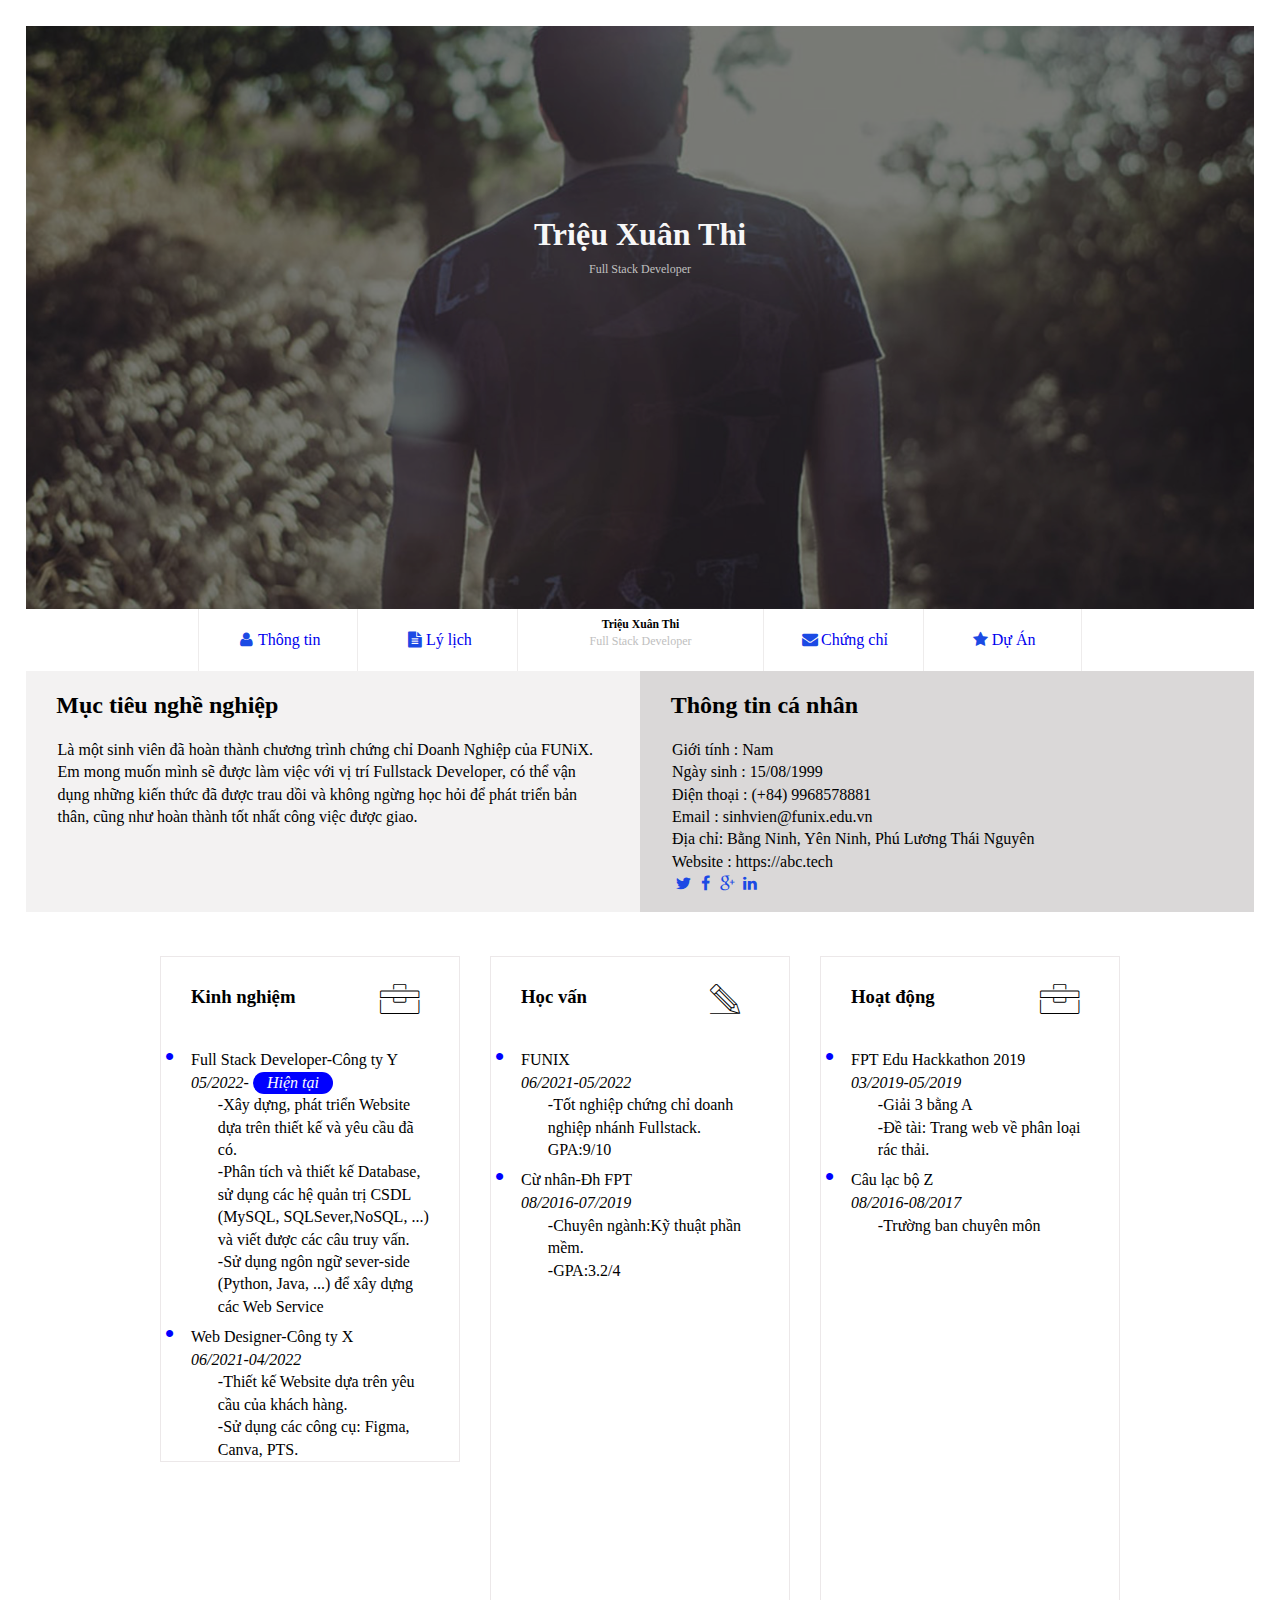
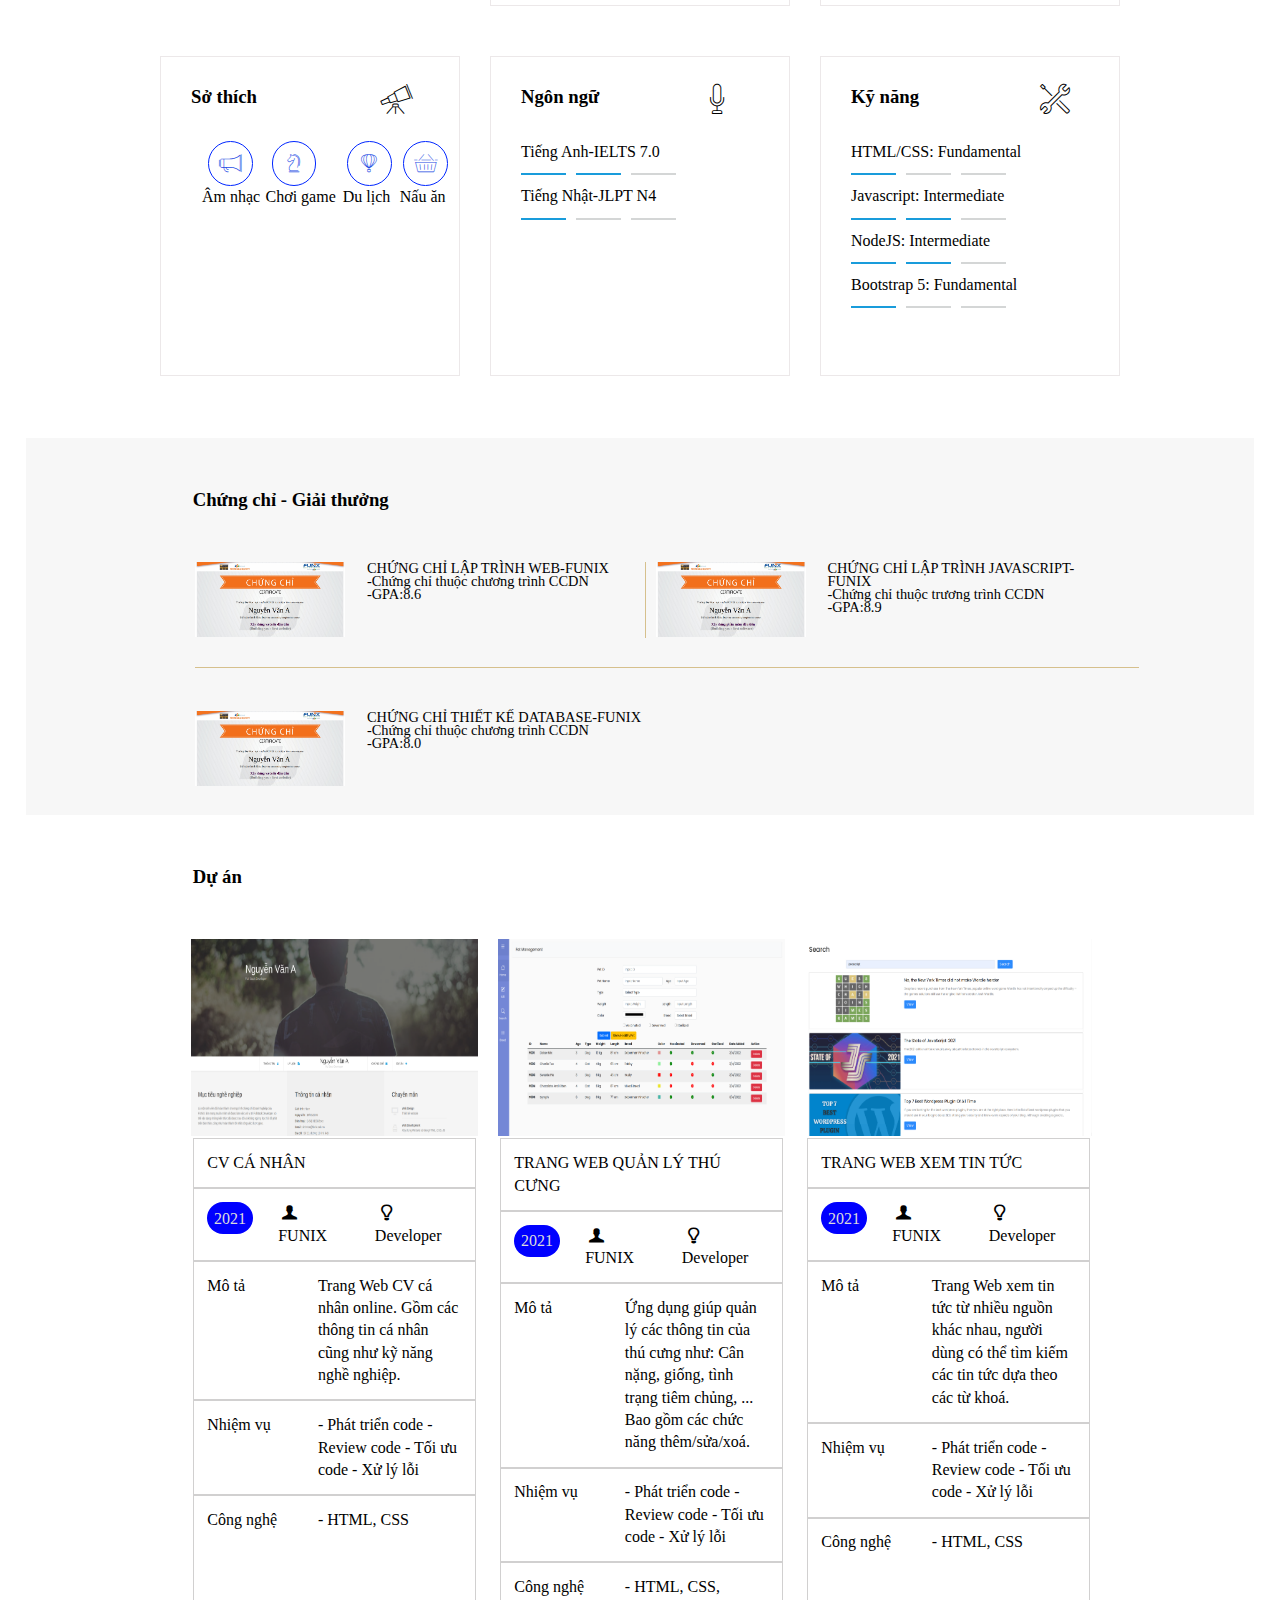
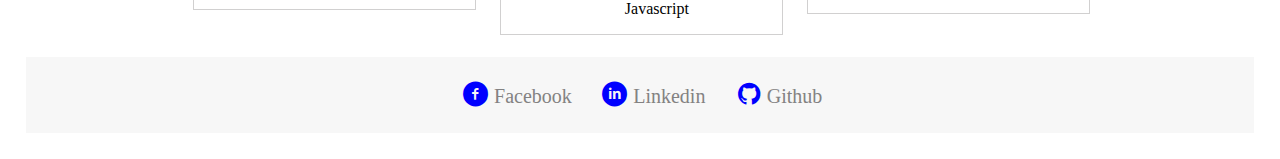
<file: index.html>
<!DOCTYPE html>
<html lang="en">
  <head>
    <meta charset="UTF-8" />
    <meta http-equiv="X-UA-Compatible" content="IE=edge" />
    <meta name="viewport" content="width=device-width, initial-scale=1.0" />
    <link
      href="https://cdn.jsdelivr.net/npm/bootstrap@5.0.2/dist/css/bootstrap.min.css"
      rel="stylesheet"
      integrity="sha384-EVSTQN3/azprG1Anm3QDgpJLIm9Nao0Yz1ztcQTwFspd3yD65VohhpuuCOmLASjC"
      crossorigin="anonymous"
    />
    <link rel="preconnect" href="https://fonts.googleapis.com" />
    <link rel="preconnect" href="https://fonts.gstatic.com" crossorigin />
    <link
      href="https://fonts.googleapis.com/css2?family=Inter:wght@200&family=Labrada&family=Roboto:wght@400;500&display=swap"
      rel="stylesheet"
    />
    <link rel="stylesheet" href="./css/laptop.css" />
    <link rel="stylesheet" href="./css/tablet.css" />
    <link rel="stylesheet" href="./css/mobile.css" />
    <link rel="stylesheet" href="./css/font.css" />
    <title>Assignment 03</title>
  </head>

  <body>
    <div class="all">
      <header>
        <img src="banner.jpg" alt="banner" class="anhbanner" />

        <div class="banner" id="banner" style="padding: 50px">
          <h1>Triệu Xuân Thi</h1>
          <span class="nav31">Full Stack Developer</span>
        </div>
      </header>

      <nav class="container nav">
        <div class="nav1">
          <a href="#"><i class="icon-user icon"></i>Thông tin</a>
        </div>
        <div class="nav2">
          <a href="#"><i class="icon-doc-text-inv icon"></i>Lý lịch</a>
        </div>

        <div class="nav3">
          <div class="nav6">
            <h3>Triệu Xuân Thi</h3>
            <span class="nav31">Full Stack Developer</span>
          </div>
        </div>

        <div class="nav4">
          <a href="#"><i class="icon-mail-alt icon"></i>Chứng chỉ</a>
        </div>
        <div class="nav5">
          <a href="#"><i class="icon-star-1 icon"></i>Dự Án</a>
        </div>
      </nav>

      <div class="muctieuvathongtin">
        <div id="target">
          <h2 class="target-2">Mục tiêu nghề nghiệp</h2>
          <p class="target-1">
            Là một sinh viên đã hoàn thành chương trình chứng chỉ Doanh Nghiệp
            của FUNiX. Em mong muốn mình sẽ được làm việc với vị trí Fullstack
            Developer, có thể vận dụng những kiến thức đã được trau dồi và không
            ngừng học hỏi để phát triển bản thân, cũng như hoàn thành tốt nhất
            công việc được giao.
          </p>
        </div>
        <div id="personal-info">
          <h2 class="target-2">Thông tin cá nhân</h2>
          <div class="personal-info-1">
            <p>Giới tính : Nam</p>
            <p>Ngày sinh : 15/08/1999</p>
            <p>Điện thoại : (+84) 9968578881</p>
            <p>Email : sinhvien@funix.edu.vn</p>
            <p>Địa chỉ: Bằng Ninh, Yên Ninh, Phú Lương Thái Nguyên</p>
            <p>Website : https://abc.tech</p>
            <div>
              <i class="icon-twitter icon"></i><i class="icon-facebook icon"></i
              ><i class="icon-gplus icon"></i><i class="icon-linkedin icon"></i>
            </div>
          </div>
        </div>
      </div>

      <section id="job-info">
        <div class="gioithieu">
          <div class="item">
            <div class="kinhnghiem">
              <div class="Experience">
                <h3 class="Experience-1">Kinh nghiệm</h3>
                <i class="ic-toolbox icon2 Experience-2"></i>
              </div>
              <div>
                <ul>
                  <li>Full Stack Developer-Công ty Y</li>
                  <p>
                    <i>05/2022- <span class="i">Hiện tại</span></i>
                  </p>
                </ul>
                <div class="merge">
                  <p>
                    -Xây dựng, phát triển Website dựa trên thiết kế và yêu cầu
                    đã có.
                  </p>
                  <p>
                    -Phân tích và thiết kế Database, sử dụng các hệ quản trị
                    CSDL (MySQL, SQLSever,NoSQL, ...) và viết được các câu truy
                    vấn.
                  </p>
                  <p>
                    -Sử dụng ngôn ngữ sever-side (Python, Java, ...) để xây dựng
                    các Web Service
                  </p>
                </div>
                <ul>
                  <li>Web Designer-Công ty X</li>
                  <p><i>06/2021-04/2022</i></p>
                </ul>
                <div class="merge">
                  <p>-Thiết kế Website dựa trên yêu cầu của khách hàng.</p>
                  <p>-Sử dụng các công cụ: Figma, Canva, PTS.</p>
                </div>
              </div>
            </div>
          </div>
          <div class="item">
            <div style="margin-top: 20px" class="hocvan">
              <span class="Education">
                <h3 class="Education-1">Học vấn</h3>
                <i class="ic-pencil icon2 Education-2"></i>
              </span>
              <div class="kinhnghiem2">
                <ul>
                  <li>FUNIX</li>
                  <p><i>06/2021-05/2022</i></p>
                </ul>
                <div class="merge">
                  <p>-Tốt nghiệp chứng chỉ doanh nghiệp nhánh Fullstack.</p>
                  <p>GPA:9/10</p>
                </div>
                <ul>
                  <li>Cừ nhân-Đh FPT</li>
                  <p><i>08/2016-07/2019</i></p>
                </ul>
                <div class="merge">
                  <p>-Chuyên ngành:Kỹ thuật phần mềm.</p>
                  <p>-GPA:3.2/4</p>
                </div>
              </div>
            </div>
          </div>
          <div class="item">
            <div style="margin-top: 20px" class="hoatdong">
              <span class="Work"
                ><h3 class="Work-1">Hoạt động</h3>
                <i class="ic-toolbox icon2 Work-2"></i>
              </span>
              <div class="kinhnghiem2">
                <ul>
                  <li>FPT Edu Hackkathon 2019</li>
                  <p><i>03/2019-05/2019</i></p>
                </ul>
                <div class="merge">
                  <p>-Giải 3 bằng A</p>
                  <p>-Đề tài: Trang web về phân loại rác thải.</p>
                </div>
                <ul>
                  <li>Câu lạc bộ Z</li>
                  <p><i>08/2016-08/2017</i></p>
                </ul>
                <div class="merge">
                  <p>-Trường ban chuyên môn</p>
                </div>
              </div>
            </div>
          </div>
          <div class="item">
            <div style="margin-top: 20px" class="sothich">
              <div class="Interest">
                <h3 class="Interest-1">Sở thích</h3>
                <i class="ic-telescope icon2 Interest-2"></i>
              </div>
              <div class="sothich1">
                <div class="sothich2">
                  <p class="icon3"><i class="ic-megaphone icon1"></i></p>
                  <p>Âm nhạc</p>
                </div>
                <div class="sothich2">
                  <p class="icon3"><i class="ic-strategy icon1"></i></p>
                  <p>Chơi game</p>
                </div>
                <div class="sothich2">
                  <p class="icon3"><i class="ic-hotairballoon icon1"></i></p>
                  <p>Du lịch</p>
                </div>
                <div class="sothich2">
                  <p class="icon3"><i class="ic-basket icon1"></i></p>
                  <p>Nấu ăn</p>
                </div>
              </div>
            </div>
          </div>
          <div class="item">
            <div style="margin-top: 20px" class="ngonngu">
              <span class="Language">
                <h3 class="Language-1">Ngôn ngữ</h3>
                <i class="ic-mic icon2 Language-2"></i>
              </span>
              <div class="ngonngu1">
                <div>
                  <p>Tiếng Anh-IELTS 7.0</p>
                </div>
                <div class="ngonngu2">
                  <span class="grade bl"></span>
                  <span class="grade bl"></span>
                  <span class="grade gr"></span>
                </div>
                <div>
                  <p>Tiếng Nhật-JLPT N4</p>
                  <div class="ngonngu2">
                    <span class="grade bl"></span>
                    <span class="grade gr"></span>
                    <span class="grade gr"></span>
                  </div>
                </div>
              </div>
            </div>
          </div>
          <div class="item">
            <div style="margin-top: 20px" class="kynang">
              <div class="Skill">
                <h3 class="Skill-1">Kỹ năng</h3>
                <i class="ic-tools-2 icon2 Skill-2"></i>
              </div>
              <div class="kynang1">
                <span
                  ><p>HTML/CSS: Fundamental</p>
                  <div class="ngonngu2">
                    <span class="grade bl"></span>
                    <span class="grade gr"></span>
                    <span class="grade gr"></span>
                  </div>
                </span>
                <span
                  ><p>Javascript: Intermediate</p>
                  <div class="ngonngu2">
                    <span class="grade bl"></span>
                    <span class="grade bl"></span>
                    <span class="grade gr"></span>
                  </div>
                </span>
                <span
                  ><p>NodeJS: Intermediate</p>
                  <div class="ngonngu2">
                    <span class="grade bl"></span>
                    <span class="grade bl"></span>
                    <span class="grade gr"></span>
                  </div>
                </span>
                <span
                  ><p>Bootstrap 5: Fundamental</p>
                  <div class="ngonngu2">
                    <span class="grade bl"></span>
                    <span class="grade gr"></span>
                    <span class="grade gr"></span>
                  </div>
                </span>
              </div>
            </div>
          </div>
        </div>
      </section>
      <section id="certificate" class="bg-grey">
        <div>
          <h3 class="AwardCertificate-6">Chứng chỉ - Giải thưởng</h3>
        </div>
        <div class="AwardCertificate">
          <div class="AwardCertificate-1">
            <div class="AwardCertificate-2">
              <img
                src="images/Cert_DBI.png"
                alt="CHỨNG CHỈ LẬP TRÌNH WEB"
                class="anhchungchigiaithuong"
              />

              <div class="AwardCertificate-5">
                <p>CHỨNG CHỈ LẬP TRÌNH WEB-FUNIX</p>
                <p>-Chứng chỉ thuộc chương trình CCDN</p>
                <p>-GPA:8.6</p>
              </div>
            </div>
            <span class="gachngang-1"></span>
            <div class="AwardCertificate-3">
              <img
                src="images/Cert_PRF.png"
                alt="CHỨNG CHỈ LẬP TRÌNH JAVASCRIPT "
                class="anhchungchigiaithuong"
              />
              <div class="AwardCertificate-5">
                <p>CHỨNG CHỈ LẬP TRÌNH JAVASCRIPT-FUNIX</p>
                <p>-Chứng chỉ thuộc trương trình CCDN</p>
                <p>-GPA:8.9</p>
              </div>
            </div>
          </div>
          <span class="gachngang-2"></span>
          <div>
            <div class="AwardCertificate-4">
              <img
                src="images/Cert_WEB.png"
                alt="CHỨNG CHỈ THIẾT KẾ DATABASE"
                class="anhchungchigiaithuong"
              />
              <div class="AwardCertificate-5">
                <p>CHỨNG CHỈ THIẾT KẾ DATABASE-FUNIX</p>
                <p>-Chứng chỉ thuộc chương trình CCDN</p>
                <p>-GPA:8.0</p>
              </div>
            </div>
          </div>
        </div>
      </section>

      <section id="project">
        <div>
          <h3 class="project-1">Dự án</h3>
        </div>
        <div class="duan">
          <div class="project">
            <img src="images/project_1.png" alt="CV CÁ NHÂN" class="anhduan" />

            <table>
              <tr>
                <th>CV CÁ NHÂN</th>
              </tr>
              <tr>
                <th class="nam2021">2021</th>
                <th><i class="icon-user-1"></i> FUNIX</th>
                <th><i class="icon-lamp"></i> Developer</th>
              </tr>
              <tr>
                <th class="duan1">Mô tả</th>

                <th class="duan2">
                  Trang Web CV cá nhân online. Gồm các thông tin cá nhân cũng
                  như kỹ năng nghề nghiệp.
                </th>
              </tr>
              <tr>
                <th class="duan1">Nhiệm vụ</th>
                <th class="duan2">
                  - Phát triển code - Review code - Tối ưu code - Xử lý lỗi
                </th>
              </tr>
              <tr class="congnghe1">
                <th class="duan1">Công nghệ</th>
                <th class="duan2">- HTML, CSS</th>
              </tr>
            </table>
          </div>
          <div class="project">
            <img
              src="images/project_2.png "
              alt="TRANG WEB QUẢN LÝ THÚ CƯNG"
              class="anhduan"
            />
            <table>
              <tr>
                <th>TRANG WEB QUẢN LÝ THÚ CƯNG</th>
              </tr>
              <tr>
                <th class="nam2021">2021</th>
                <th><i class="icon-user-1"></i> FUNIX</th>
                <th><i class="icon-lamp"></i> Developer</th>
              </tr>
              <tr>
                <th class="duan1">Mô tả</th>
                <th class="duan2">
                  Ứng dụng giúp quản lý các thông tin của thú cưng như: Cân
                  nặng, giống, tình trạng tiêm chủng, ... Bao gồm các chức năng
                  thêm/sửa/xoá.
                </th>
              </tr>
              <tr>
                <th class="duan1">Nhiệm vụ</th>
                <th class="duan2">
                  - Phát triển code - Review code - Tối ưu code - Xử lý lỗi
                </th>
              </tr>
              <tr>
                <th class="duan1">Công nghệ</th>
                <th class="duan2">- HTML, CSS, Javascript</th>
              </tr>
            </table>
          </div>
          <div class="project">
            <img
              src="images/project_3.png"
              alt="TRANG WEB XEM TIN TỨC"
              class="anhduan"
            />

            <table>
              <tr>
                <th>TRANG WEB XEM TIN TỨC</th>
              </tr>
              <tr>
                <th class="nam2021">2021</th>
                <th><i class="icon-user-1"></i> FUNIX</th>
                <th><i class="icon-lamp"></i> Developer</th>
              </tr>
              <tr>
                <th class="duan1">Mô tả</th>
                <th class="duan2">
                  Trang Web xem tin tức từ nhiều nguồn khác nhau, người dùng có
                  thể tìm kiếm các tin tức dựa theo các từ khoá.
                </th>
              </tr>
              <tr>
                <th class="duan1">Nhiệm vụ</th>
                <th class="duan2">
                  - Phát triển code - Review code - Tối ưu code - Xử lý lỗi
                </th>
              </tr>
              <tr class="congnghe2">
                <th class="duan1">Công nghệ</th>
                <th class="duan2">- HTML, CSS</th>
              </tr>
            </table>
          </div>
        </div>
      </section>

      <section id="footer" class="bg-grey link">
        <div class="container link2">
          <a href="#" class="link1"
            ><i class="icon-facebook-circled icon4"></i>Facebook</a
          >
          <a href="#" class="link1"
            ><i class="icon-linkedin-circled icon4"></i>Linkedin</a
          >
          <a href="#" class="link1"
            ><i class="icon-github-circled icon4"></i>Github</a
          >
        </div>
      </section>
    </div>
  </body>
</html>
</file>
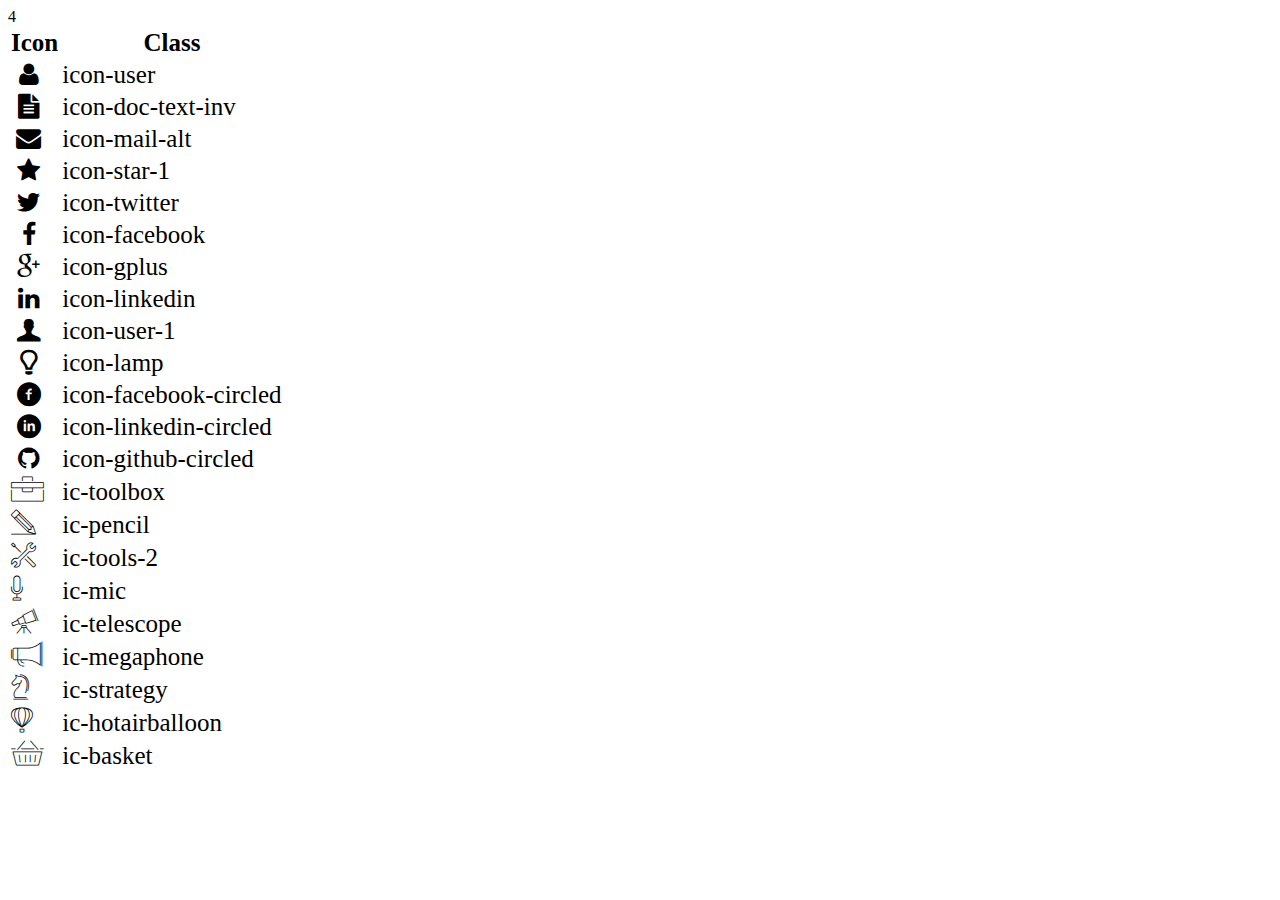
<file: icon-list.html>
<!DOCTYPE html>
<html lang="en">
  <head>
    <meta charset="UTF-8" />
    <meta http-equiv="X-UA-Compatible" content="IE=edge" />
    <meta name="viewport" content="width=device-width, initial-scale=1.0" />
    <link rel="stylesheet" href="css/font.css" />
    <title>Icon List</title>
  </head>

  <body>
    <table style="font-size: 25px">
      <thead>
        <tr>
          <th>Icon</th>
          <th>Class</th>
        </tr>
      </thead>
      <tbody>
        <tr>
          <td><i class="icon-user"></i></td>
          <td>icon-user</td>
        </tr>
        <tr>
          <td><i class="icon-doc-text-inv"></i></td>
          <td>icon-doc-text-inv</td>
        </tr>
        <tr>
          <td><i class="icon-mail-alt"></i></td>
          <td>icon-mail-alt</td>
        </tr>
        <tr>
          <td><i class="icon-star-1"></i></td>
          4
          <td>icon-star-1</td>
        </tr>
        <tr>
          <td><i class="icon-twitter"></i></td>
          <td>icon-twitter</td>
        </tr>
        <tr>
          <td><i class="icon-facebook"></i></td>
          <td>icon-facebook</td>
        </tr>
        <tr>
          <td><i class="icon-gplus"></i></td>
          <td>icon-gplus</td>
        </tr>
        <tr>
          <td><i class="icon-linkedin"></i></td>
          <td>icon-linkedin</td>
        </tr>
        <tr>
          <td><i class="icon-user-1"></i></td>
          <td>icon-user-1</td>
        </tr>
        <tr>
          <td><i class="icon-lamp"></i></td>
          <td>icon-lamp</td>
        </tr>
        <tr>
          <td><i class="icon-facebook-circled"></i></td>
          <td>icon-facebook-circled</td>
        </tr>
        <tr>
          <td><i class="icon-linkedin-circled"></i></td>
          <td>icon-linkedin-circled</td>
        </tr>
        <tr>
          <td><i class="icon-github-circled"></i></td>
          <td>icon-github-circled</td>
        </tr>
        <tr>
          <td><i class="ic-toolbox"></i></td>
          <td>ic-toolbox</td>
        </tr>
        <tr>
          <td><i class="ic-pencil"></i></td>
          <td>ic-pencil</td>
        </tr>
        <tr>
          <td><i class="ic-tools-2"></i></td>
          <td>ic-tools-2</td>
        </tr>

        <tr>
          <td><i class="ic-mic"></i></td>
          <td>ic-mic</td>
        </tr>
        <tr>
          <td><i class="ic-telescope"></i></td>
          <td>ic-telescope</td>
        </tr>
        <tr>
          <td><i class="ic-megaphone"></i></td>
          <td>ic-megaphone</td>
        </tr>
        <tr>
          <td><i class="ic-strategy"></i></td>
          <td>ic-strategy</td>
        </tr>
        <tr>
          <td><i class="ic-hotairballoon"></i></td>
          <td>ic-hotairballoon</td>
        </tr>
        <tr>
          <td><i class="ic-basket"></i></td>
          <td>ic-basket</td>
        </tr>
      </tbody>
    </table>
  </body>
</html>
</file>
<file: css/laptop.css>
@media screen and (min-width: 1024px) {
  * {
    margin: 0px;
    padding: 0px;
    box-sizing: border-box;
  }

  .bg-grey {
    background: #f7f7f7;
  }

  .banner {
    position: absolute;
    top: 18%;
    left: 50%;
    text-align: center;
    transform: translate(-50%, 0);
    color: #f7f7f7;
  }
  ul {
    list-style: none;
  }

  li::before {
    content: "•";
    color: blue;
    display: inline-block;
    width: 1em;
    font: 26px sans-serif;
    margin-left: -1em;
  }

  body {
    margin: 2%;
    line-height: 1.4;
  }

  .anhbanner {
    position: relative;
    filter: brightness(50%);
    display: block;
    width: 100%;
  }
  /*ICON*/
  .icon {
    color: rgb(27, 74, 228);
  }
  .icon1 {
    color: rgb(27, 74, 228);
    font-size: 18px;
    margin-top: 12px;
  }
  .icon2 {
    margin-right: 66px;
    font-size: 30px;
  }
  .icon3 {
    border: 1px solid #0026ff;
    border-radius: 50%;
    height: 2.8em;
    width: 2.8em;
    margin-left: 6px;
  }

  a {
    text-decoration: none;
  }

  /*NVA*/
  nav {
    display: flex;
    text-align: center;
    justify-content: center;
    margin: 0 auto;
    width: 100%;
  }

  .nav1,
  .nav2,
  .nav4,
  .nav5 {
    width: 13%;
    border-left: 1px solid #eeecec;
    padding: 20px;
  }

  .nav3 {
    width: 20%;
    padding: 8px;
    border-left: 1px solid #eeecec;
    font-size: 10px;
  }
  .nav31 {
    color: rgb(192, 192, 192);
    font-size: 12px;
  }

  .nav5 {
    border-right: 1px solid #eeecec;
  }

  .muctieuvathongtin {
    width: 100%;
    display: flex;
    line-height: 1.4;
    height: 33%;
  }
  #target {
    background-color: #f3f2f2;
    width: 50%;
  }
  .target-1 {
    padding: 1em 2em;
  }
  #personal-info {
    background-color: #dad8d8;
    width: 50%;
  }
  .personal-info-1 {
    padding: 1em 2em;
  }
  .target-2 {
    padding-top: 3%;
    padding-left: 5%;
  }

  /*KINH NGHIEM ,HOC VAN ,HOAT DONG ,SO THICH ,NGON NGU ,KY NANG*/
  .gioithieu {
    display: grid;
    grid-template-columns: 300px 300px 300px;
    justify-content: center;
    padding-top: 2%;
    gap: 30px;
  }
  .kinhnghiem {
    margin-top: 20px;
  }
  .hocvan {
    height: 650px;
  }
  .hoatdong {
    height: 650px;
  }
  .kinhnghiem,
  .hocvan,
  .hoatdong,
  .sothich,
  .ngonngu,
  .kynang {
    border: 1px solid #ece8e9;
    text-align: left;
    padding-left: 10%;
  }
  .sothich,
  .ngonngu,
  .kynang {
    height: 20em;
  }
  .Experience,
  .Education,
  .Work,
  .Interest,
  .Language,
  .Skill {
    display: flex;
    padding: 10% 0 10% 0;
  }
  .Experience-1,
  .Education-1,
  .Work-1,
  .Interest-1,
  .Language-1,
  .Skill-1 {
    width: 95%;
  }
  .Experience-2,
  .Education-2,
  .Work-2,
  .Interest-2,
  .Language-2,
  .Skill-2 {
    width: 5%;
  }
  .merge {
    padding: 0 10%;
  }

  .i {
    background-color: blue;
    color: rgb(252, 252, 252);
    border-radius: 20px;
    display: inline-block;
    width: 30%;
    text-align: center;
  }
  .sothich1 {
    display: flex;
    gap: 2%;
    justify-content: center;
    text-align: center;
  }

  .ngonngu2 {
    display: flex;
    margin: 10px 0px;
  }
  .bl {
    background: #199cdb;
    display: inline-block;
    height: 2px;
    margin-right: 10px;
    width: 45px;
  }
  .gr {
    background: #d4d6d6;
    display: inline-block;
    height: 2px;
    margin-right: 10px;
    width: 45px;
  }
  /*CHỨNG CHỈ-GIẢI THƯỞNG*/
  #certificate {
    margin-top: 5%;
    width: 100%;
  }
  .AwardCertificate-6 {
    padding: 4%;
    padding-left: 13.6%;
  }

  .AwardCertificate {
    padding-left: 13%;
    font-size: 0.9em;
    line-height: 0.9em;
  }
  .AwardCertificate-1 {
    display: flex;
    width: 100%;
  }
  .AwardCertificate-2 {
    display: flex;
    width: 50%;
    gap: 1.5em;
  }
  .AwardCertificate-3 {
    display: flex;
    border-left: 1px solid #d6c08d;
    margin-right: 160px;
    margin-left: 10px;
    height: 76px;
    gap: 1.5em;
    width: 50%;
  }
  .AwardCertificate-4 {
    display: flex;
    gap: 1.5em;
    padding-bottom: 2em;
  }
  .anhchungchigiaithuong {
    max-width: 150px;
    height: 75px;
    margin-left: 10px;
  }

  .gachngang-2 {
    border-bottom: 1px solid #d6c08d;
    max-width: 944px;
    padding: 0 auto;
    display: block;
    margin: 2em 0 3em 0.7em;
  }
  /*DỰ ÁN*/
  .project-1 {
    padding: 4%;
    padding-left: 13.6%;
  }

  tr {
    border: 1px solid rgb(209, 208, 208);
    display: flex;
  }
  th {
    font-weight: 400;
    margin: 0.8em;
  }
  .anhduan {
    width: 100%;
    height: 0 auto;
    display: block;
  }
  .nam2021 {
    background-color: blue;
    color: gainsboro;
    border-radius: 2em;
    width: 3em;
    height: 2em;
    text-align: center;
    padding-top: 2%;
  }

  .duan {
    display: flex;
    padding-left: 13.5%;

    gap: 20px;
    text-align: left;
  }
  .project {
    width: 27%;
  }
  .duan1 {
    width: 37%;
  }
  .duan2 {
    width: 63%;
  }
  .congnghe1 {
    height: 7.2em;
  }
  .congnghe2 {
    height: 6em;
  }

  /*LINK*/
  #footer {
    margin-top: 1em;
    height: auto;
    width: 100%;
  }
  .link {
    text-align: center;
    font-size: 20px;
    padding-top: 1em;
    padding-bottom: 1em;
  }
  .icon4 {
    color: blue;
    font-size: 26px;
  }
  .link1 {
    margin: 10px;
    color: #838282;
  }

  /*NANG CAO
.anhnangcao {
  max-width: 200px;
  height: 200px;
  position: absolute;
  border-radius: 50%;
  top: 93%;
  border: 10px solid rgb(255, 255, 255);
  display: block;
  right: 42.5%;
}
*/
}
</file>
<file: css/tablet.css>
@media screen and (min-width: 768px) and (max-width: 1023px) {
  .main:before,
  .main:after {
    content: "";
    display: table;
    clear: both;
  }

  * {
    margin: 0px;
    padding: 0px;
    box-sizing: border-box;
  }

  .bg-grey {
    background: #f7f7f7;
  }

  .banner {
    position: absolute;
    top: 18%;
    left: 50%;
    text-align: center;
    transform: translate(-50%, 0);
    color: #f7f7f7;
  }
  ul {
    list-style: none;
  }

  li::before {
    content: "•";
    color: blue;
    display: inline-block;
    width: 1em;
    font: 26px sans-serif;
    margin-left: -1em;
  }

  body {
    line-height: 1.4;
    margin: 2%;
  }

  .anhbanner {
    height: auto;
    position: relative;
    filter: brightness(50%);
    display: block;
    width: 100%;
  }
  /*ICON*/
  .icon {
    color: rgb(27, 74, 228);
  }
  .icon1 {
    color: rgb(27, 74, 228);
    font-size: 18px;
    margin-top: 12px;
  }
  .icon2 {
    margin-right: 66px;
    font-size: 30px;
  }
  .icon3 {
    border: 1px solid #0026ff;
    border-radius: 50%;
    height: 2.8em;
    width: 2.8em;
    margin-left: 6px;
  }

  a {
    text-decoration: none;
  }

  /*NVA*/
  nav {
    display: flex;
    text-align: center;
    justify-content: center;
    margin: 0 auto;
    width: 100%;
  }
  .nav6 {
    display: none;
  }
  .nav1,
  .nav2,
  .nav4,
  .nav5 {
    width: 20%;
    border-left: 1px solid #eeecec;
    padding: 20px;
  }

  .nav3 {
    width: 10%;
    padding: 8px;
    border-left: 1px solid #eeecec;
    font-size: 10px;
  }
  .nav31 {
    color: rgb(192, 192, 192);
    font-size: 12px;
  }

  .nav5 {
    border-right: 1px solid #eeecec;
  }

  .muctieuvathongtin {
    width: 100%;
    display: flex;
    line-height: 1.4;
    height: 33%;
    padding-bottom: 4%;
  }
  #target {
    background-color: #f3f2f2;
    width: 50%;
  }
  .target-1 {
    padding: 1em 2em;
  }
  #personal-info {
    background-color: #dad8d8;
    width: 50%;
  }
  .personal-info-1 {
    padding: 1em 2em;
  }
  .target-2 {
    padding-top: 3%;
    padding-left: 5%;
  }

  /*KINH NGHIEM ,HOC VAN ,HOAT DONG ,SO THICH ,NGON NGU ,KY NANG*/
  .gioithieu {
    column-count: 2;
    justify-content: center;
    column-gap: 20px;
    width: 85%;
    padding-left: 15%;
  }

  .item {
    break-inside: avoid;
  }
  .kinhnghiem,
  .hocvan,
  .hoatdong,
  .sothich,
  .ngonngu,
  .kynang {
    border: 1px solid #ece8e9;
    text-align: left;
    padding-left: 10%;
    padding-bottom: 8%;
  }

  .Experience,
  .Education,
  .Work,
  .Interest,
  .Language,
  .Skill {
    display: flex;
    padding: 10% 0 10% 0;
  }
  .Experience-1,
  .Education-1,
  .Work-1,
  .Interest-1,
  .Language-1,
  .Skill-1 {
    width: 95%;
  }
  .Experience-2,
  .Education-2,
  .Work-2,
  .Interest-2,
  .Language-2,
  .Skill-2 {
    width: 5%;
  }
  .merge {
    padding: 0 10%;
  }

  .i {
    background-color: blue;
    color: rgb(252, 252, 252);
    border-radius: 20px;
    display: inline-block;
    width: 30%;
    text-align: center;
  }
  .sothich1 {
    display: inline-block;
    justify-content: center;
    text-align: center;
  }

  .ngonngu2 {
    display: flex;
    margin: 10px 0px;
  }
  .bl {
    background: #199cdb;
    display: inline-block;
    height: 2px;
    margin-right: 10px;
    width: 45px;
  }
  .gr {
    background: #d4d6d6;
    display: inline-block;
    height: 2px;
    margin-right: 10px;
    width: 45px;
  }

  /*CHỨNG CHỈ-GIẢI THƯỞNG*/
  #certificate {
    margin-top: 5%;
  }
  .AwardCertificate-6 {
    padding: 5%;
    padding-left: 8.6%;
  }
  .AwardCertificate {
    padding-left: 8.5%;
    font-size: 0.9em;
    line-height: 0.9em;
  }
  .AwardCertificate-1 {
    display: flex;
    width: 92%;
    gap: 2%;
  }
  .AwardCertificate-2 {
    gap: 1.5em;
    width: 50%;
  }
  .AwardCertificate-3 {
    border-left: 1px solid #d6c08d;
    width: 50%;
    height: 280px;
    padding-left: 2%;
  }
  .AwardCertificate-4 {
    gap: 1.5em;
    padding-bottom: 2em;
    width: 45%;
  }
  .AwardCertificate-5 {
    padding-left: 2%;
  }
  .anhchungchigiaithuong {
    max-width: 100%;
    padding-bottom: 3%;
  }

  .gachngang-2 {
    border-bottom: 1px solid #d6c08d;
    max-width: 802px;
    padding: 0 auto;
    display: block;
    margin: 2em 0 3em 0;
  }
  /*DỰ ÁN*/
  #project {
    width: 97%;
  }
  .project-1 {
    padding: 5%;
    padding-left: 8.6%;
  }

  tr {
    border: 1px solid rgb(209, 208, 208);
    display: flex;
    border-collapse: collapse;
  }
  table {
    border-collapse: collapse;
  }

  th {
    font-weight: 400;
    margin: 0.5em;
  }
  .anhduan {
    width: 100%;
    height: 0 auto;
    display: block;
  }
  .nam2021 {
    background-color: blue;
    color: gainsboro;
    border-radius: 20px;
    max-width: 70px;
    height: 30px;
    gap: 20px;
    text-align: center;
  }

  .duan {
    display: grid;
    grid-template-columns: 30% 30% 30%;
    gap: 20px;
    text-align: left;
    padding-left: 8.6%;
  }
  .duan1 {
    width: 37%;
  }
  .duan2 {
    width: 63%;
  }
  .congnghe1 {
    height: 8em;
  }
  .congnghe2 {
    height: 6.5em;
  }

  /*LINK*/
  #footer {
    margin-top: 1em;
    height: auto;
    width: 100%;
  }
  .link {
    text-align: center;
    font-size: 20px;
    padding-top: 1em;
    padding-bottom: 1em;
  }
  .icon4 {
    color: blue;
    font-size: 26px;
  }
  .link1 {
    color: #838282;
  }

  /*NANG CAO
.anhnangcao {
  max-width: 200px;
  height: 200px;
  position: absolute;
  border-radius: 50%;
  top: 93%;
  border: 10px solid rgb(255, 255, 255);
  display: block;
  right: 42.5%;
}
*/
}
</file>
<file: css/mobile.css>
@media screen and (max-width: 767px) {
  * {
    margin: 0px;
    padding: 0px;
    box-sizing: border-box;
  }

  .bg-grey {
    background: #f7f7f7;
  }

  .banner {
    position: absolute;
    top: 30px;
    left: 50%;
    text-align: center;
    transform: translate(-50%, 0);
    color: #f7f7f7;
    width: 100%;
    height: 5%;
  }
  ul {
    list-style: none;
  }

  li::before {
    content: "•";
    color: blue;
    display: inline-block;
    width: 1em;
    font: 26px sans-serif;
    margin-left: -1em;
  }

  body {
    margin: 2%;
    line-height: 1.4;
  }

  .anhbanner {
    position: relative;
    filter: brightness(50%);
    display: block;
    width: 100%;
    padding-left: 2%;
  }

  /*ICON*/
  .icon {
    color: rgb(27, 74, 228);
    padding: 0;
  }
  .icon1 {
    color: rgb(27, 74, 228);
    font-size: 1.8em;
    border: 1px solid #0026ff;
    border-radius: 100px;
    padding-left: 3%;
    padding-top: 11%;
    width: 2em;
    height: 2em;
  }

  .icon2 {
    margin-right: 66px;
    font-size: 3em;
  }

  a {
    text-decoration: none;
  }

  /*NAv*/
  .nav {
    text-align: left;
    max-width: 767px;
    display: block;
    padding-left: 2em;
    font-size: 1.1em;
    padding-top: 2%;
  }
  .nav1,
  .nav2,
  .nav5,
  .nav4 {
    height: 2em;
    padding-right: 100px;
  }
  .nav6 {
    display: none;
  }

  .nav31 {
    color: rgb(192, 192, 192);
    font-size: 12px;
  }

  .muctieuvathongtin {
    max-width: 100%;
    line-height: 1.4;
    height: 33%;
  }
  #target {
    background-color: #f3f2f2;
    width: 100%;
    padding-bottom: 1px;
  }
  .target-1 {
    padding: 1em;
    font-size: 1.2em;
  }
  #personal-info {
    background-color: #dad8d8;
    width: 100%;
  }
  .personal-info-1 {
    padding: 1em;
    font-size: 1.2em;
  }
  .target-2 {
    padding-top: 5%;

    padding-left: 3%;
  }

  /*KINH NGHIEM ,HOC VAN ,HOAT DONG ,SO THICH ,NGON NGU ,KY NANG*/
  .gioithieu {
    max-width: 99%;
    justify-content: center;
    padding-top: 4%;
    padding-left: 2%;
  }

  .kinhnghiem,
  .hocvan,
  .hoatdong,
  .sothich,
  .ngonngu,
  .kynang {
    border: 1px solid #ece8e9;
    text-align: left;
    padding-left: 5%;
    padding-bottom: 5%;
    font-size: 1.2em;
  }

  .Experience,
  .Education,
  .Work,
  .Interest,
  .Language,
  .Skill {
    display: flex;
    padding: 5% 0 5% 0;
  }
  .Experience-1,
  .Education-1,
  .Work-1,
  .Interest-1,
  .Language-1,
  .Skill-1 {
    width: 80%;
    font-size: 1.5em;
  }
  .Experience-2,
  .Education-2,
  .Work-2,
  .Interest-2,
  .Language-2,
  .Skill-2 {
    width: 20%;
  }
  .merge {
    padding: 0 10%;
  }

  .i {
    background-color: blue;
    color: rgb(252, 252, 252);
    border-radius: 20px;
    display: inline-block;
    width: 30%;
    text-align: center;
  }
  .sothich1 {
    display: flex;
    justify-content: center;
    gap: 1.8%;
    padding-right: 7%;
    max-width: 100%;
    text-align: center;
  }
  .sothich2 {
    width: 33%;
    text-align: center;
  }

  .ngonngu2 {
    display: flex;
    margin: 10px 0px;
  }
  .bl {
    background: #199cdb;
    display: inline-block;
    height: 2px;
    margin-right: 10px;
    width: 85px;
  }
  .gr {
    background: #d4d6d6;
    display: inline-block;
    height: 2px;
    margin-right: 10px;
    width: 85px;
  }

  /*CHỨNG CHỈ-GIẢI THƯỞNG*/
  #certificate {
    width: 97%;
    margin-top: 5%;
    margin-left: 1.4%;
  }
  .AwardCertificate {
    width: 100%;
    font-size: 1.2em;
    line-height: 0.9em;
  }

  .AwardCertificate-2,
  .AwardCertificate-3,
  .AwardCertificate-4 {
    padding-bottom: 1em;
    width: 94%;
    padding-left: 5%;
  }
  .AwardCertificate-6 {
    width: 100%;
    padding: 5%;
  }
  .anhchungchigiaithuong {
    width: 100%;
    padding-bottom: 3%;
  }
  .gachngang-1 {
    border-bottom: 2px solid #d6c08d;
    max-width: 636px;
    display: block;
    margin-bottom: 1.5em;
    margin-left: 3.5%;
  }

  .gachngang-2 {
    border-bottom: 2px solid #d6c08d;
    max-width: 636px;
    display: block;
    margin-bottom: 1.5em;
    margin-left: 3.5%;
  }
  /*DỰ ÁN*/
  #project {
    width: 97%;
  }
  .project-1 {
    padding: 5%;
  }
  table,
  tr {
    border: 1px solid rgb(209, 208, 208);
    display: flex;
    width: 100%;
  }
  table {
    border-collapse: collapse;
  }

  th {
    font-weight: 400;
    margin: 1em 0 1em 1.8em;
  }
  .anhduan {
    width: 100%;
    padding: 0 auto;
    display: block;
  }
  .nam2021 {
    background-color: blue;
    color: gainsboro;
    border-radius: 20px;
    max-width: 70px;
    height: 30px;
    text-align: center;
  }

  .duan {
    display: grid;
    grid-template-columns: 1fr;
    gap: 20px;
    text-align: left;
    padding-left: 5%;
    row-gap: 40px;
  }
  .duan1 {
    width: 30%;
  }
  .duan2 {
    width: 70%;
  }

  /*LINK*/
  #footer {
    margin-top: 1em;
    height: auto;
    width: 100%;
  }
  .link {
    text-align: center;
    font-size: 1.2em;
    padding-top: 1em;
    padding-bottom: 1em;
  }
  .icon4 {
    color: blue;
    font-size: 26px;
  }
  .link1 {
    color: #838282;
  }

  /*NANG CAO
.anhnangcao {
  max-width: 200px;
  height: 200px;
  position: absolute;
  border-radius: 50%;
  top: 93%;
  border: 10px solid rgb(255, 255, 255);
  display: block;
  right: 42.5%;
}
*/
}
</file>
<file: css/font.css>
@font-face {
	font-family: 'open_sanslight';
	src: url('../fonts/OpenSans-Light-webfont.eot');
	src: url('../fonts/OpenSans-Light-webfont.eot#iefix') format('embedded-opentype'),
		url('../fonts/OpenSans-Light-webfont.woff') format('woff'),
		url('../fonts/OpenSans-Light-webfont.ttf') format('truetype'),
		url('../fonts/OpenSans-Light-webfont.svg#open_sanslight') format('svg');
	font-weight: normal;
	font-style: normal;

}

@font-face {
	font-family: 'open_sansitalic';
	src: url('../fonts/OpenSans-Italic-webfont.eot');
	src: url('../fonts/OpenSans-Italic-webfont.eot#iefix') format('embedded-opentype'),
		url('../fonts/OpenSans-Italic-webfont.woff') format('woff'),
		url('../fonts/OpenSans-Italic-webfont.ttf') format('truetype'),
		url('../fonts/OpenSans-Italic-webfont.svg#open_sansitalic') format('svg');
	font-weight: normal;
	font-style: normal;

}

@font-face {
	font-family: 'open_sanssemibold';
	src: url('../fonts/OpenSans-Semibold-webfont.eot');
	src: url('../fonts/OpenSans-Semibold-webfont.eot#iefix') format('embedded-opentype'),
		url('../fonts/OpenSans-Semibold-webfont.woff') format('woff'),
		url('../fonts/OpenSans-Semibold-webfont.ttf') format('truetype'),
		url('../fonts/OpenSans-Semibold-webfont.svg#open_sanssemibold') format('svg');
	font-weight: normal;
	font-style: normal;

}


@font-face {
	font-family: 'open_sanslight_italic';
	src: url('../fonts/OpenSans-LightItalic-webfont.eot');
	src: url('../fonts/OpenSans-LightItalic-webfont.eot#iefix') format('embedded-opentype'),
		url('../fonts/OpenSans-LightItalic-webfont.woff') format('woff'),
		url('../fonts/OpenSans-LightItalic-webfont.ttf') format('truetype'),
		url('../fonts/OpenSans-LightItalic-webfont.svg#open_sanslight_italic') format('svg');
	font-weight: normal;
	font-style: normal;

}

@font-face {
	font-family: 'open_sansregular';
	src: url('../fonts/OpenSans-Regular-webfont.eot');
	src: url('../fonts/OpenSans-Regular-webfont.eot#iefix') format('embedded-opentype'),
		url('../fonts/OpenSans-Regular-webfont.woff') format('woff'),
		url('../fonts/OpenSans-Regular-webfont.ttf') format('truetype'),
		url('../fonts/OpenSans-Regular-webfont.svg#open_sansregular') format('svg');
	font-weight: normal;
	font-style: normal;

}


@font-face {
	font-family: 'fontello';
	src: url('../fonts/fontello.eot');
	src: url('../fonts/fontello.eot#iefix') format('embedded-opentype'),
		url('../fonts/fontello.woff') format('woff'),
		url('../fonts/fontello.ttf') format('truetype'),
		url('../fonts/fontello.svg#fontello') format('svg');
	font-weight: normal;
	font-style: normal;
}

[class^="icon-"]:before,
[class*=" icon-"]:before {
	font-family: "fontello";
	font-style: normal;
	font-weight: normal;
	speak: none;

	display: inline-block;
	text-decoration: inherit;
	width: 1em;
	margin-right: .2em;
	text-align: center;
	/* opacity: .8; */

	/* For safety - reset parent styles, that can break glyph codes*/
	font-variant: normal;
	text-transform: none;

	/* fix buttons height, for twitter bootstrap */
	line-height: 1em;

	/* Animation center compensation - margins should be symmetric */
	/* remove if not needed */
	margin-left: .2em;

	/* you can be more comfortable with increased icons size */
	/* font-size: 120%; */

	/* Font smoothing. That was taken from TWBS */
	-webkit-font-smoothing: antialiased;
	-moz-osx-font-smoothing: grayscale;

	/* Uncomment for 3D effect */
	/* text-shadow: 1px 1px 1px rgba(127, 127, 127, 0.3); */
}

.icon-emo-happy:before {
	content: '\e800';
}

/* '' */
.icon-emo-wink:before {
	content: '\e801';
}

/* '' */
.icon-emo-wink2:before {
	content: '\e802';
}

/* '' */
.icon-emo-unhappy:before {
	content: '\e803';
}

/* '' */
.icon-emo-sleep:before {
	content: '\e804';
}

/* '' */
.icon-emo-thumbsup:before {
	content: '\e805';
}

/* '' */
.icon-emo-devil:before {
	content: '\e806';
}

/* '' */
.icon-emo-surprised:before {
	content: '\e807';
}

/* '' */
.icon-emo-tongue:before {
	content: '\e808';
}

/* '' */
.icon-emo-coffee:before {
	content: '\e809';
}

/* '' */
.icon-emo-sunglasses:before {
	content: '\e80a';
}

/* '' */
.icon-emo-displeased:before {
	content: '\e80b';
}

/* '' */
.icon-emo-beer:before {
	content: '\e80c';
}

/* '' */
.icon-emo-grin:before {
	content: '\e80d';
}

/* '' */
.icon-emo-angry:before {
	content: '\e80e';
}

/* '' */
.icon-emo-saint:before {
	content: '\e80f';
}

/* '' */
.icon-emo-cry:before {
	content: '\e810';
}

/* '' */
.icon-emo-shoot:before {
	content: '\e811';
}

/* '' */
.icon-emo-squint:before {
	content: '\e812';
}

/* '' */
.icon-emo-laugh:before {
	content: '\e813';
}

/* '' */
.icon-spin1:before {
	content: '\e814';
}

/* '' */
.icon-spin2:before {
	content: '\e815';
}

/* '' */
.icon-spin3:before {
	content: '\e816';
}

/* '' */
.icon-spin4:before {
	content: '\e817';
}

/* '' */
.icon-spin5:before {
	content: '\e818';
}

/* '' */
.icon-spin6:before {
	content: '\e819';
}

/* '' */
.icon-firefox:before {
	content: '\e81a';
}

/* '' */
.icon-chrome:before {
	content: '\e81b';
}

/* '' */
.icon-opera:before {
	content: '\e81c';
}

/* '' */
.icon-ie:before {
	content: '\e81d';
}

/* '' */
.icon-crown:before {
	content: '\e81e';
}

/* '' */
.icon-crown-plus:before {
	content: '\e81f';
}

/* '' */
.icon-crown-minus:before {
	content: '\e820';
}

/* '' */
.icon-marquee:before {
	content: '\e821';
}

/* '' */
.icon-glass:before {
	content: '\e822';
}

/* '' */
.icon-music:before {
	content: '\e823';
}

/* '' */
.icon-search:before {
	content: '\e824';
}

/* '' */
.icon-mail:before {
	content: '\e825';
}

/* '' */
.icon-mail-alt:before {
	content: '\e826';
}

/* '' */
.icon-mail-squared:before {
	content: '\e827';
}

/* '' */
.icon-heart:before {
	content: '\e828';
}

/* '' */
.icon-heart-empty:before {
	content: '\e829';
}

/* '' */
.icon-star-1:before {
	content: '\e82a';
}

/* '' */
.icon-star-empty-1:before {
	content: '\e82b';
}

/* '' */
.icon-star-half:before {
	content: '\e82c';
}

/* '' */
.icon-star-half-alt:before {
	content: '\e82d';
}

/* '' */
.icon-user:before {
	content: '\e82e';
}

/* '' */
.icon-user-plus:before {
	content: '\e82f';
}

/* '' */
.icon-user-times:before {
	content: '\e830';
}

/* '' */
.icon-users:before {
	content: '\e831';
}

/* '' */
.icon-male:before {
	content: '\e832';
}

/* '' */
.icon-female:before {
	content: '\e833';
}

/* '' */
.icon-child:before {
	content: '\e834';
}

/* '' */
.icon-user-secret:before {
	content: '\e835';
}

/* '' */
.icon-video:before {
	content: '\e836';
}

/* '' */
.icon-videocam:before {
	content: '\e837';
}

/* '' */
.icon-picture:before {
	content: '\e838';
}

/* '' */
.icon-camera:before {
	content: '\e839';
}

/* '' */
.icon-camera-alt:before {
	content: '\e83a';
}

/* '' */
.icon-th-large:before {
	content: '\e83b';
}

/* '' */
.icon-th:before {
	content: '\e83c';
}

/* '' */
.icon-th-list:before {
	content: '\e83d';
}

/* '' */
.icon-ok:before {
	content: '\e83e';
}

/* '' */
.icon-ok-circled:before {
	content: '\e83f';
}

/* '' */
.icon-ok-circled2:before {
	content: '\e840';
}

/* '' */
.icon-ok-squared:before {
	content: '\e841';
}

/* '' */
.icon-cancel:before {
	content: '\e842';
}

/* '' */
.icon-cancel-circled:before {
	content: '\e843';
}

/* '' */
.icon-cancel-circled2:before {
	content: '\e844';
}

/* '' */
.icon-plus:before {
	content: '\e845';
}

/* '' */
.icon-plus-circled:before {
	content: '\e846';
}

/* '' */
.icon-plus-squared:before {
	content: '\e847';
}

/* '' */
.icon-plus-squared-alt:before {
	content: '\e848';
}

/* '' */
.icon-minus:before {
	content: '\e849';
}

/* '' */
.icon-minus-circled:before {
	content: '\e84a';
}

/* '' */
.icon-minus-squared:before {
	content: '\e84b';
}

/* '' */
.icon-minus-squared-alt:before {
	content: '\e84c';
}

/* '' */
.icon-help:before {
	content: '\e84d';
}

/* '' */
.icon-help-circled:before {
	content: '\e84e';
}

/* '' */
.icon-info-circled:before {
	content: '\e84f';
}

/* '' */
.icon-info:before {
	content: '\e850';
}

/* '' */
.icon-home:before {
	content: '\e851';
}

/* '' */
.icon-link:before {
	content: '\e852';
}

/* '' */
.icon-unlink:before {
	content: '\e853';
}

/* '' */
.icon-link-ext:before {
	content: '\e854';
}

/* '' */
.icon-link-ext-alt:before {
	content: '\e855';
}

/* '' */
.icon-attach:before {
	content: '\e856';
}

/* '' */
.icon-lock:before {
	content: '\e857';
}

/* '' */
.icon-lock-open:before {
	content: '\e858';
}

/* '' */
.icon-lock-open-alt:before {
	content: '\e859';
}

/* '' */
.icon-pin:before {
	content: '\e85a';
}

/* '' */
.icon-eye:before {
	content: '\e85b';
}

/* '' */
.icon-eye-off:before {
	content: '\e85c';
}

/* '' */
.icon-tag-1:before {
	content: '\e85d';
}

/* '' */
.icon-tags:before {
	content: '\e85e';
}

/* '' */
.icon-bookmark:before {
	content: '\e85f';
}

/* '' */
.icon-bookmark-empty:before {
	content: '\e860';
}

/* '' */
.icon-flag:before {
	content: '\e861';
}

/* '' */
.icon-flag-empty:before {
	content: '\e862';
}

/* '' */
.icon-flag-checkered:before {
	content: '\e863';
}

/* '' */
.icon-thumbs-up:before {
	content: '\e864';
}

/* '' */
.icon-thumbs-down:before {
	content: '\e865';
}

/* '' */
.icon-thumbs-up-alt:before {
	content: '\e866';
}

/* '' */
.icon-thumbs-down-alt:before {
	content: '\e867';
}

/* '' */
.icon-download:before {
	content: '\e868';
}

/* '' */
.icon-upload:before {
	content: '\e869';
}

/* '' */
.icon-download-cloud:before {
	content: '\e86a';
}

/* '' */
.icon-upload-cloud:before {
	content: '\e86b';
}

/* '' */
.icon-reply:before {
	content: '\e86c';
}

/* '' */
.icon-reply-all:before {
	content: '\e86d';
}

/* '' */
.icon-forward:before {
	content: '\e86e';
}

/* '' */
.icon-quote-left:before {
	content: '\e86f';
}

/* '' */
.icon-quote-right:before {
	content: '\e870';
}

/* '' */
.icon-code:before {
	content: '\e871';
}

/* '' */
.icon-export:before {
	content: '\e872';
}

/* '' */
.icon-export-alt:before {
	content: '\e873';
}

/* '' */
.icon-share:before {
	content: '\e874';
}

/* '' */
.icon-share-squared:before {
	content: '\e875';
}

/* '' */
.icon-pencil:before {
	content: '\e876';
}

/* '' */
.icon-pencil-squared:before {
	content: '\e877';
}

/* '' */
.icon-edit:before {
	content: '\e878';
}

/* '' */
.icon-print:before {
	content: '\e879';
}

/* '' */
.icon-retweet:before {
	content: '\e87a';
}

/* '' */
.icon-keyboard:before {
	content: '\e87b';
}

/* '' */
.icon-gamepad:before {
	content: '\e87c';
}

/* '' */
.icon-comment:before {
	content: '\e87d';
}

/* '' */
.icon-chat:before {
	content: '\e87e';
}

/* '' */
.icon-comment-empty:before {
	content: '\e87f';
}

/* '' */
.icon-chat-empty:before {
	content: '\e880';
}

/* '' */
.icon-bell:before {
	content: '\e881';
}

/* '' */
.icon-bell-alt:before {
	content: '\e882';
}

/* '' */
.icon-bell-off:before {
	content: '\e883';
}

/* '' */
.icon-bell-off-empty:before {
	content: '\e884';
}

/* '' */
.icon-attention-alt:before {
	content: '\e885';
}

/* '' */
.icon-attention:before {
	content: '\e886';
}

/* '' */
.icon-attention-circled:before {
	content: '\e887';
}

/* '' */
.icon-location:before {
	content: '\e888';
}

/* '' */
.icon-direction:before {
	content: '\e889';
}

/* '' */
.icon-compass:before {
	content: '\e88a';
}

/* '' */
.icon-trash:before {
	content: '\e88b';
}

/* '' */
.icon-trash-empty:before {
	content: '\e88c';
}

/* '' */
.icon-doc:before {
	content: '\e88d';
}

/* '' */
.icon-docs:before {
	content: '\e88e';
}

/* '' */
.icon-doc-text:before {
	content: '\e88f';
}

/* '' */
.icon-doc-inv:before {
	content: '\e890';
}

/* '' */
.icon-doc-text-inv:before {
	content: '\e891';
}

/* '' */
.icon-file-pdf:before {
	content: '\e892';
}

/* '' */
.icon-file-word:before {
	content: '\e893';
}

/* '' */
.icon-file-excel:before {
	content: '\e894';
}

/* '' */
.icon-file-powerpoint:before {
	content: '\e895';
}

/* '' */
.icon-file-image:before {
	content: '\e896';
}

/* '' */
.icon-file-archive:before {
	content: '\e897';
}

/* '' */
.icon-file-audio:before {
	content: '\e898';
}

/* '' */
.icon-file-video:before {
	content: '\e899';
}

/* '' */
.icon-file-code:before {
	content: '\e89a';
}

/* '' */
.icon-folder:before {
	content: '\e89b';
}

/* '' */
.icon-folder-open:before {
	content: '\e89c';
}

/* '' */
.icon-folder-empty:before {
	content: '\e89d';
}

/* '' */
.icon-folder-open-empty:before {
	content: '\e89e';
}

/* '' */
.icon-box:before {
	content: '\e89f';
}

/* '' */
.icon-rss:before {
	content: '\e8a0';
}

/* '' */
.icon-rss-squared:before {
	content: '\e8a1';
}

/* '' */
.icon-phone:before {
	content: '\e8a2';
}

/* '' */
.icon-phone-squared:before {
	content: '\e8a3';
}

/* '' */
.icon-fax:before {
	content: '\e8a4';
}

/* '' */
.icon-menu:before {
	content: '\e8a5';
}

/* '' */
.icon-cog:before {
	content: '\e8a6';
}

/* '' */
.icon-cog-alt:before {
	content: '\e8a7';
}

/* '' */
.icon-wrench:before {
	content: '\e8a8';
}

/* '' */
.icon-sliders:before {
	content: '\e8a9';
}

/* '' */
.icon-basket:before {
	content: '\e8aa';
}

/* '' */
.icon-cart-plus:before {
	content: '\e8ab';
}

/* '' */
.icon-cart-arrow-down:before {
	content: '\e8ac';
}

/* '' */
.icon-calendar:before {
	content: '\e8ad';
}

/* '' */
.icon-calendar-empty:before {
	content: '\e8ae';
}

/* '' */
.icon-login:before {
	content: '\e8af';
}

/* '' */
.icon-logout:before {
	content: '\e8b0';
}

/* '' */
.icon-mic:before {
	content: '\e8b1';
}

/* '' */
.icon-mute:before {
	content: '\e8b2';
}

/* '' */
.icon-volume-off:before {
	content: '\e8b3';
}

/* '' */
.icon-volume-down:before {
	content: '\e8b4';
}

/* '' */
.icon-volume-up:before {
	content: '\e8b5';
}

/* '' */
.icon-headphones:before {
	content: '\e8b6';
}

/* '' */
.icon-clock:before {
	content: '\e8b7';
}

/* '' */
.icon-lightbulb:before {
	content: '\e8b8';
}

/* '' */
.icon-block:before {
	content: '\e8b9';
}

/* '' */
.icon-resize-full:before {
	content: '\e8ba';
}

/* '' */
.icon-resize-full-alt:before {
	content: '\e8bb';
}

/* '' */
.icon-resize-small:before {
	content: '\e8bc';
}

/* '' */
.icon-resize-vertical:before {
	content: '\e8bd';
}

/* '' */
.icon-resize-horizontal:before {
	content: '\e8be';
}

/* '' */
.icon-move:before {
	content: '\e8bf';
}

/* '' */
.icon-zoom-in:before {
	content: '\e8c0';
}

/* '' */
.icon-zoom-out:before {
	content: '\e8c1';
}

/* '' */
.icon-down-circled2:before {
	content: '\e8c2';
}

/* '' */
.icon-up-circled2:before {
	content: '\e8c3';
}

/* '' */
.icon-left-circled2:before {
	content: '\e8c4';
}

/* '' */
.icon-right-circled2:before {
	content: '\e8c5';
}

/* '' */
.icon-down-dir:before {
	content: '\e8c6';
}

/* '' */
.icon-up-dir:before {
	content: '\e8c7';
}

/* '' */
.icon-left-dir:before {
	content: '\e8c8';
}

/* '' */
.icon-right-dir:before {
	content: '\e8c9';
}

/* '' */
.icon-down-open:before {
	content: '\e8ca';
}

/* '' */
.icon-left-open:before {
	content: '\e8cb';
}

/* '' */
.icon-right-open:before {
	content: '\e8cc';
}

/* '' */
.icon-up-open:before {
	content: '\e8cd';
}

/* '' */
.icon-angle-left:before {
	content: '\e8ce';
}

/* '' */
.icon-angle-right:before {
	content: '\e8cf';
}

/* '' */
.icon-angle-up:before {
	content: '\e8d0';
}

/* '' */
.icon-angle-down:before {
	content: '\e8d1';
}

/* '' */
.icon-angle-circled-left:before {
	content: '\e8d2';
}

/* '' */
.icon-angle-circled-right:before {
	content: '\e8d3';
}

/* '' */
.icon-angle-circled-up:before {
	content: '\e8d4';
}

/* '' */
.icon-angle-circled-down:before {
	content: '\e8d5';
}

/* '' */
.icon-angle-double-left:before {
	content: '\e8d6';
}

/* '' */
.icon-angle-double-right:before {
	content: '\e8d7';
}

/* '' */
.icon-angle-double-up:before {
	content: '\e8d8';
}

/* '' */
.icon-angle-double-down:before {
	content: '\e8d9';
}

/* '' */
.icon-down:before {
	content: '\e8da';
}

/* '' */
.icon-left:before {
	content: '\e8db';
}

/* '' */
.icon-right:before {
	content: '\e8dc';
}

/* '' */
.icon-up:before {
	content: '\e8dd';
}

/* '' */
.icon-down-big:before {
	content: '\e8de';
}

/* '' */
.icon-left-big:before {
	content: '\e8df';
}

/* '' */
.icon-right-big:before {
	content: '\e8e0';
}

/* '' */
.icon-up-big:before {
	content: '\e8e1';
}

/* '' */
.icon-right-hand:before {
	content: '\e8e2';
}

/* '' */
.icon-left-hand:before {
	content: '\e8e3';
}

/* '' */
.icon-up-hand:before {
	content: '\e8e4';
}

/* '' */
.icon-down-hand:before {
	content: '\e8e5';
}

/* '' */
.icon-left-circled:before {
	content: '\e8e6';
}

/* '' */
.icon-right-circled:before {
	content: '\e8e7';
}

/* '' */
.icon-up-circled:before {
	content: '\e8e8';
}

/* '' */
.icon-down-circled:before {
	content: '\e8e9';
}

/* '' */
.icon-cw:before {
	content: '\e8ea';
}

/* '' */
.icon-ccw:before {
	content: '\e8eb';
}

/* '' */
.icon-arrows-cw:before {
	content: '\e8ec';
}

/* '' */
.icon-level-up:before {
	content: '\e8ed';
}

/* '' */
.icon-level-down:before {
	content: '\e8ee';
}

/* '' */
.icon-shuffle:before {
	content: '\e8ef';
}

/* '' */
.icon-exchange:before {
	content: '\e8f0';
}

/* '' */
.icon-history:before {
	content: '\e8f1';
}

/* '' */
.icon-expand:before {
	content: '\e8f2';
}

/* '' */
.icon-collapse:before {
	content: '\e8f3';
}

/* '' */
.icon-expand-right:before {
	content: '\e8f4';
}

/* '' */
.icon-collapse-left:before {
	content: '\e8f5';
}

/* '' */
.icon-play:before {
	content: '\e8f6';
}

/* '' */
.icon-play-circled:before {
	content: '\e8f7';
}

/* '' */
.icon-play-circled2:before {
	content: '\e8f8';
}

/* '' */
.icon-stop:before {
	content: '\e8f9';
}

/* '' */
.icon-pause:before {
	content: '\e8fa';
}

/* '' */
.icon-to-end:before {
	content: '\e8fb';
}

/* '' */
.icon-to-end-alt:before {
	content: '\e8fc';
}

/* '' */
.icon-to-start:before {
	content: '\e8fd';
}

/* '' */
.icon-to-start-alt:before {
	content: '\e8fe';
}

/* '' */
.icon-fast-fw:before {
	content: '\e8ff';
}

/* '' */
.icon-fast-bw:before {
	content: '\e900';
}

/* '' */
.icon-eject:before {
	content: '\e901';
}

/* '' */
.icon-target:before {
	content: '\e902';
}

/* '' */
.icon-signal:before {
	content: '\e903';
}

/* '' */
.icon-wifi:before {
	content: '\e904';
}

/* '' */
.icon-award:before {
	content: '\e905';
}

/* '' */
.icon-desktop:before {
	content: '\e906';
}

/* '' */
.icon-laptop:before {
	content: '\e907';
}

/* '' */
.icon-tablet:before {
	content: '\e908';
}

/* '' */
.icon-mobile:before {
	content: '\e909';
}

/* '' */
.icon-inbox:before {
	content: '\e90a';
}

/* '' */
.icon-globe:before {
	content: '\e90b';
}

/* '' */
.icon-sun:before {
	content: '\e90c';
}

/* '' */
.icon-cloud:before {
	content: '\e90d';
}

/* '' */
.icon-flash:before {
	content: '\e90e';
}

/* '' */
.icon-moon:before {
	content: '\e90f';
}

/* '' */
.icon-umbrella-1:before {
	content: '\e910';
}

/* '' */
.icon-flight:before {
	content: '\e911';
}

/* '' */
.icon-fighter-jet:before {
	content: '\e912';
}

/* '' */
.icon-paper-plane:before {
	content: '\e913';
}

/* '' */
.icon-paper-plane-empty:before {
	content: '\e914';
}

/* '' */
.icon-space-shuttle:before {
	content: '\e915';
}

/* '' */
.icon-leaf:before {
	content: '\e916';
}

/* '' */
.icon-font:before {
	content: '\e917';
}

/* '' */
.icon-bold:before {
	content: '\e918';
}

/* '' */
.icon-medium:before {
	content: '\e919';
}

/* '' */
.icon-italic:before {
	content: '\e91a';
}

/* '' */
.icon-header:before {
	content: '\e91b';
}

/* '' */
.icon-paragraph:before {
	content: '\e91c';
}

/* '' */
.icon-text-height:before {
	content: '\e91d';
}

/* '' */
.icon-text-width:before {
	content: '\e91e';
}

/* '' */
.icon-align-left:before {
	content: '\e91f';
}

/* '' */
.icon-align-center:before {
	content: '\e920';
}

/* '' */
.icon-align-right:before {
	content: '\e921';
}

/* '' */
.icon-align-justify:before {
	content: '\e922';
}

/* '' */
.icon-list:before {
	content: '\e923';
}

/* '' */
.icon-indent-left:before {
	content: '\e924';
}

/* '' */
.icon-indent-right:before {
	content: '\e925';
}

/* '' */
.icon-list-bullet:before {
	content: '\e926';
}

/* '' */
.icon-list-numbered:before {
	content: '\e927';
}

/* '' */
.icon-strike:before {
	content: '\e928';
}

/* '' */
.icon-underline:before {
	content: '\e929';
}

/* '' */
.icon-superscript:before {
	content: '\e92a';
}

/* '' */
.icon-subscript:before {
	content: '\e92b';
}

/* '' */
.icon-table:before {
	content: '\e92c';
}

/* '' */
.icon-columns:before {
	content: '\e92d';
}

/* '' */
.icon-crop:before {
	content: '\e92e';
}

/* '' */
.icon-scissors:before {
	content: '\e92f';
}

/* '' */
.icon-paste:before {
	content: '\e930';
}

/* '' */
.icon-briefcase:before {
	content: '\e931';
}

/* '' */
.icon-suitcase:before {
	content: '\e932';
}

/* '' */
.icon-ellipsis:before {
	content: '\e933';
}

/* '' */
.icon-ellipsis-vert:before {
	content: '\e934';
}

/* '' */
.icon-off:before {
	content: '\e935';
}

/* '' */
.icon-road:before {
	content: '\e936';
}

/* '' */
.icon-list-alt:before {
	content: '\e937';
}

/* '' */
.icon-qrcode:before {
	content: '\e938';
}

/* '' */
.icon-barcode:before {
	content: '\e939';
}

/* '' */
.icon-book:before {
	content: '\e93a';
}

/* '' */
.icon-ajust:before {
	content: '\e93b';
}

/* '' */
.icon-tint:before {
	content: '\e93c';
}

/* '' */
.icon-toggle-off:before {
	content: '\e93d';
}

/* '' */
.icon-toggle-on:before {
	content: '\e93e';
}

/* '' */
.icon-check:before {
	content: '\e93f';
}

/* '' */
.icon-check-empty:before {
	content: '\e940';
}

/* '' */
.icon-circle:before {
	content: '\e941';
}

/* '' */
.icon-circle-empty:before {
	content: '\e942';
}

/* '' */
.icon-circle-thin:before {
	content: '\e943';
}

/* '' */
.icon-circle-notch:before {
	content: '\e944';
}

/* '' */
.icon-dot-circled:before {
	content: '\e945';
}

/* '' */
.icon-asterisk:before {
	content: '\e946';
}

/* '' */
.icon-gift:before {
	content: '\e947';
}

/* '' */
.icon-fire:before {
	content: '\e948';
}

/* '' */
.icon-magnet:before {
	content: '\e949';
}

/* '' */
.icon-chart-bar:before {
	content: '\e94a';
}

/* '' */
.icon-chart-area:before {
	content: '\e94b';
}

/* '' */
.icon-chart-pie:before {
	content: '\e94c';
}

/* '' */
.icon-chart-line:before {
	content: '\e94d';
}

/* '' */
.icon-ticket:before {
	content: '\e94e';
}

/* '' */
.icon-credit-card:before {
	content: '\e94f';
}

/* '' */
.icon-floppy:before {
	content: '\e950';
}

/* '' */
.icon-megaphone:before {
	content: '\e951';
}

/* '' */
.icon-hdd:before {
	content: '\e952';
}

/* '' */
.icon-key:before {
	content: '\e953';
}

/* '' */
.icon-fork:before {
	content: '\e954';
}

/* '' */
.icon-rocket:before {
	content: '\e955';
}

/* '' */
.icon-bug:before {
	content: '\e956';
}

/* '' */
.icon-certificate:before {
	content: '\e957';
}

/* '' */
.icon-tasks:before {
	content: '\e958';
}

/* '' */
.icon-filter:before {
	content: '\e959';
}

/* '' */
.icon-beaker:before {
	content: '\e95a';
}

/* '' */
.icon-magic:before {
	content: '\e95b';
}

/* '' */
.icon-cab:before {
	content: '\e95c';
}

/* '' */
.icon-taxi:before {
	content: '\e95d';
}

/* '' */
.icon-truck:before {
	content: '\e95e';
}

/* '' */
.icon-bus:before {
	content: '\e95f';
}

/* '' */
.icon-bicycle:before {
	content: '\e960';
}

/* '' */
.icon-motorcycle:before {
	content: '\e961';
}

/* '' */
.icon-train:before {
	content: '\e962';
}

/* '' */
.icon-subway:before {
	content: '\e963';
}

/* '' */
.icon-ship:before {
	content: '\e964';
}

/* '' */
.icon-money:before {
	content: '\e965';
}

/* '' */
.icon-euro:before {
	content: '\e966';
}

/* '' */
.icon-pound:before {
	content: '\e967';
}

/* '' */
.icon-dollar:before {
	content: '\e968';
}

/* '' */
.icon-rupee:before {
	content: '\e969';
}

/* '' */
.icon-yen:before {
	content: '\e96a';
}

/* '' */
.icon-rouble:before {
	content: '\e96b';
}

/* '' */
.icon-shekel:before {
	content: '\e96c';
}

/* '' */
.icon-try:before {
	content: '\e96d';
}

/* '' */
.icon-won:before {
	content: '\e96e';
}

/* '' */
.icon-bitcoin:before {
	content: '\e96f';
}

/* '' */
.icon-viacoin:before {
	content: '\e970';
}

/* '' */
.icon-sort:before {
	content: '\e971';
}

/* '' */
.icon-sort-down:before {
	content: '\e972';
}

/* '' */
.icon-sort-up:before {
	content: '\e973';
}

/* '' */
.icon-sort-alt-up:before {
	content: '\e974';
}

/* '' */
.icon-sort-alt-down:before {
	content: '\e975';
}

/* '' */
.icon-sort-name-up:before {
	content: '\e976';
}

/* '' */
.icon-sort-name-down:before {
	content: '\e977';
}

/* '' */
.icon-sort-number-up:before {
	content: '\e978';
}

/* '' */
.icon-sort-number-down:before {
	content: '\e979';
}

/* '' */
.icon-hammer:before {
	content: '\e97a';
}

/* '' */
.icon-gauge:before {
	content: '\e97b';
}

/* '' */
.icon-sitemap:before {
	content: '\e97c';
}

/* '' */
.icon-spinner:before {
	content: '\e97d';
}

/* '' */
.icon-coffee:before {
	content: '\e97e';
}

/* '' */
.icon-food:before {
	content: '\e97f';
}

/* '' */
.icon-beer:before {
	content: '\e980';
}

/* '' */
.icon-user-md:before {
	content: '\e981';
}

/* '' */
.icon-stethoscope:before {
	content: '\e982';
}

/* '' */
.icon-heartbeat:before {
	content: '\e983';
}

/* '' */
.icon-ambulance:before {
	content: '\e984';
}

/* '' */
.icon-medkit:before {
	content: '\e985';
}

/* '' */
.icon-h-sigh:before {
	content: '\e986';
}

/* '' */
.icon-bed:before {
	content: '\e987';
}

/* '' */
.icon-hospital:before {
	content: '\e988';
}

/* '' */
.icon-building:before {
	content: '\e989';
}

/* '' */
.icon-building-filled:before {
	content: '\e98a';
}

/* '' */
.icon-bank:before {
	content: '\e98b';
}

/* '' */
.icon-smile:before {
	content: '\e98c';
}

/* '' */
.icon-frown:before {
	content: '\e98d';
}

/* '' */
.icon-meh:before {
	content: '\e98e';
}

/* '' */
.icon-anchor:before {
	content: '\e98f';
}

/* '' */
.icon-terminal:before {
	content: '\e990';
}

/* '' */
.icon-eraser:before {
	content: '\e991';
}

/* '' */
.icon-puzzle:before {
	content: '\e992';
}

/* '' */
.icon-shield:before {
	content: '\e993';
}

/* '' */
.icon-extinguisher:before {
	content: '\e994';
}

/* '' */
.icon-bullseye:before {
	content: '\e995';
}

/* '' */
.icon-wheelchair:before {
	content: '\e996';
}

/* '' */
.icon-language:before {
	content: '\e997';
}

/* '' */
.icon-graduation-cap:before {
	content: '\e998';
}

/* '' */
.icon-paw:before {
	content: '\e999';
}

/* '' */
.icon-spoon:before {
	content: '\e99a';
}

/* '' */
.icon-cube:before {
	content: '\e99b';
}

/* '' */
.icon-cubes:before {
	content: '\e99c';
}

/* '' */
.icon-recycle:before {
	content: '\e99d';
}

/* '' */
.icon-tree:before {
	content: '\e99e';
}

/* '' */
.icon-database:before {
	content: '\e99f';
}

/* '' */
.icon-server:before {
	content: '\e9a0';
}

/* '' */
.icon-lifebuoy:before {
	content: '\e9a1';
}

/* '' */
.icon-rebel:before {
	content: '\e9a2';
}

/* '' */
.icon-empire:before {
	content: '\e9a3';
}

/* '' */
.icon-bomb:before {
	content: '\e9a4';
}

/* '' */
.icon-soccer-ball:before {
	content: '\e9a5';
}

/* '' */
.icon-tty:before {
	content: '\e9a6';
}

/* '' */
.icon-binoculars:before {
	content: '\e9a7';
}

/* '' */
.icon-plug:before {
	content: '\e9a8';
}

/* '' */
.icon-newspaper:before {
	content: '\e9a9';
}

/* '' */
.icon-calc:before {
	content: '\e9aa';
}

/* '' */
.icon-copyright:before {
	content: '\e9ab';
}

/* '' */
.icon-at:before {
	content: '\e9ac';
}

/* '' */
.icon-eyedropper:before {
	content: '\e9ad';
}

/* '' */
.icon-brush:before {
	content: '\e9ae';
}

/* '' */
.icon-birthday:before {
	content: '\e9af';
}

/* '' */
.icon-diamond:before {
	content: '\e9b0';
}

/* '' */
.icon-street-view:before {
	content: '\e9b1';
}

/* '' */
.icon-venus:before {
	content: '\e9b2';
}

/* '' */
.icon-mars:before {
	content: '\e9b3';
}

/* '' */
.icon-mercury:before {
	content: '\e9b4';
}

/* '' */
.icon-transgender:before {
	content: '\e9b5';
}

/* '' */
.icon-transgender-alt:before {
	content: '\e9b6';
}

/* '' */
.icon-venus-double:before {
	content: '\e9b7';
}

/* '' */
.icon-mars-double:before {
	content: '\e9b8';
}

/* '' */
.icon-venus-mars:before {
	content: '\e9b9';
}

/* '' */
.icon-mars-stroke:before {
	content: '\e9ba';
}

/* '' */
.icon-mars-stroke-v:before {
	content: '\e9bb';
}

/* '' */
.icon-mars-stroke-h:before {
	content: '\e9bc';
}

/* '' */
.icon-neuter:before {
	content: '\e9bd';
}

/* '' */
.icon-cc-visa:before {
	content: '\e9be';
}

/* '' */
.icon-cc-mastercard:before {
	content: '\e9bf';
}

/* '' */
.icon-cc-discover:before {
	content: '\e9c0';
}

/* '' */
.icon-cc-amex:before {
	content: '\e9c1';
}

/* '' */
.icon-cc-paypal:before {
	content: '\e9c2';
}

/* '' */
.icon-cc-stripe:before {
	content: '\e9c3';
}

/* '' */
.icon-adn:before {
	content: '\e9c4';
}

/* '' */
.icon-android:before {
	content: '\e9c5';
}

/* '' */
.icon-angellist:before {
	content: '\e9c6';
}

/* '' */
.icon-apple:before {
	content: '\e9c7';
}

/* '' */
.icon-behance:before {
	content: '\e9c8';
}

/* '' */
.icon-behance-squared:before {
	content: '\e9c9';
}

/* '' */
.icon-bitbucket:before {
	content: '\e9ca';
}

/* '' */
.icon-bitbucket-squared:before {
	content: '\e9cb';
}

/* '' */
.icon-buysellads:before {
	content: '\e9cc';
}

/* '' */
.icon-cc:before {
	content: '\e9cd';
}

/* '' */
.icon-codeopen:before {
	content: '\e9ce';
}

/* '' */
.icon-connectdevelop:before {
	content: '\e9cf';
}

/* '' */
.icon-css3:before {
	content: '\e9d0';
}

/* '' */
.icon-dashcube:before {
	content: '\e9d1';
}

/* '' */
.icon-delicious:before {
	content: '\e9d2';
}

/* '' */
.icon-deviantart:before {
	content: '\e9d3';
}

/* '' */
.icon-digg:before {
	content: '\e9d4';
}

/* '' */
.icon-dribbble:before {
	content: '\e9d5';
}

/* '' */
.icon-dropbox:before {
	content: '\e9d6';
}

/* '' */
.icon-drupal:before {
	content: '\e9d7';
}

/* '' */
.icon-facebook:before {
	content: '\e9d8';
}

/* '' */
.icon-facebook-squared:before {
	content: '\e9d9';
}

/* '' */
.icon-facebook-official:before {
	content: '\e9da';
}

/* '' */
.icon-flickr:before {
	content: '\e9db';
}

/* '' */
.icon-forumbee:before {
	content: '\e9dc';
}

/* '' */
.icon-foursquare:before {
	content: '\e9dd';
}

/* '' */
.icon-git-squared:before {
	content: '\e9de';
}

/* '' */
.icon-git:before {
	content: '\e9df';
}

/* '' */
.icon-github:before {
	content: '\e9e0';
}

/* '' */
.icon-github-squared:before {
	content: '\e9e1';
}

/* '' */
.icon-github-circled:before {
	content: '\e9e2';
}

/* '' */
.icon-gittip:before {
	content: '\e9e3';
}

/* '' */
.icon-google:before {
	content: '\e9e4';
}

/* '' */
.icon-gplus:before {
	content: '\e9e5';
}

/* '' */
.icon-gplus-squared:before {
	content: '\e9e6';
}

/* '' */
.icon-gwallet:before {
	content: '\e9e7';
}

/* '' */
.icon-hacker-news:before {
	content: '\e9e8';
}

/* '' */
.icon-html5:before {
	content: '\e9e9';
}

/* '' */
.icon-instagram:before {
	content: '\e9ea';
}

/* '' */
.icon-ioxhost:before {
	content: '\e9eb';
}

/* '' */
.icon-joomla:before {
	content: '\e9ec';
}

/* '' */
.icon-jsfiddle:before {
	content: '\e9ed';
}

/* '' */
.icon-lastfm:before {
	content: '\e9ee';
}

/* '' */
.icon-lastfm-squared:before {
	content: '\e9ef';
}

/* '' */
.icon-leanpub:before {
	content: '\e9f0';
}

/* '' */
.icon-linkedin-squared:before {
	content: '\e9f1';
}

/* '' */
.icon-linux:before {
	content: '\e9f2';
}

/* '' */
.icon-linkedin:before {
	content: '\e9f3';
}

/* '' */
.icon-maxcdn:before {
	content: '\e9f4';
}

/* '' */
.icon-meanpath:before {
	content: '\e9f5';
}

/* '' */
.icon-openid:before {
	content: '\e9f6';
}

/* '' */
.icon-pagelines:before {
	content: '\e9f7';
}

/* '' */
.icon-paypal:before {
	content: '\e9f8';
}

/* '' */
.icon-pied-piper-squared:before {
	content: '\e9f9';
}

/* '' */
.icon-pied-piper-alt:before {
	content: '\e9fa';
}

/* '' */
.icon-pinterest:before {
	content: '\e9fb';
}

/* '' */
.icon-pinterest-circled:before {
	content: '\e9fc';
}

/* '' */
.icon-pinterest-squared:before {
	content: '\e9fd';
}

/* '' */
.icon-qq:before {
	content: '\e9fe';
}

/* '' */
.icon-reddit:before {
	content: '\e9ff';
}

/* '' */
.icon-reddit-squared:before {
	content: '\ea00';
}

/* '' */
.icon-renren:before {
	content: '\ea01';
}

/* '' */
.icon-sellsy:before {
	content: '\ea02';
}

/* '' */
.icon-shirtsinbulk:before {
	content: '\ea03';
}

/* '' */
.icon-simplybuilt:before {
	content: '\ea04';
}

/* '' */
.icon-skyatlas:before {
	content: '\ea05';
}

/* '' */
.icon-skype:before {
	content: '\ea06';
}

/* '' */
.icon-slack:before {
	content: '\ea07';
}

/* '' */
.icon-slideshare:before {
	content: '\ea08';
}

/* '' */
.icon-soundcloud:before {
	content: '\ea09';
}

/* '' */
.icon-spotify:before {
	content: '\ea0a';
}

/* '' */
.icon-stackexchange:before {
	content: '\ea0b';
}

/* '' */
.icon-stackoverflow:before {
	content: '\ea0c';
}

/* '' */
.icon-steam:before {
	content: '\ea0d';
}

/* '' */
.icon-steam-squared:before {
	content: '\ea0e';
}

/* '' */
.icon-stumbleupon:before {
	content: '\ea0f';
}

/* '' */
.icon-stumbleupon-circled:before {
	content: '\ea10';
}

/* '' */
.icon-tencent-weibo:before {
	content: '\ea11';
}

/* '' */
.icon-trello:before {
	content: '\ea12';
}

/* '' */
.icon-tumblr:before {
	content: '\ea13';
}

/* '' */
.icon-tumblr-squared:before {
	content: '\ea14';
}

/* '' */
.icon-twitch:before {
	content: '\ea15';
}

/* '' */
.icon-note:before {
	content: '\ea16';
}

/* '' */
.icon-note-beamed:before {
	content: '\ea17';
}

/* '' */
.icon-music-1:before {
	content: '\ea18';
}

/* '' */
.icon-search-1:before {
	content: '\ea19';
}

/* '' */
.icon-flashlight:before {
	content: '\ea1a';
}

/* '' */
.icon-mail-1:before {
	content: '\ea1b';
}

/* '' */
.icon-heart-1:before {
	content: '\ea1c';
}

/* '' */
.icon-heart-empty-1:before {
	content: '\ea1d';
}

/* '' */
.icon-star:before {
	content: '\ea1e';
}

/* '' */
.icon-star-empty:before {
	content: '\ea1f';
}

/* '' */
.icon-user-1:before {
	content: '\ea20';
}

/* '' */
.icon-users-1:before {
	content: '\ea21';
}

/* '' */
.icon-user-add:before {
	content: '\ea22';
}

/* '' */
.icon-video-1:before {
	content: '\ea23';
}

/* '' */
.icon-picture-1:before {
	content: '\ea24';
}

/* '' */
.icon-camera-1:before {
	content: '\ea25';
}

/* '' */
.icon-layout:before {
	content: '\ea26';
}

/* '' */
.icon-menu-1:before {
	content: '\ea27';
}

/* '' */
.icon-check-1:before {
	content: '\ea28';
}

/* '' */
.icon-cancel-1:before {
	content: '\ea29';
}

/* '' */
.icon-cancel-circled-1:before {
	content: '\ea2a';
}

/* '' */
.icon-cancel-squared:before {
	content: '\ea2b';
}

/* '' */
.icon-plus-1:before {
	content: '\ea2c';
}

/* '' */
.icon-plus-circled-1:before {
	content: '\ea2d';
}

/* '' */
.icon-plus-squared-1:before {
	content: '\ea2e';
}

/* '' */
.icon-minus-1:before {
	content: '\ea2f';
}

/* '' */
.icon-minus-circled-1:before {
	content: '\ea30';
}

/* '' */
.icon-minus-squared-1:before {
	content: '\ea31';
}

/* '' */
.icon-help-1:before {
	content: '\ea32';
}

/* '' */
.icon-help-circled-1:before {
	content: '\ea33';
}

/* '' */
.icon-info-1:before {
	content: '\ea34';
}

/* '' */
.icon-info-circled-1:before {
	content: '\ea35';
}

/* '' */
.icon-back:before {
	content: '\ea36';
}

/* '' */
.icon-home-1:before {
	content: '\ea37';
}

/* '' */
.icon-link-1:before {
	content: '\ea38';
}

/* '' */
.icon-attach-1:before {
	content: '\ea39';
}

/* '' */
.icon-lock-1:before {
	content: '\ea3a';
}

/* '' */
.icon-lock-open-1:before {
	content: '\ea3b';
}

/* '' */
.icon-eye-1:before {
	content: '\ea3c';
}

/* '' */
.icon-tag:before {
	content: '\ea3d';
}

/* '' */
.icon-bookmark-1:before {
	content: '\ea3e';
}

/* '' */
.icon-bookmarks:before {
	content: '\ea3f';
}

/* '' */
.icon-flag-1:before {
	content: '\ea40';
}

/* '' */
.icon-thumbs-up-1:before {
	content: '\ea41';
}

/* '' */
.icon-thumbs-down-1:before {
	content: '\ea42';
}

/* '' */
.icon-download-1:before {
	content: '\ea43';
}

/* '' */
.icon-upload-1:before {
	content: '\ea44';
}

/* '' */
.icon-upload-cloud-1:before {
	content: '\ea45';
}

/* '' */
.icon-reply-1:before {
	content: '\ea46';
}

/* '' */
.icon-reply-all-1:before {
	content: '\ea47';
}

/* '' */
.icon-forward-1:before {
	content: '\ea48';
}

/* '' */
.icon-quote:before {
	content: '\ea49';
}

/* '' */
.icon-code-1:before {
	content: '\ea4a';
}

/* '' */
.icon-export-1:before {
	content: '\ea4b';
}

/* '' */
.icon-pencil-1:before {
	content: '\ea4c';
}

/* '' */
.icon-feather:before {
	content: '\ea4d';
}

/* '' */
.icon-print-1:before {
	content: '\ea4e';
}

/* '' */
.icon-retweet-1:before {
	content: '\ea4f';
}

/* '' */
.icon-keyboard-1:before {
	content: '\ea50';
}

/* '' */
.icon-comment-1:before {
	content: '\ea51';
}

/* '' */
.icon-chat-1:before {
	content: '\ea52';
}

/* '' */
.icon-bell-1:before {
	content: '\ea53';
}

/* '' */
.icon-attention-1:before {
	content: '\ea54';
}

/* '' */
.icon-alert:before {
	content: '\ea55';
}

/* '' */
.icon-vcard:before {
	content: '\ea56';
}

/* '' */
.icon-address:before {
	content: '\ea57';
}

/* '' */
.icon-location-1:before {
	content: '\ea58';
}

/* '' */
.icon-map:before {
	content: '\ea59';
}

/* '' */
.icon-direction-1:before {
	content: '\ea5a';
}

/* '' */
.icon-compass-1:before {
	content: '\ea5b';
}

/* '' */
.icon-cup:before {
	content: '\ea5c';
}

/* '' */
.icon-trash-1:before {
	content: '\ea5d';
}

/* '' */
.icon-doc-1:before {
	content: '\ea5e';
}

/* '' */
.icon-docs-1:before {
	content: '\ea5f';
}

/* '' */
.icon-doc-landscape:before {
	content: '\ea60';
}

/* '' */
.icon-doc-text-1:before {
	content: '\ea61';
}

/* '' */
.icon-doc-text-inv-1:before {
	content: '\ea62';
}

/* '' */
.icon-newspaper-1:before {
	content: '\ea63';
}

/* '' */
.icon-book-open:before {
	content: '\ea64';
}

/* '' */
.icon-book-1:before {
	content: '\ea65';
}

/* '' */
.icon-folder-1:before {
	content: '\ea66';
}

/* '' */
.icon-archive:before {
	content: '\ea67';
}

/* '' */
.icon-box-1:before {
	content: '\ea68';
}

/* '' */
.icon-rss-1:before {
	content: '\ea69';
}

/* '' */
.icon-phone-1:before {
	content: '\ea6a';
}

/* '' */
.icon-cog-1:before {
	content: '\ea6b';
}

/* '' */
.icon-tools:before {
	content: '\ea6c';
}

/* '' */
.icon-share-1:before {
	content: '\ea6d';
}

/* '' */
.icon-shareable:before {
	content: '\ea6e';
}

/* '' */
.icon-basket-1:before {
	content: '\ea6f';
}

/* '' */
.icon-bag:before {
	content: '\ea70';
}

/* '' */
.icon-calendar-1:before {
	content: '\ea71';
}

/* '' */
.icon-login-1:before {
	content: '\ea72';
}

/* '' */
.icon-logout-1:before {
	content: '\ea73';
}

/* '' */
.icon-mic-1:before {
	content: '\ea74';
}

/* '' */
.icon-mute-1:before {
	content: '\ea75';
}

/* '' */
.icon-sound:before {
	content: '\ea76';
}

/* '' */
.icon-volume:before {
	content: '\ea77';
}

/* '' */
.icon-clock-1:before {
	content: '\ea78';
}

/* '' */
.icon-hourglass:before {
	content: '\ea79';
}

/* '' */
.icon-lamp:before {
	content: '\ea7a';
}

/* '' */
.icon-light-down:before {
	content: '\ea7b';
}

/* '' */
.icon-light-up:before {
	content: '\ea7c';
}

/* '' */
.icon-adjust:before {
	content: '\ea7d';
}

/* '' */
.icon-block-1:before {
	content: '\ea7e';
}

/* '' */
.icon-resize-full-1:before {
	content: '\ea7f';
}

/* '' */
.icon-resize-small-1:before {
	content: '\ea80';
}

/* '' */
.icon-popup:before {
	content: '\ea81';
}

/* '' */
.icon-publish:before {
	content: '\ea82';
}

/* '' */
.icon-window:before {
	content: '\ea83';
}

/* '' */
.icon-arrow-combo:before {
	content: '\ea84';
}

/* '' */
.icon-down-circled-1:before {
	content: '\ea85';
}

/* '' */
.icon-left-circled-1:before {
	content: '\ea86';
}

/* '' */
.icon-right-circled-1:before {
	content: '\ea87';
}

/* '' */
.icon-up-circled-1:before {
	content: '\ea88';
}

/* '' */
.icon-down-open-1:before {
	content: '\ea89';
}

/* '' */
.icon-left-open-1:before {
	content: '\ea8a';
}

/* '' */
.icon-right-open-1:before {
	content: '\ea8b';
}

/* '' */
.icon-up-open-1:before {
	content: '\ea8c';
}

/* '' */
.icon-down-open-mini:before {
	content: '\ea8d';
}

/* '' */
.icon-left-open-mini:before {
	content: '\ea8e';
}

/* '' */
.icon-right-open-mini:before {
	content: '\ea8f';
}

/* '' */
.icon-up-open-mini:before {
	content: '\ea90';
}

/* '' */
.icon-down-open-big:before {
	content: '\ea91';
}

/* '' */
.icon-left-open-big:before {
	content: '\ea92';
}

/* '' */
.icon-right-open-big:before {
	content: '\ea93';
}

/* '' */
.icon-up-open-big:before {
	content: '\ea94';
}

/* '' */
.icon-down-1:before {
	content: '\ea95';
}

/* '' */
.icon-left-1:before {
	content: '\ea96';
}

/* '' */
.icon-right-1:before {
	content: '\ea97';
}

/* '' */
.icon-up-1:before {
	content: '\ea98';
}

/* '' */
.icon-down-dir-1:before {
	content: '\ea99';
}

/* '' */
.icon-left-dir-1:before {
	content: '\ea9a';
}

/* '' */
.icon-right-dir-1:before {
	content: '\ea9b';
}

/* '' */
.icon-up-dir-1:before {
	content: '\ea9c';
}

/* '' */
.icon-down-bold:before {
	content: '\ea9d';
}

/* '' */
.icon-left-bold:before {
	content: '\ea9e';
}

/* '' */
.icon-right-bold:before {
	content: '\ea9f';
}

/* '' */
.icon-up-bold:before {
	content: '\eaa0';
}

/* '' */
.icon-down-thin:before {
	content: '\eaa1';
}

/* '' */
.icon-left-thin:before {
	content: '\eaa2';
}

/* '' */
.icon-right-thin:before {
	content: '\eaa3';
}

/* '' */
.icon-up-thin:before {
	content: '\eaa4';
}

/* '' */
.icon-ccw-1:before {
	content: '\eaa5';
}

/* '' */
.icon-cw-1:before {
	content: '\eaa6';
}

/* '' */
.icon-arrows-ccw:before {
	content: '\eaa7';
}

/* '' */
.icon-level-down-1:before {
	content: '\eaa8';
}

/* '' */
.icon-level-up-1:before {
	content: '\eaa9';
}

/* '' */
.icon-shuffle-1:before {
	content: '\eaaa';
}

/* '' */
.icon-loop:before {
	content: '\eaab';
}

/* '' */
.icon-switch:before {
	content: '\eaac';
}

/* '' */
.icon-play-1:before {
	content: '\eaad';
}

/* '' */
.icon-stop-1:before {
	content: '\eaae';
}

/* '' */
.icon-pause-1:before {
	content: '\eaaf';
}

/* '' */
.icon-record:before {
	content: '\eab0';
}

/* '' */
.icon-to-end-1:before {
	content: '\eab1';
}

/* '' */
.icon-to-start-1:before {
	content: '\eab2';
}

/* '' */
.icon-fast-forward:before {
	content: '\eab3';
}

/* '' */
.icon-fast-backward:before {
	content: '\eab4';
}

/* '' */
.icon-progress-0:before {
	content: '\eab5';
}

/* '' */
.icon-progress-1:before {
	content: '\eab6';
}

/* '' */
.icon-progress-2:before {
	content: '\eab7';
}

/* '' */
.icon-progress-3:before {
	content: '\eab8';
}

/* '' */
.icon-target-1:before {
	content: '\eab9';
}

/* '' */
.icon-palette:before {
	content: '\eaba';
}

/* '' */
.icon-list-1:before {
	content: '\eabb';
}

/* '' */
.icon-list-add:before {
	content: '\eabc';
}

/* '' */
.icon-signal-1:before {
	content: '\eabd';
}

/* '' */
.icon-trophy:before {
	content: '\eabe';
}

/* '' */
.icon-battery:before {
	content: '\eabf';
}

/* '' */
.icon-back-in-time:before {
	content: '\eac0';
}

/* '' */
.icon-monitor:before {
	content: '\eac1';
}

/* '' */
.icon-mobile-1:before {
	content: '\eac2';
}

/* '' */
.icon-network:before {
	content: '\eac3';
}

/* '' */
.icon-cd:before {
	content: '\eac4';
}

/* '' */
.icon-inbox-1:before {
	content: '\eac5';
}

/* '' */
.icon-install:before {
	content: '\eac6';
}

/* '' */
.icon-globe-1:before {
	content: '\eac7';
}

/* '' */
.icon-cloud-1:before {
	content: '\eac8';
}

/* '' */
.icon-cloud-thunder:before {
	content: '\eac9';
}

/* '' */
.icon-flash-1:before {
	content: '\eaca';
}

/* '' */
.icon-moon-1:before {
	content: '\eacb';
}

/* '' */
.icon-flight-1:before {
	content: '\eacc';
}

/* '' */
.icon-paper-plane-1:before {
	content: '\eacd';
}

/* '' */
.icon-leaf-1:before {
	content: '\eace';
}

/* '' */
.icon-lifebuoy-1:before {
	content: '\eacf';
}

/* '' */
.icon-mouse:before {
	content: '\ead0';
}

/* '' */
.icon-briefcase-1:before {
	content: '\ead1';
}

/* '' */
.icon-suitcase-1:before {
	content: '\ead2';
}

/* '' */
.icon-dot:before {
	content: '\ead3';
}

/* '' */
.icon-dot-2:before {
	content: '\ead4';
}

/* '' */
.icon-dot-3:before {
	content: '\ead5';
}

/* '' */
.icon-brush-1:before {
	content: '\ead6';
}

/* '' */
.icon-magnet-1:before {
	content: '\ead7';
}

/* '' */
.icon-infinity:before {
	content: '\ead8';
}

/* '' */
.icon-erase:before {
	content: '\ead9';
}

/* '' */
.icon-chart-pie-1:before {
	content: '\eada';
}

/* '' */
.icon-chart-line-1:before {
	content: '\eadb';
}

/* '' */
.icon-chart-bar-1:before {
	content: '\eadc';
}

/* '' */
.icon-chart-area-1:before {
	content: '\eadd';
}

/* '' */
.icon-tape:before {
	content: '\eade';
}

/* '' */
.icon-graduation-cap-1:before {
	content: '\eadf';
}

/* '' */
.icon-language-1:before {
	content: '\eae0';
}

/* '' */
.icon-ticket-1:before {
	content: '\eae1';
}

/* '' */
.icon-water:before {
	content: '\eae2';
}

/* '' */
.icon-droplet:before {
	content: '\eae3';
}

/* '' */
.icon-air:before {
	content: '\eae4';
}

/* '' */
.icon-credit-card-1:before {
	content: '\eae5';
}

/* '' */
.icon-floppy-1:before {
	content: '\eae6';
}

/* '' */
.icon-clipboard:before {
	content: '\eae7';
}

/* '' */
.icon-megaphone-1:before {
	content: '\eae8';
}

/* '' */
.icon-database-1:before {
	content: '\eae9';
}

/* '' */
.icon-drive:before {
	content: '\eaea';
}

/* '' */
.icon-bucket:before {
	content: '\eaeb';
}

/* '' */
.icon-thermometer:before {
	content: '\eaec';
}

/* '' */
.icon-key-1:before {
	content: '\eaed';
}

/* '' */
.icon-flow-cascade:before {
	content: '\eaee';
}

/* '' */
.icon-flow-branch:before {
	content: '\eaef';
}

/* '' */
.icon-flow-tree:before {
	content: '\eaf0';
}

/* '' */
.icon-flow-line:before {
	content: '\eaf1';
}

/* '' */
.icon-flow-parallel:before {
	content: '\eaf2';
}

/* '' */
.icon-rocket-1:before {
	content: '\eaf3';
}

/* '' */
.icon-gauge-1:before {
	content: '\eaf4';
}

/* '' */
.icon-traffic-cone:before {
	content: '\eaf5';
}

/* '' */
.icon-cc-1:before {
	content: '\eaf6';
}

/* '' */
.icon-cc-by:before {
	content: '\eaf7';
}

/* '' */
.icon-cc-nc:before {
	content: '\eaf8';
}

/* '' */
.icon-cc-nc-eu:before {
	content: '\eaf9';
}

/* '' */
.icon-cc-nc-jp:before {
	content: '\eafa';
}

/* '' */
.icon-cc-sa:before {
	content: '\eafb';
}

/* '' */
.icon-cc-nd:before {
	content: '\eafc';
}

/* '' */
.icon-cc-pd:before {
	content: '\eafd';
}

/* '' */
.icon-cc-zero:before {
	content: '\eafe';
}

/* '' */
.icon-cc-share:before {
	content: '\eaff';
}

/* '' */
.icon-cc-remix:before {
	content: '\eb00';
}

/* '' */
.icon-github-1:before {
	content: '\eb01';
}

/* '' */
.icon-github-circled-1:before {
	content: '\eb02';
}

/* '' */
.icon-flickr-1:before {
	content: '\eb03';
}

/* '' */
.icon-flickr-circled:before {
	content: '\eb04';
}

/* '' */
.icon-vimeo:before {
	content: '\eb05';
}

/* '' */
.icon-vimeo-circled:before {
	content: '\eb06';
}

/* '' */
.icon-twitter:before {
	content: '\eb07';
}

/* '' */
.icon-twitter-circled:before {
	content: '\eb08';
}

/* '' */
.icon-facebook-1:before {
	content: '\eb09';
}

/* '' */
.icon-facebook-circled:before {
	content: '\eb0a';
}

/* '' */
.icon-facebook-squared-1:before {
	content: '\eb0b';
}

/* '' */
.icon-gplus-1:before {
	content: '\eb0c';
}

/* '' */
.icon-gplus-circled:before {
	content: '\eb0d';
}

/* '' */
.icon-pinterest-1:before {
	content: '\eb0e';
}

/* '' */
.icon-pinterest-circled-1:before {
	content: '\eb0f';
}

/* '' */
.icon-tumblr-1:before {
	content: '\eb10';
}

/* '' */
.icon-tumblr-circled:before {
	content: '\eb11';
}

/* '' */
.icon-linkedin-1:before {
	content: '\eb12';
}

/* '' */
.icon-linkedin-circled:before {
	content: '\eb13';
}

/* '' */
.icon-dribbble-1:before {
	content: '\eb14';
}

/* '' */
.icon-dribbble-circled:before {
	content: '\eb15';
}

/* '' */
.icon-stumbleupon-1:before {
	content: '\eb16';
}

/* '' */
.icon-stumbleupon-circled-1:before {
	content: '\eb17';
}

/* '' */
.icon-lastfm-1:before {
	content: '\eb18';
}

/* '' */
.icon-lastfm-circled:before {
	content: '\eb19';
}

/* '' */
.icon-rdio:before {
	content: '\eb1a';
}

/* '' */
.icon-rdio-circled:before {
	content: '\eb1b';
}

/* '' */
.icon-spotify-1:before {
	content: '\eb1c';
}

/* '' */
.icon-spotify-circled:before {
	content: '\eb1d';
}

/* '' */
.icon-qq-1:before {
	content: '\eb1e';
}

/* '' */
.icon-instagram-1:before {
	content: '\eb1f';
}

/* '' */
.icon-dropbox-1:before {
	content: '\eb20';
}

/* '' */
.icon-evernote:before {
	content: '\eb21';
}

/* '' */
.icon-flattr:before {
	content: '\eb22';
}

/* '' */
.icon-skype-1:before {
	content: '\eb23';
}

/* '' */
.icon-skype-circled:before {
	content: '\eb24';
}

/* '' */
.icon-renren-1:before {
	content: '\eb25';
}

/* '' */
.icon-sina-weibo:before {
	content: '\eb26';
}

/* '' */
.icon-paypal-1:before {
	content: '\eb27';
}

/* '' */
.icon-picasa:before {
	content: '\eb28';
}

/* '' */
.icon-soundcloud-1:before {
	content: '\eb29';
}

/* '' */
.icon-mixi:before {
	content: '\eb2a';
}

/* '' */
.icon-behance-1:before {
	content: '\eb2b';
}

/* '' */
.icon-google-circles:before {
	content: '\eb2c';
}

/* '' */
.icon-vkontakte:before {
	content: '\eb2d';
}

/* '' */
.icon-music-outline:before {
	content: '\eb2e';
}

/* '' */
.icon-music-2:before {
	content: '\eb2f';
}

/* '' */
.icon-search-outline:before {
	content: '\eb30';
}

/* '' */
.icon-search-2:before {
	content: '\eb31';
}

/* '' */
.icon-mail-2:before {
	content: '\eb32';
}

/* '' */
.icon-heart-2:before {
	content: '\eb33';
}

/* '' */
.icon-heart-filled:before {
	content: '\eb34';
}

/* '' */
.icon-star-2:before {
	content: '\eb35';
}

/* '' */
.icon-star-filled:before {
	content: '\eb36';
}

/* '' */
.icon-user-outline:before {
	content: '\eb37';
}

/* '' */
.icon-user-2:before {
	content: '\eb38';
}

/* '' */
.icon-users-outline:before {
	content: '\eb39';
}

/* '' */
.icon-users-2:before {
	content: '\eb3a';
}

/* '' */
.icon-user-add-outline:before {
	content: '\eb3b';
}

/* '' */
.icon-user-add-1:before {
	content: '\eb3c';
}

/* '' */
.icon-user-delete-outline:before {
	content: '\eb3d';
}

/* '' */
.icon-user-delete:before {
	content: '\eb3e';
}

/* '' */
.icon-video-2:before {
	content: '\eb3f';
}

/* '' */
.icon-videocam-outline:before {
	content: '\eb40';
}

/* '' */
.icon-videocam-1:before {
	content: '\eb41';
}

/* '' */
.icon-picture-outline:before {
	content: '\eb42';
}

/* '' */
.icon-picture-2:before {
	content: '\eb43';
}

/* '' */
.icon-camera-outline:before {
	content: '\eb44';
}

/* '' */
.icon-camera-2:before {
	content: '\eb45';
}

/* '' */
.icon-th-outline:before {
	content: '\eb46';
}

/* '' */
.icon-th-1:before {
	content: '\eb47';
}

/* '' */
.icon-th-large-outline:before {
	content: '\eb48';
}

/* '' */
.icon-th-large-1:before {
	content: '\eb49';
}

/* '' */
.icon-th-list-outline:before {
	content: '\eb4a';
}

/* '' */
.icon-th-list-1:before {
	content: '\eb4b';
}

/* '' */
.icon-ok-outline:before {
	content: '\eb4c';
}

/* '' */
.icon-ok-1:before {
	content: '\eb4d';
}

/* '' */
.icon-cancel-outline:before {
	content: '\eb4e';
}

/* '' */
.icon-cancel-2:before {
	content: '\eb4f';
}

/* '' */
.icon-cancel-alt:before {
	content: '\eb50';
}

/* '' */
.icon-cancel-alt-filled:before {
	content: '\eb51';
}

/* '' */
.icon-cancel-circled-outline:before {
	content: '\eb52';
}

/* '' */
.icon-cancel-circled-2:before {
	content: '\eb53';
}

/* '' */
.icon-plus-outline:before {
	content: '\eb54';
}

/* '' */
.icon-plus-2:before {
	content: '\eb55';
}

/* '' */
.icon-minus-outline:before {
	content: '\eb56';
}

/* '' */
.icon-minus-2:before {
	content: '\eb57';
}

/* '' */
.icon-divide-outline:before {
	content: '\eb58';
}

/* '' */
.icon-divide:before {
	content: '\eb59';
}

/* '' */
.icon-eq-outline:before {
	content: '\eb5a';
}

/* '' */
.icon-eq:before {
	content: '\eb5b';
}

/* '' */
.icon-info-outline:before {
	content: '\eb5c';
}

/* '' */
.icon-info-2:before {
	content: '\eb5d';
}

/* '' */
.icon-home-outline:before {
	content: '\eb5e';
}

/* '' */
.icon-home-2:before {
	content: '\eb5f';
}

/* '' */
.icon-link-outline:before {
	content: '\eb60';
}

/* '' */
.icon-link-2:before {
	content: '\eb61';
}

/* '' */
.icon-attach-outline:before {
	content: '\eb62';
}

/* '' */
.icon-attach-2:before {
	content: '\eb63';
}

/* '' */
.icon-lock-2:before {
	content: '\eb64';
}

/* '' */
.icon-lock-filled:before {
	content: '\eb65';
}

/* '' */
.icon-lock-open-2:before {
	content: '\eb66';
}

/* '' */
.icon-lock-open-filled:before {
	content: '\eb67';
}

/* '' */
.icon-pin-outline:before {
	content: '\eb68';
}

/* '' */
.icon-pin-1:before {
	content: '\eb69';
}

/* '' */
.icon-eye-outline:before {
	content: '\eb6a';
}

/* '' */
.icon-eye-2:before {
	content: '\eb6b';
}

/* '' */
.icon-tag-2:before {
	content: '\eb6c';
}

/* '' */
.icon-tags-1:before {
	content: '\eb6d';
}

/* '' */
.icon-bookmark-2:before {
	content: '\eb6e';
}

/* '' */
.icon-flag-2:before {
	content: '\eb6f';
}

/* '' */
.icon-flag-filled:before {
	content: '\eb70';
}

/* '' */
.icon-thumbs-up-2:before {
	content: '\eb71';
}

/* '' */
.icon-thumbs-down-2:before {
	content: '\eb72';
}

/* '' */
.icon-download-outline:before {
	content: '\eb73';
}

/* '' */
.icon-download-2:before {
	content: '\eb74';
}

/* '' */
.icon-upload-outline:before {
	content: '\eb75';
}

/* '' */
.icon-upload-2:before {
	content: '\eb76';
}

/* '' */
.icon-upload-cloud-outline:before {
	content: '\eb77';
}

/* '' */
.icon-upload-cloud-2:before {
	content: '\eb78';
}

/* '' */
.icon-reply-outline:before {
	content: '\eb79';
}

/* '' */
.icon-reply-2:before {
	content: '\eb7a';
}

/* '' */
.icon-forward-outline:before {
	content: '\eb7b';
}

/* '' */
.icon-forward-2:before {
	content: '\eb7c';
}

/* '' */
.icon-code-outline:before {
	content: '\eb7d';
}

/* '' */
.icon-code-2:before {
	content: '\eb7e';
}

/* '' */
.icon-export-outline:before {
	content: '\eb7f';
}

/* '' */
.icon-export-2:before {
	content: '\eb80';
}

/* '' */
.icon-pencil-2:before {
	content: '\eb81';
}

/* '' */
.icon-pen:before {
	content: '\eb82';
}

/* '' */
.icon-feather-1:before {
	content: '\eb83';
}

/* '' */
.icon-edit-1:before {
	content: '\eb84';
}

/* '' */
.icon-print-2:before {
	content: '\eb85';
}

/* '' */
.icon-comment-2:before {
	content: '\eb86';
}

/* '' */
.icon-chat-2:before {
	content: '\eb87';
}

/* '' */
.icon-chat-alt:before {
	content: '\eb88';
}

/* '' */
.icon-bell-2:before {
	content: '\eb89';
}

/* '' */
.icon-attention-2:before {
	content: '\eb8a';
}

/* '' */
.icon-attention-filled:before {
	content: '\eb8b';
}

/* '' */
.icon-warning-empty:before {
	content: '\eb8c';
}

/* '' */
.icon-warning:before {
	content: '\eb8d';
}

/* '' */
.icon-contacts:before {
	content: '\eb8e';
}

/* '' */
.icon-vcard-1:before {
	content: '\eb8f';
}

/* '' */
.icon-address-1:before {
	content: '\eb90';
}

/* '' */
.icon-location-outline:before {
	content: '\eb91';
}

/* '' */
.icon-location-2:before {
	content: '\eb92';
}

/* '' */
.icon-map-1:before {
	content: '\eb93';
}

/* '' */
.icon-direction-outline:before {
	content: '\eb94';
}

/* '' */
.icon-direction-2:before {
	content: '\eb95';
}

/* '' */
.icon-compass-2:before {
	content: '\eb96';
}

/* '' */
.icon-trash-2:before {
	content: '\eb97';
}

/* '' */
.icon-doc-2:before {
	content: '\eb98';
}

/* '' */
.icon-doc-text-2:before {
	content: '\eb99';
}

/* '' */
.icon-doc-add:before {
	content: '\eb9a';
}

/* '' */
.icon-doc-remove:before {
	content: '\eb9b';
}

/* '' */
.icon-news:before {
	content: '\eb9c';
}

/* '' */
.icon-folder-2:before {
	content: '\eb9d';
}

/* '' */
.icon-folder-add:before {
	content: '\eb9e';
}

/* '' */
.icon-folder-delete:before {
	content: '\eb9f';
}

/* '' */
.icon-archive-1:before {
	content: '\eba0';
}

/* '' */
.icon-box-2:before {
	content: '\eba1';
}

/* '' */
.icon-rss-outline:before {
	content: '\eba2';
}

/* '' */
.icon-rss-2:before {
	content: '\eba3';
}

/* '' */
.icon-phone-outline:before {
	content: '\eba4';
}

/* '' */
.icon-phone-2:before {
	content: '\eba5';
}

/* '' */
.icon-menu-outline:before {
	content: '\eba6';
}

/* '' */
.icon-menu-2:before {
	content: '\eba7';
}

/* '' */
.icon-cog-outline:before {
	content: '\eba8';
}

/* '' */
.icon-cog-2:before {
	content: '\eba9';
}

/* '' */
.icon-wrench-outline:before {
	content: '\ebaa';
}

/* '' */
.icon-wrench-1:before {
	content: '\ebab';
}

/* '' */
.icon-basket-2:before {
	content: '\ebac';
}

/* '' */
.icon-calendar-outlilne:before {
	content: '\ebad';
}

/* '' */
.icon-calendar-2:before {
	content: '\ebae';
}

/* '' */
.icon-mic-outline:before {
	content: '\ebaf';
}

/* '' */
.icon-mic-2:before {
	content: '\ebb0';
}

/* '' */
.icon-volume-off-1:before {
	content: '\ebb1';
}

/* '' */
.icon-volume-low:before {
	content: '\ebb2';
}

/* '' */
.icon-volume-middle:before {
	content: '\ebb3';
}

/* '' */
.icon-volume-high:before {
	content: '\ebb4';
}

/* '' */
.icon-headphones-1:before {
	content: '\ebb5';
}

/* '' */
.icon-clock-2:before {
	content: '\ebb6';
}

/* '' */
.icon-wristwatch:before {
	content: '\ebb7';
}

/* '' */
.icon-stopwatch:before {
	content: '\ebb8';
}

/* '' */
.icon-lightbulb-1:before {
	content: '\ebb9';
}

/* '' */
.icon-block-outline:before {
	content: '\ebba';
}

/* '' */
.icon-block-2:before {
	content: '\ebbb';
}

/* '' */
.icon-resize-full-outline:before {
	content: '\ebbc';
}

/* '' */
.icon-resize-full-2:before {
	content: '\ebbd';
}

/* '' */
.icon-resize-normal-outline:before {
	content: '\ebbe';
}

/* '' */
.icon-resize-normal:before {
	content: '\ebbf';
}

/* '' */
.icon-move-outline:before {
	content: '\ebc0';
}

/* '' */
.icon-move-1:before {
	content: '\ebc1';
}

/* '' */
.icon-popup-1:before {
	content: '\ebc2';
}

/* '' */
.icon-zoom-in-outline:before {
	content: '\ebc3';
}

/* '' */
.icon-zoom-in-1:before {
	content: '\ebc4';
}

/* '' */
.icon-zoom-out-outline:before {
	content: '\ebc5';
}

/* '' */
.icon-zoom-out-1:before {
	content: '\ebc6';
}

/* '' */
.icon-popup-2:before {
	content: '\ebc7';
}

/* '' */
.icon-left-open-outline:before {
	content: '\ebc8';
}

/* '' */
.icon-left-open-2:before {
	content: '\ebc9';
}

/* '' */
.icon-right-open-outline:before {
	content: '\ebca';
}

/* '' */
.icon-right-open-2:before {
	content: '\ebcb';
}

/* '' */
.icon-down-2:before {
	content: '\ebcc';
}

/* '' */
.icon-left-2:before {
	content: '\ebcd';
}

/* '' */
.icon-right-2:before {
	content: '\ebce';
}

/* '' */
.icon-up-2:before {
	content: '\ebcf';
}

/* '' */
.icon-down-outline:before {
	content: '\ebd0';
}

/* '' */
.icon-left-outline:before {
	content: '\ebd1';
}

/* '' */
.icon-right-outline:before {
	content: '\ebd2';
}

/* '' */
.icon-up-outline:before {
	content: '\ebd3';
}

/* '' */
.icon-down-small:before {
	content: '\ebd4';
}

/* '' */
.icon-left-small:before {
	content: '\ebd5';
}

/* '' */
.icon-right-small:before {
	content: '\ebd6';
}

/* '' */
.icon-up-small:before {
	content: '\ebd7';
}

/* '' */
.icon-cw-outline:before {
	content: '\ebd8';
}

/* '' */
.icon-cw-2:before {
	content: '\ebd9';
}

/* '' */
.icon-arrows-cw-outline:before {
	content: '\ebda';
}

/* '' */
.icon-arrows-cw-1:before {
	content: '\ebdb';
}

/* '' */
.icon-loop-outline:before {
	content: '\ebdc';
}

/* '' */
.icon-loop-1:before {
	content: '\ebdd';
}

/* '' */
.icon-loop-alt-outline:before {
	content: '\ebde';
}

/* '' */
.icon-loop-alt:before {
	content: '\ebdf';
}

/* '' */
.icon-shuffle-2:before {
	content: '\ebe0';
}

/* '' */
.icon-play-outline:before {
	content: '\ebe1';
}

/* '' */
.icon-play-2:before {
	content: '\ebe2';
}

/* '' */
.icon-stop-outline:before {
	content: '\ebe3';
}

/* '' */
.icon-stop-2:before {
	content: '\ebe4';
}

/* '' */
.icon-pause-outline:before {
	content: '\ebe5';
}

/* '' */
.icon-pause-2:before {
	content: '\ebe6';
}

/* '' */
.icon-fast-fw-outline:before {
	content: '\ebe7';
}

/* '' */
.icon-fast-fw-1:before {
	content: '\ebe8';
}

/* '' */
.icon-rewind-outline:before {
	content: '\ebe9';
}

/* '' */
.icon-rewind:before {
	content: '\ebea';
}

/* '' */
.icon-record-outline:before {
	content: '\ebeb';
}

/* '' */
.icon-record-1:before {
	content: '\ebec';
}

/* '' */
.icon-eject-outline:before {
	content: '\ebed';
}

/* '' */
.icon-eject-1:before {
	content: '\ebee';
}

/* '' */
.icon-eject-alt-outline:before {
	content: '\ebef';
}

/* '' */
.icon-eject-alt:before {
	content: '\ebf0';
}

/* '' */
.icon-bat1:before {
	content: '\ebf1';
}

/* '' */
.icon-bat2:before {
	content: '\ebf2';
}

/* '' */
.icon-bat3:before {
	content: '\ebf3';
}

/* '' */
.icon-bat4:before {
	content: '\ebf4';
}

/* '' */
.icon-bat-charge:before {
	content: '\ebf5';
}

/* '' */
.icon-plug-1:before {
	content: '\ebf6';
}

/* '' */
.icon-target-outline:before {
	content: '\ebf7';
}

/* '' */
.icon-target-2:before {
	content: '\ebf8';
}

/* '' */
.icon-wifi-outline:before {
	content: '\ebf9';
}

/* '' */
.icon-wifi-1:before {
	content: '\ebfa';
}

/* '' */
.icon-desktop-1:before {
	content: '\ebfb';
}

/* '' */
.icon-laptop-1:before {
	content: '\ebfc';
}

/* '' */
.icon-tablet-1:before {
	content: '\ebfd';
}

/* '' */
.icon-mobile-2:before {
	content: '\ebfe';
}

/* '' */
.icon-contrast:before {
	content: '\ebff';
}

/* '' */
.icon-globe-outline:before {
	content: '\ec00';
}

/* '' */
.icon-globe-2:before {
	content: '\ec01';
}

/* '' */
.icon-globe-alt-outline:before {
	content: '\ec02';
}

/* '' */
.icon-globe-alt:before {
	content: '\ec03';
}

/* '' */
.icon-sun-1:before {
	content: '\ec04';
}

/* '' */
.icon-sun-filled:before {
	content: '\ec05';
}

/* '' */
.icon-cloud-2:before {
	content: '\ec06';
}

/* '' */
.icon-flash-outline:before {
	content: '\ec07';
}

/* '' */
.icon-flash-2:before {
	content: '\ec08';
}

/* '' */
.icon-moon-2:before {
	content: '\ec09';
}

/* '' */
.icon-waves-outline:before {
	content: '\ec0a';
}

/* '' */
.icon-waves:before {
	content: '\ec0b';
}

/* '' */
.icon-rain:before {
	content: '\ec0c';
}

/* '' */
.icon-cloud-sun:before {
	content: '\ec0d';
}

/* '' */
.icon-drizzle:before {
	content: '\ec0e';
}

/* '' */
.icon-snow:before {
	content: '\ec0f';
}

/* '' */
.icon-cloud-flash:before {
	content: '\ec10';
}

/* '' */
.icon-cloud-wind:before {
	content: '\ec11';
}

/* '' */
.icon-wind:before {
	content: '\ec12';
}

/* '' */
.icon-plane-outline:before {
	content: '\ec13';
}

/* '' */
.icon-plane:before {
	content: '\ec14';
}

/* '' */
.icon-leaf-2:before {
	content: '\ec15';
}

/* '' */
.icon-lifebuoy-2:before {
	content: '\ec16';
}

/* '' */
.icon-briefcase-2:before {
	content: '\ec17';
}

/* '' */
.icon-brush-2:before {
	content: '\ec18';
}

/* '' */
.icon-pipette:before {
	content: '\ec19';
}

/* '' */
.icon-power-outline:before {
	content: '\ec1a';
}

/* '' */
.icon-power:before {
	content: '\ec1b';
}

/* '' */
.icon-check-outline:before {
	content: '\ec1c';
}

/* '' */
.icon-check-2:before {
	content: '\ec1d';
}

/* '' */
.icon-gift-1:before {
	content: '\ec1e';
}

/* '' */
.icon-temperatire:before {
	content: '\ec1f';
}

/* '' */
.icon-chart-outline:before {
	content: '\ec20';
}

/* '' */
.icon-chart:before {
	content: '\ec21';
}

/* '' */
.icon-chart-alt-outline:before {
	content: '\ec22';
}

/* '' */
.icon-chart-alt:before {
	content: '\ec23';
}

/* '' */
.icon-chart-bar-outline:before {
	content: '\ec24';
}

/* '' */
.icon-chart-bar-2:before {
	content: '\ec25';
}

/* '' */
.icon-chart-pie-outline:before {
	content: '\ec26';
}

/* '' */
.icon-chart-pie-2:before {
	content: '\ec27';
}

/* '' */
.icon-ticket-2:before {
	content: '\ec28';
}

/* '' */
.icon-credit-card-2:before {
	content: '\ec29';
}

/* '' */
.icon-clipboard-1:before {
	content: '\ec2a';
}

/* '' */
.icon-database-2:before {
	content: '\ec2b';
}

/* '' */
.icon-key-outline:before {
	content: '\ec2c';
}

/* '' */
.icon-key-2:before {
	content: '\ec2d';
}

/* '' */
.icon-flow-split:before {
	content: '\ec2e';
}

/* '' */
.icon-flow-merge:before {
	content: '\ec2f';
}

/* '' */
.icon-flow-parallel-1:before {
	content: '\ec30';
}

/* '' */
.icon-flow-cross:before {
	content: '\ec31';
}

/* '' */
.icon-certificate-outline:before {
	content: '\ec32';
}

/* '' */
.icon-certificate-1:before {
	content: '\ec33';
}

/* '' */
.icon-scissors-outline:before {
	content: '\ec34';
}

/* '' */
.icon-scissors-1:before {
	content: '\ec35';
}

/* '' */
.icon-flask:before {
	content: '\ec36';
}

/* '' */
.icon-wine:before {
	content: '\ec37';
}

/* '' */
.icon-coffee-1:before {
	content: '\ec38';
}

/* '' */
.icon-beer-1:before {
	content: '\ec39';
}

/* '' */
.icon-anchor-outline:before {
	content: '\ec3a';
}

/* '' */
.icon-anchor-1:before {
	content: '\ec3b';
}

/* '' */
.icon-puzzle-outline:before {
	content: '\ec3c';
}

/* '' */
.icon-puzzle-1:before {
	content: '\ec3d';
}

/* '' */
.icon-tree-1:before {
	content: '\ec3e';
}

/* '' */
.icon-calculator:before {
	content: '\ec3f';
}

/* '' */
.icon-infinity-outline:before {
	content: '\ec40';
}

/* '' */
.icon-infinity-1:before {
	content: '\ec41';
}

/* '' */
.icon-pi-outline:before {
	content: '\ec42';
}

/* '' */
.icon-pi:before {
	content: '\ec43';
}

/* '' */
.icon-at-1:before {
	content: '\ec44';
}

/* '' */
.icon-at-circled:before {
	content: '\ec45';
}

/* '' */
.icon-looped-square-outline:before {
	content: '\ec46';
}

/* '' */
.icon-looped-square-interest:before {
	content: '\ec47';
}

/* '' */
.icon-sort-alphabet-outline:before {
	content: '\ec48';
}

/* '' */
.icon-sort-alphabet:before {
	content: '\ec49';
}

/* '' */
.icon-sort-numeric-outline:before {
	content: '\ec4a';
}

/* '' */
.icon-sort-numeric:before {
	content: '\ec4b';
}

/* '' */
.icon-dribbble-circled-1:before {
	content: '\ec4c';
}

/* '' */
.icon-dribbble-2:before {
	content: '\ec4d';
}

/* '' */
.icon-facebook-circled-1:before {
	content: '\ec4e';
}

/* '' */
.icon-facebook-2:before {
	content: '\ec4f';
}

/* '' */
.icon-flickr-circled-1:before {
	content: '\ec50';
}

/* '' */
.icon-flickr-2:before {
	content: '\ec51';
}

/* '' */
.icon-github-circled-2:before {
	content: '\ec52';
}

/* '' */
.icon-github-2:before {
	content: '\ec53';
}

/* '' */
.icon-lastfm-circled-1:before {
	content: '\ec54';
}

/* '' */
.icon-lastfm-2:before {
	content: '\ec55';
}

/* '' */
.icon-linkedin-circled-1:before {
	content: '\ec56';
}

/* '' */
.icon-linkedin-2:before {
	content: '\ec57';
}

/* '' */
.icon-pinterest-circled-2:before {
	content: '\ec58';
}

/* '' */
.icon-pinterest-2:before {
	content: '\ec59';
}

/* '' */
.icon-skype-outline:before {
	content: '\ec5a';
}

/* '' */
.icon-skype-2:before {
	content: '\ec5b';
}

/* '' */
.icon-tumbler-circled:before {
	content: '\ec5c';
}

/* '' */
.icon-tumbler:before {
	content: '\ec5d';
}

/* '' */
.icon-twitter-circled-1:before {
	content: '\ec5e';
}

/* '' */
.icon-twitter-1:before {
	content: '\ec5f';
}

/* '' */
.icon-vimeo-circled-1:before {
	content: '\ec60';
}

/* '' */
.icon-vimeo-1:before {
	content: '\ec61';
}

/* '' */
.icon-search-3:before {
	content: '\ec62';
}

/* '' */
.icon-mail-3:before {
	content: '\ec63';
}

/* '' */
.icon-heart-3:before {
	content: '\ec64';
}

/* '' */
.icon-heart-empty-2:before {
	content: '\ec65';
}

/* '' */
.icon-star-3:before {
	content: '\ec66';
}

/* '' */
.icon-user-3:before {
	content: '\ec67';
}

/* '' */
.icon-video-3:before {
	content: '\ec68';
}

/* '' */
.icon-picture-3:before {
	content: '\ec69';
}

/* '' */
.icon-camera-3:before {
	content: '\ec6a';
}

/* '' */
.icon-ok-2:before {
	content: '\ec6b';
}

/* '' */
.icon-ok-circle:before {
	content: '\ec6c';
}

/* '' */
.icon-cancel-3:before {
	content: '\ec6d';
}

/* '' */
.icon-cancel-circle:before {
	content: '\ec6e';
}

/* '' */
.icon-plus-3:before {
	content: '\ec6f';
}

/* '' */
.icon-plus-circle:before {
	content: '\ec70';
}

/* '' */
.icon-minus-3:before {
	content: '\ec71';
}

/* '' */
.icon-minus-circle:before {
	content: '\ec72';
}

/* '' */
.icon-help-2:before {
	content: '\ec73';
}

/* '' */
.icon-info-3:before {
	content: '\ec74';
}

/* '' */
.icon-home-3:before {
	content: '\ec75';
}

/* '' */
.icon-link-3:before {
	content: '\ec76';
}

/* '' */
.icon-attach-3:before {
	content: '\ec77';
}

/* '' */
.icon-lock-3:before {
	content: '\ec78';
}

/* '' */
.icon-lock-empty:before {
	content: '\ec79';
}

/* '' */
.icon-lock-open-3:before {
	content: '\ec7a';
}

/* '' */
.icon-lock-open-empty:before {
	content: '\ec7b';
}

/* '' */
.icon-pin-2:before {
	content: '\ec7c';
}

/* '' */
.icon-eye-3:before {
	content: '\ec7d';
}

/* '' */
.icon-tag-3:before {
	content: '\ec7e';
}

/* '' */
.icon-tag-empty:before {
	content: '\ec7f';
}

/* '' */
.icon-download-3:before {
	content: '\ec80';
}

/* '' */
.icon-upload-3:before {
	content: '\ec81';
}

/* '' */
.icon-download-cloud-1:before {
	content: '\ec82';
}

/* '' */
.icon-upload-cloud-3:before {
	content: '\ec83';
}

/* '' */
.icon-quote-left-1:before {
	content: '\ec84';
}

/* '' */
.icon-quote-right-1:before {
	content: '\ec85';
}

/* '' */
.icon-quote-left-alt:before {
	content: '\ec86';
}

/* '' */
.icon-quote-right-alt:before {
	content: '\ec87';
}

/* '' */
.icon-pencil-3:before {
	content: '\ec88';
}

/* '' */
.icon-pencil-neg:before {
	content: '\ec89';
}

/* '' */
.icon-pencil-alt:before {
	content: '\ec8a';
}

/* '' */
.icon-undo:before {
	content: '\ec8b';
}

/* '' */
.icon-comment-3:before {
	content: '\ec8c';
}

/* '' */
.icon-comment-inv:before {
	content: '\ec8d';
}

/* '' */
.icon-comment-alt:before {
	content: '\ec8e';
}

/* '' */
.icon-comment-inv-alt:before {
	content: '\ec8f';
}

/* '' */
.icon-comment-alt2:before {
	content: '\ec90';
}

/* '' */
.icon-comment-inv-alt2:before {
	content: '\ec91';
}

/* '' */
.icon-chat-3:before {
	content: '\ec92';
}

/* '' */
.icon-chat-inv:before {
	content: '\ec93';
}

/* '' */
.icon-location-3:before {
	content: '\ec94';
}

/* '' */
.icon-location-inv:before {
	content: '\ec95';
}

/* '' */
.icon-location-alt:before {
	content: '\ec96';
}

/* '' */
.icon-compass-3:before {
	content: '\ec97';
}

/* '' */
.icon-trash-3:before {
	content: '\ec98';
}

/* '' */
.icon-trash-empty-1:before {
	content: '\ec99';
}

/* '' */
.icon-doc-3:before {
	content: '\ec9a';
}

/* '' */
.icon-doc-inv-1:before {
	content: '\ec9b';
}

/* '' */
.icon-doc-alt:before {
	content: '\ec9c';
}

/* '' */
.icon-doc-inv-alt:before {
	content: '\ec9d';
}

/* '' */
.icon-article:before {
	content: '\ec9e';
}

/* '' */
.icon-article-alt:before {
	content: '\ec9f';
}

/* '' */
.icon-book-open-1:before {
	content: '\eca0';
}

/* '' */
.icon-folder-3:before {
	content: '\eca1';
}

/* '' */
.icon-folder-empty-1:before {
	content: '\eca2';
}

/* '' */
.icon-box-3:before {
	content: '\eca3';
}

/* '' */
.icon-rss-3:before {
	content: '\eca4';
}

/* '' */
.icon-rss-alt:before {
	content: '\eca5';
}

/* '' */
.icon-cog-3:before {
	content: '\eca6';
}

/* '' */
.icon-wrench-2:before {
	content: '\eca7';
}

/* '' */
.icon-share-2:before {
	content: '\eca8';
}

/* '' */
.icon-calendar-3:before {
	content: '\eca9';
}

/* '' */
.icon-calendar-inv:before {
	content: '\ecaa';
}

/* '' */
.icon-calendar-alt:before {
	content: '\ecab';
}

/* '' */
.icon-mic-3:before {
	content: '\ecac';
}

/* '' */
.icon-volume-off-2:before {
	content: '\ecad';
}

/* '' */
.icon-volume-up-1:before {
	content: '\ecae';
}

/* '' */
.icon-headphones-2:before {
	content: '\ecaf';
}

/* '' */
.icon-clock-3:before {
	content: '\ecb0';
}

/* '' */
.icon-lamp-1:before {
	content: '\ecb1';
}

/* '' */
.icon-block-3:before {
	content: '\ecb2';
}

/* '' */
.icon-resize-full-3:before {
	content: '\ecb3';
}

/* '' */
.icon-resize-full-alt-1:before {
	content: '\ecb4';
}

/* '' */
.icon-resize-small-2:before {
	content: '\ecb5';
}

/* '' */
.icon-resize-small-alt:before {
	content: '\ecb6';
}

/* '' */
.icon-resize-vertical-1:before {
	content: '\ecb7';
}

/* '' */
.icon-resize-horizontal-1:before {
	content: '\ecb8';
}

/* '' */
.icon-move-2:before {
	content: '\ecb9';
}

/* '' */
.icon-popup-3:before {
	content: '\ecba';
}

/* '' */
.icon-down-3:before {
	content: '\ecbb';
}

/* '' */
.icon-left-3:before {
	content: '\ecbc';
}

/* '' */
.icon-right-3:before {
	content: '\ecbd';
}

/* '' */
.icon-up-3:before {
	content: '\ecbe';
}

/* '' */
.icon-down-circle:before {
	content: '\ecbf';
}

/* '' */
.icon-left-circle:before {
	content: '\ecc0';
}

/* '' */
.icon-right-circle:before {
	content: '\ecc1';
}

/* '' */
.icon-up-circle:before {
	content: '\ecc2';
}

/* '' */
.icon-cw-3:before {
	content: '\ecc3';
}

/* '' */
.icon-loop-2:before {
	content: '\ecc4';
}

/* '' */
.icon-loop-alt-1:before {
	content: '\ecc5';
}

/* '' */
.icon-exchange-1:before {
	content: '\ecc6';
}

/* '' */
.icon-split:before {
	content: '\ecc7';
}

/* '' */
.icon-arrow-curved:before {
	content: '\ecc8';
}

/* '' */
.icon-play-3:before {
	content: '\ecc9';
}

/* '' */
.icon-play-circle2:before {
	content: '\ecca';
}

/* '' */
.icon-stop-3:before {
	content: '\eccb';
}

/* '' */
.icon-pause-3:before {
	content: '\eccc';
}

/* '' */
.icon-to-start-2:before {
	content: '\eccd';
}

/* '' */
.icon-to-end-2:before {
	content: '\ecce';
}

/* '' */
.icon-eject-2:before {
	content: '\eccf';
}

/* '' */
.icon-target-3:before {
	content: '\ecd0';
}

/* '' */
.icon-signal-2:before {
	content: '\ecd1';
}

/* '' */
.icon-award-1:before {
	content: '\ecd2';
}

/* '' */
.icon-award-empty:before {
	content: '\ecd3';
}

/* '' */
.icon-list-2:before {
	content: '\ecd4';
}

/* '' */
.icon-list-nested:before {
	content: '\ecd5';
}

/* '' */
.icon-bat-empty:before {
	content: '\ecd6';
}

/* '' */
.icon-bat-half:before {
	content: '\ecd7';
}

/* '' */
.icon-bat-full:before {
	content: '\ecd8';
}

/* '' */
.icon-bat-charge-1:before {
	content: '\ecd9';
}

/* '' */
.icon-mobile-3:before {
	content: '\ecda';
}

/* '' */
.icon-cd-1:before {
	content: '\ecdb';
}

/* '' */
.icon-equalizer:before {
	content: '\ecdc';
}

/* '' */
.icon-cursor:before {
	content: '\ecdd';
}

/* '' */
.icon-aperture:before {
	content: '\ecde';
}

/* '' */
.icon-aperture-alt:before {
	content: '\ecdf';
}

/* '' */
.icon-steering-wheel:before {
	content: '\ece0';
}

/* '' */
.icon-book-2:before {
	content: '\ece1';
}

/* '' */
.icon-book-alt:before {
	content: '\ece2';
}

/* '' */
.icon-brush-3:before {
	content: '\ece3';
}

/* '' */
.icon-brush-alt:before {
	content: '\ece4';
}

/* '' */
.icon-eyedropper-1:before {
	content: '\ece5';
}

/* '' */
.icon-layers:before {
	content: '\ece6';
}

/* '' */
.icon-layers-alt:before {
	content: '\ece7';
}

/* '' */
.icon-sun-2:before {
	content: '\ece8';
}

/* '' */
.icon-sun-inv:before {
	content: '\ece9';
}

/* '' */
.icon-cloud-3:before {
	content: '\ecea';
}

/* '' */
.icon-rain-1:before {
	content: '\eceb';
}

/* '' */
.icon-flash-3:before {
	content: '\ecec';
}

/* '' */
.icon-moon-3:before {
	content: '\eced';
}

/* '' */
.icon-moon-inv:before {
	content: '\ecee';
}

/* '' */
.icon-umbrella:before {
	content: '\ecef';
}

/* '' */
.icon-chart-bar-3:before {
	content: '\ecf0';
}

/* '' */
.icon-chart-pie-3:before {
	content: '\ecf1';
}

/* '' */
.icon-chart-pie-alt:before {
	content: '\ecf2';
}

/* '' */
.icon-key-3:before {
	content: '\ecf3';
}

/* '' */
.icon-key-inv:before {
	content: '\ecf4';
}

/* '' */
.icon-hash:before {
	content: '\ecf5';
}

/* '' */
.icon-at-2:before {
	content: '\ecf6';
}

/* '' */
.icon-pilcrow:before {
	content: '\ecf7';
}

/* '' */
.icon-dial:before {
	content: '\ecf8';
}

/* '' */
.icon-search-4:before {
	content: '\ecf9';
}

/* '' */
.icon-mail-4:before {
	content: '\ecfa';
}

/* '' */
.icon-heart-4:before {
	content: '\ecfb';
}

/* '' */
.icon-star-4:before {
	content: '\ecfc';
}

/* '' */
.icon-user-4:before {
	content: '\ecfd';
}

/* '' */
.icon-user-woman:before {
	content: '\ecfe';
}

/* '' */
.icon-user-pair:before {
	content: '\ecff';
}

/* '' */
.icon-video-alt:before {
	content: '\ed00';
}

/* '' */
.icon-videocam-2:before {
	content: '\ed01';
}

/* '' */
.icon-videocam-alt:before {
	content: '\ed02';
}

/* '' */
.icon-camera-4:before {
	content: '\ed03';
}

/* '' */
.icon-th-2:before {
	content: '\ed04';
}

/* '' */
.icon-th-list-2:before {
	content: '\ed05';
}

/* '' */
.icon-ok-3:before {
	content: '\ed06';
}

/* '' */
.icon-cancel-4:before {
	content: '\ed07';
}

/* '' */
.icon-cancel-circle-1:before {
	content: '\ed08';
}

/* '' */
.icon-plus-4:before {
	content: '\ed09';
}

/* '' */
.icon-home-4:before {
	content: '\ed0a';
}

/* '' */
.icon-lock-4:before {
	content: '\ed0b';
}

/* '' */
.icon-lock-open-4:before {
	content: '\ed0c';
}

/* '' */
.icon-eye-4:before {
	content: '\ed0d';
}

/* '' */
.icon-tag-4:before {
	content: '\ed0e';
}

/* '' */
.icon-thumbs-up-3:before {
	content: '\ed0f';
}

/* '' */
.icon-thumbs-down-3:before {
	content: '\ed10';
}

/* '' */
.icon-download-4:before {
	content: '\ed11';
}

/* '' */
.icon-export-3:before {
	content: '\ed12';
}

/* '' */
.icon-pencil-4:before {
	content: '\ed13';
}

/* '' */
.icon-pencil-alt-1:before {
	content: '\ed14';
}

/* '' */
.icon-edit-2:before {
	content: '\ed15';
}

/* '' */
.icon-chat-4:before {
	content: '\ed16';
}

/* '' */
.icon-print-3:before {
	content: '\ed17';
}

/* '' */
.icon-bell-3:before {
	content: '\ed18';
}

/* '' */
.icon-attention-3:before {
	content: '\ed19';
}

/* '' */
.icon-info-4:before {
	content: '\ed1a';
}

/* '' */
.icon-question:before {
	content: '\ed1b';
}

/* '' */
.icon-location-4:before {
	content: '\ed1c';
}

/* '' */
.icon-trash-4:before {
	content: '\ed1d';
}

/* '' */
.icon-doc-4:before {
	content: '\ed1e';
}

/* '' */
.icon-article-1:before {
	content: '\ed1f';
}

/* '' */
.icon-article-alt-1:before {
	content: '\ed20';
}

/* '' */
.icon-rss-4:before {
	content: '\ed21';
}

/* '' */
.icon-wrench-3:before {
	content: '\ed22';
}

/* '' */
.icon-basket-3:before {
	content: '\ed23';
}

/* '' */
.icon-basket-alt:before {
	content: '\ed24';
}

/* '' */
.icon-calendar-4:before {
	content: '\ed25';
}

/* '' */
.icon-calendar-alt-1:before {
	content: '\ed26';
}

/* '' */
.icon-volume-off-3:before {
	content: '\ed27';
}

/* '' */
.icon-volume-down-1:before {
	content: '\ed28';
}

/* '' */
.icon-volume-up-2:before {
	content: '\ed29';
}

/* '' */
.icon-bullhorn:before {
	content: '\ed2a';
}

/* '' */
.icon-clock-4:before {
	content: '\ed2b';
}

/* '' */
.icon-clock-alt:before {
	content: '\ed2c';
}

/* '' */
.icon-stop-4:before {
	content: '\ed2d';
}

/* '' */
.icon-resize-full-4:before {
	content: '\ed2e';
}

/* '' */
.icon-resize-small-3:before {
	content: '\ed2f';
}

/* '' */
.icon-zoom-in-2:before {
	content: '\ed30';
}

/* '' */
.icon-zoom-out-2:before {
	content: '\ed31';
}

/* '' */
.icon-popup-4:before {
	content: '\ed32';
}

/* '' */
.icon-down-dir-2:before {
	content: '\ed33';
}

/* '' */
.icon-left-dir-2:before {
	content: '\ed34';
}

/* '' */
.icon-right-dir-2:before {
	content: '\ed35';
}

/* '' */
.icon-up-dir-2:before {
	content: '\ed36';
}

/* '' */
.icon-down-4:before {
	content: '\ed37';
}

/* '' */
.icon-up-4:before {
	content: '\ed38';
}

/* '' */
.icon-cw-4:before {
	content: '\ed39';
}

/* '' */
.icon-signal-3:before {
	content: '\ed3a';
}

/* '' */
.icon-award-2:before {
	content: '\ed3b';
}

/* '' */
.icon-mobile-4:before {
	content: '\ed3c';
}

/* '' */
.icon-mobile-alt:before {
	content: '\ed3d';
}

/* '' */
.icon-tablet-2:before {
	content: '\ed3e';
}

/* '' */
.icon-ipod:before {
	content: '\ed3f';
}

/* '' */
.icon-cd-2:before {
	content: '\ed40';
}

/* '' */
.icon-grid:before {
	content: '\ed41';
}

/* '' */
.icon-book-3:before {
	content: '\ed42';
}

/* '' */
.icon-easel:before {
	content: '\ed43';
}

/* '' */
.icon-globe-3:before {
	content: '\ed44';
}

/* '' */
.icon-chart-1:before {
	content: '\ed45';
}

/* '' */
.icon-chart-bar-4:before {
	content: '\ed46';
}

/* '' */
.icon-chart-pie-4:before {
	content: '\ed47';
}

/* '' */
.icon-dollar-1:before {
	content: '\ed48';
}

/* '' */
.icon-at-3:before {
	content: '\ed49';
}

/* '' */
.icon-colon:before {
	content: '\ed4a';
}

/* '' */
.icon-semicolon:before {
	content: '\ed4b';
}

/* '' */
.icon-squares:before {
	content: '\ed4c';
}

/* '' */
.icon-money-1:before {
	content: '\ed4d';
}

/* '' */
.icon-facebook-3:before {
	content: '\ed4e';
}

/* '' */
.icon-facebook-rect:before {
	content: '\ed4f';
}

/* '' */
.icon-twitter-2:before {
	content: '\ed50';
}

/* '' */
.icon-twitter-bird:before {
	content: '\ed51';
}

/* '' */
.icon-twitter-rect:before {
	content: '\ed52';
}

/* '' */
.icon-youtube:before {
	content: '\ed53';
}

/* '' */
.icon-windy-rain-inv:before {
	content: '\ed54';
}

/* '' */
.icon-snow-inv:before {
	content: '\ed55';
}

/* '' */
.icon-snow-heavy-inv:before {
	content: '\ed56';
}

/* '' */
.icon-hail-inv:before {
	content: '\ed57';
}

/* '' */
.icon-clouds-inv:before {
	content: '\ed58';
}

/* '' */
.icon-clouds-flash-inv:before {
	content: '\ed59';
}

/* '' */
.icon-temperature:before {
	content: '\ed5a';
}

/* '' */
.icon-compass-4:before {
	content: '\ed5b';
}

/* '' */
.icon-na:before {
	content: '\ed5c';
}

/* '' */
.icon-celcius:before {
	content: '\ed5d';
}

/* '' */
.icon-fahrenheit:before {
	content: '\ed5e';
}

/* '' */
.icon-clouds-flash-alt:before {
	content: '\ed5f';
}

/* '' */
.icon-sun-inv-1:before {
	content: '\ed60';
}

/* '' */
.icon-moon-inv-1:before {
	content: '\ed61';
}

/* '' */
.icon-cloud-sun-inv:before {
	content: '\ed62';
}

/* '' */
.icon-cloud-moon-inv:before {
	content: '\ed63';
}

/* '' */
.icon-cloud-inv:before {
	content: '\ed64';
}

/* '' */
.icon-cloud-flash-inv:before {
	content: '\ed65';
}

/* '' */
.icon-drizzle-inv:before {
	content: '\ed66';
}

/* '' */
.icon-rain-inv:before {
	content: '\ed67';
}

/* '' */
.icon-windy-inv:before {
	content: '\ed68';
}

/* '' */
.icon-sunrise:before {
	content: '\ed69';
}

/* '' */
.icon-sun-3:before {
	content: '\ed6a';
}

/* '' */
.icon-moon-4:before {
	content: '\ed6b';
}

/* '' */
.icon-eclipse:before {
	content: '\ed6c';
}

/* '' */
.icon-mist:before {
	content: '\ed6d';
}

/* '' */
.icon-wind-1:before {
	content: '\ed6e';
}

/* '' */
.icon-snowflake:before {
	content: '\ed6f';
}

/* '' */
.icon-cloud-sun-1:before {
	content: '\ed70';
}

/* '' */
.icon-cloud-moon:before {
	content: '\ed71';
}

/* '' */
.icon-fog-sun:before {
	content: '\ed72';
}

/* '' */
.icon-fog-moon:before {
	content: '\ed73';
}

/* '' */
.icon-fog-cloud:before {
	content: '\ed74';
}

/* '' */
.icon-fog:before {
	content: '\ed75';
}

/* '' */
.icon-cloud-4:before {
	content: '\ed76';
}

/* '' */
.icon-cloud-flash-1:before {
	content: '\ed77';
}

/* '' */
.icon-cloud-flash-alt:before {
	content: '\ed78';
}

/* '' */
.icon-drizzle-1:before {
	content: '\ed79';
}

/* '' */
.icon-rain-2:before {
	content: '\ed7a';
}

/* '' */
.icon-windy:before {
	content: '\ed7b';
}

/* '' */
.icon-windy-rain:before {
	content: '\ed7c';
}

/* '' */
.icon-snow-1:before {
	content: '\ed7d';
}

/* '' */
.icon-snow-alt:before {
	content: '\ed7e';
}

/* '' */
.icon-snow-heavy:before {
	content: '\ed7f';
}

/* '' */
.icon-hail:before {
	content: '\ed80';
}

/* '' */
.icon-clouds:before {
	content: '\ed81';
}

/* '' */
.icon-clouds-flash:before {
	content: '\ed82';
}

/* '' */
.icon-search-5:before {
	content: '\ed83';
}

/* '' */
.icon-mail-5:before {
	content: '\ed84';
}

/* '' */
.icon-heart-5:before {
	content: '\ed85';
}

/* '' */
.icon-heart-broken:before {
	content: '\ed86';
}

/* '' */
.icon-star-5:before {
	content: '\ed87';
}

/* '' */
.icon-star-empty-2:before {
	content: '\ed88';
}

/* '' */
.icon-star-half-1:before {
	content: '\ed89';
}

/* '' */
.icon-star-half_empty:before {
	content: '\ed8a';
}

/* '' */
.icon-user-5:before {
	content: '\ed8b';
}

/* '' */
.icon-user-male:before {
	content: '\ed8c';
}

/* '' */
.icon-user-female:before {
	content: '\ed8d';
}

/* '' */
.icon-users-3:before {
	content: '\ed8e';
}

/* '' */
.icon-movie:before {
	content: '\ed8f';
}

/* '' */
.icon-videocam-3:before {
	content: '\ed90';
}

/* '' */
.icon-isight:before {
	content: '\ed91';
}

/* '' */
.icon-camera-5:before {
	content: '\ed92';
}

/* '' */
.icon-menu-3:before {
	content: '\ed93';
}

/* '' */
.icon-th-thumb:before {
	content: '\ed94';
}

/* '' */
.icon-th-thumb-empty:before {
	content: '\ed95';
}

/* '' */
.icon-th-list-3:before {
	content: '\ed96';
}

/* '' */
.icon-ok-4:before {
	content: '\ed97';
}

/* '' */
.icon-ok-circled-1:before {
	content: '\ed98';
}

/* '' */
.icon-cancel-5:before {
	content: '\ed99';
}

/* '' */
.icon-cancel-circled-3:before {
	content: '\ed9a';
}

/* '' */
.icon-plus-5:before {
	content: '\ed9b';
}

/* '' */
.icon-help-circled-2:before {
	content: '\ed9c';
}

/* '' */
.icon-help-circled-alt:before {
	content: '\ed9d';
}

/* '' */
.icon-info-circled-2:before {
	content: '\ed9e';
}

/* '' */
.icon-info-circled-alt:before {
	content: '\ed9f';
}

/* '' */
.icon-home-5:before {
	content: '\eda0';
}

/* '' */
.icon-link-4:before {
	content: '\eda1';
}

/* '' */
.icon-attach-4:before {
	content: '\eda2';
}

/* '' */
.icon-lock-5:before {
	content: '\eda3';
}

/* '' */
.icon-lock-alt:before {
	content: '\eda4';
}

/* '' */
.icon-lock-open-5:before {
	content: '\eda5';
}

/* '' */
.icon-lock-open-alt-1:before {
	content: '\eda6';
}

/* '' */
.icon-eye-5:before {
	content: '\eda7';
}

/* '' */
.icon-download-5:before {
	content: '\eda8';
}

/* '' */
.icon-upload-4:before {
	content: '\eda9';
}

/* '' */
.icon-download-cloud-2:before {
	content: '\edaa';
}

/* '' */
.icon-upload-cloud-4:before {
	content: '\edab';
}

/* '' */
.icon-reply-3:before {
	content: '\edac';
}

/* '' */
.icon-pencil-5:before {
	content: '\edad';
}

/* '' */
.icon-export-4:before {
	content: '\edae';
}

/* '' */
.icon-print-4:before {
	content: '\edaf';
}

/* '' */
.icon-retweet-2:before {
	content: '\edb0';
}

/* '' */
.icon-comment-4:before {
	content: '\edb1';
}

/* '' */
.icon-chat-5:before {
	content: '\edb2';
}

/* '' */
.icon-bell-4:before {
	content: '\edb3';
}

/* '' */
.icon-attention-4:before {
	content: '\edb4';
}

/* '' */
.icon-attention-alt-1:before {
	content: '\edb5';
}

/* '' */
.icon-location-5:before {
	content: '\edb6';
}

/* '' */
.icon-trash-5:before {
	content: '\edb7';
}

/* '' */
.icon-doc-5:before {
	content: '\edb8';
}

/* '' */
.icon-newspaper-2:before {
	content: '\edb9';
}

/* '' */
.icon-folder-4:before {
	content: '\edba';
}

/* '' */
.icon-folder-open-1:before {
	content: '\edbb';
}

/* '' */
.icon-folder-empty-2:before {
	content: '\edbc';
}

/* '' */
.icon-folder-open-empty-1:before {
	content: '\edbd';
}

/* '' */
.icon-cog-4:before {
	content: '\edbe';
}

/* '' */
.icon-calendar-5:before {
	content: '\edbf';
}

/* '' */
.icon-login-2:before {
	content: '\edc0';
}

/* '' */
.icon-logout-2:before {
	content: '\edc1';
}

/* '' */
.icon-mic-4:before {
	content: '\edc2';
}

/* '' */
.icon-mic-off:before {
	content: '\edc3';
}

/* '' */
.icon-clock-5:before {
	content: '\edc4';
}

/* '' */
.icon-stopwatch-1:before {
	content: '\edc5';
}

/* '' */
.icon-hourglass-1:before {
	content: '\edc6';
}

/* '' */
.icon-zoom-in-3:before {
	content: '\edc7';
}

/* '' */
.icon-zoom-out-3:before {
	content: '\edc8';
}

/* '' */
.icon-down-open-2:before {
	content: '\edc9';
}

/* '' */
.icon-left-open-3:before {
	content: '\edca';
}

/* '' */
.icon-right-open-3:before {
	content: '\edcb';
}

/* '' */
.icon-up-open-2:before {
	content: '\edcc';
}

/* '' */
.icon-down-5:before {
	content: '\edcd';
}

/* '' */
.icon-left-4:before {
	content: '\edce';
}

/* '' */
.icon-right-4:before {
	content: '\edcf';
}

/* '' */
.icon-up-5:before {
	content: '\edd0';
}

/* '' */
.icon-down-bold-1:before {
	content: '\edd1';
}

/* '' */
.icon-left-bold-1:before {
	content: '\edd2';
}

/* '' */
.icon-right-bold-1:before {
	content: '\edd3';
}

/* '' */
.icon-up-bold-1:before {
	content: '\edd4';
}

/* '' */
.icon-down-fat:before {
	content: '\edd5';
}

/* '' */
.icon-left-fat:before {
	content: '\edd6';
}

/* '' */
.icon-right-fat:before {
	content: '\edd7';
}

/* '' */
.icon-up-fat:before {
	content: '\edd8';
}

/* '' */
.icon-ccw-2:before {
	content: '\edd9';
}

/* '' */
.icon-shuffle-3:before {
	content: '\edda';
}

/* '' */
.icon-play-4:before {
	content: '\eddb';
}

/* '' */
.icon-pause-4:before {
	content: '\eddc';
}

/* '' */
.icon-stop-5:before {
	content: '\eddd';
}

/* '' */
.icon-to-end-3:before {
	content: '\edde';
}

/* '' */
.icon-to-start-3:before {
	content: '\eddf';
}

/* '' */
.icon-fast-forward-1:before {
	content: '\ede0';
}

/* '' */
.icon-fast-backward-1:before {
	content: '\ede1';
}

/* '' */
.icon-trophy-1:before {
	content: '\ede2';
}

/* '' */
.icon-monitor-1:before {
	content: '\ede3';
}

/* '' */
.icon-tablet-3:before {
	content: '\ede4';
}

/* '' */
.icon-mobile-5:before {
	content: '\ede5';
}

/* '' */
.icon-data-science:before {
	content: '\ede6';
}

/* '' */
.icon-data-science-inv:before {
	content: '\ede7';
}

/* '' */
.icon-inbox-2:before {
	content: '\ede8';
}

/* '' */
.icon-globe-4:before {
	content: '\ede9';
}

/* '' */
.icon-globe-inv:before {
	content: '\edea';
}

/* '' */
.icon-flash-4:before {
	content: '\edeb';
}

/* '' */
.icon-cloud-5:before {
	content: '\edec';
}

/* '' */
.icon-coverflow:before {
	content: '\eded';
}

/* '' */
.icon-coverflow-empty:before {
	content: '\edee';
}

/* '' */
.icon-math:before {
	content: '\edef';
}

/* '' */
.icon-math-circled:before {
	content: '\edf0';
}

/* '' */
.icon-math-circled-empty:before {
	content: '\edf1';
}

/* '' */
.icon-paper-plane-2:before {
	content: '\edf2';
}

/* '' */
.icon-paper-plane-alt:before {
	content: '\edf3';
}

/* '' */
.icon-paper-plane-alt2:before {
	content: '\edf4';
}

/* '' */
.icon-fontsize:before {
	content: '\edf5';
}

/* '' */
.icon-color-adjust:before {
	content: '\edf6';
}

/* '' */
.icon-fire-1:before {
	content: '\edf7';
}

/* '' */
.icon-chart-bar-5:before {
	content: '\edf8';
}

/* '' */
.icon-hdd-1:before {
	content: '\edf9';
}

/* '' */
.icon-connected-object:before {
	content: '\edfa';
}

/* '' */
.icon-ruler:before {
	content: '\edfb';
}

/* '' */
.icon-vector:before {
	content: '\edfc';
}

/* '' */
.icon-vector-pencil:before {
	content: '\edfd';
}

/* '' */
.icon-at-4:before {
	content: '\edfe';
}

/* '' */
.icon-hash-1:before {
	content: '\edff';
}

/* '' */
.icon-female-1:before {
	content: '\ee00';
}

/* '' */
.icon-male-1:before {
	content: '\ee01';
}

/* '' */
.icon-spread:before {
	content: '\ee02';
}

/* '' */
.icon-king:before {
	content: '\ee03';
}

/* '' */
.icon-anchor-2:before {
	content: '\ee04';
}

/* '' */
.icon-joystick:before {
	content: '\ee05';
}

/* '' */
.icon-spinner1:before {
	content: '\ee06';
}

/* '' */
.icon-spinner2:before {
	content: '\ee07';
}

/* '' */
.icon-github-3:before {
	content: '\ee08';
}

/* '' */
.icon-github-circled-3:before {
	content: '\ee09';
}

/* '' */
.icon-github-circled-alt:before {
	content: '\ee0a';
}

/* '' */
.icon-github-circled-alt2:before {
	content: '\ee0b';
}

/* '' */
.icon-twitter-3:before {
	content: '\ee0c';
}

/* '' */
.icon-twitter-circled-2:before {
	content: '\ee0d';
}

/* '' */
.icon-facebook-4:before {
	content: '\ee0e';
}

/* '' */
.icon-facebook-circled-2:before {
	content: '\ee0f';
}

/* '' */
.icon-gplus-2:before {
	content: '\ee10';
}

/* '' */
.icon-gplus-circled-1:before {
	content: '\ee11';
}

/* '' */
.icon-linkedin-3:before {
	content: '\ee12';
}

/* '' */
.icon-linkedin-circled-2:before {
	content: '\ee13';
}

/* '' */
.icon-dribbble-3:before {
	content: '\ee14';
}

/* '' */
.icon-dribbble-circled-2:before {
	content: '\ee15';
}

/* '' */
.icon-instagram-2:before {
	content: '\ee16';
}

/* '' */
.icon-instagram-circled:before {
	content: '\ee17';
}

/* '' */
.icon-soundcloud-2:before {
	content: '\ee18';
}

/* '' */
.icon-soundcloud-circled:before {
	content: '\ee19';
}

/* '' */
.icon-mfg-logo:before {
	content: '\ee1a';
}

/* '' */
.icon-mfg-logo-circled:before {
	content: '\ee1b';
}

/* '' */
.icon-aboveground-rail:before {
	content: '\ee1c';
}

/* '' */
.icon-airfield:before {
	content: '\ee1d';
}

/* '' */
.icon-airport:before {
	content: '\ee1e';
}

/* '' */
.icon-art-gallery:before {
	content: '\ee1f';
}

/* '' */
.icon-bar:before {
	content: '\ee20';
}

/* '' */
.icon-baseball:before {
	content: '\ee21';
}

/* '' */
.icon-basketball:before {
	content: '\ee22';
}

/* '' */
.icon-beer-2:before {
	content: '\ee23';
}

/* '' */
.icon-belowground-rail:before {
	content: '\ee24';
}

/* '' */
.icon-bicycle-1:before {
	content: '\ee25';
}

/* '' */
.icon-bus-1:before {
	content: '\ee26';
}

/* '' */
.icon-cafe:before {
	content: '\ee27';
}

/* '' */
.icon-campsite:before {
	content: '\ee28';
}

/* '' */
.icon-cemetery:before {
	content: '\ee29';
}

/* '' */
.icon-cinema:before {
	content: '\ee2a';
}

/* '' */
.icon-college:before {
	content: '\ee2b';
}

/* '' */
.icon-commerical-building:before {
	content: '\ee2c';
}

/* '' */
.icon-credit-card-3:before {
	content: '\ee2d';
}

/* '' */
.icon-cricket:before {
	content: '\ee2e';
}

/* '' */
.icon-embassy:before {
	content: '\ee2f';
}

/* '' */
.icon-fast-food:before {
	content: '\ee30';
}

/* '' */
.icon-ferry:before {
	content: '\ee31';
}

/* '' */
.icon-fire-station:before {
	content: '\ee32';
}

/* '' */
.icon-football:before {
	content: '\ee33';
}

/* '' */
.icon-fuel:before {
	content: '\ee34';
}

/* '' */
.icon-garden:before {
	content: '\ee35';
}

/* '' */
.icon-giraffe:before {
	content: '\ee36';
}

/* '' */
.icon-golf:before {
	content: '\ee37';
}

/* '' */
.icon-grocery-store:before {
	content: '\ee38';
}

/* '' */
.icon-harbor:before {
	content: '\ee39';
}

/* '' */
.icon-heliport:before {
	content: '\ee3a';
}

/* '' */
.icon-hospital-1:before {
	content: '\ee3b';
}

/* '' */
.icon-industrial-building:before {
	content: '\ee3c';
}

/* '' */
.icon-library:before {
	content: '\ee3d';
}

/* '' */
.icon-lodging:before {
	content: '\ee3e';
}

/* '' */
.icon-london-underground:before {
	content: '\ee3f';
}

/* '' */
.icon-minefield:before {
	content: '\ee40';
}

/* '' */
.icon-monument:before {
	content: '\ee41';
}

/* '' */
.icon-museum:before {
	content: '\ee42';
}

/* '' */
.icon-pharmacy:before {
	content: '\ee43';
}

/* '' */
.icon-pitch:before {
	content: '\ee44';
}

/* '' */
.icon-police:before {
	content: '\ee45';
}

/* '' */
.icon-post:before {
	content: '\ee46';
}

/* '' */
.icon-prison:before {
	content: '\ee47';
}

/* '' */
.icon-rail:before {
	content: '\ee48';
}

/* '' */
.icon-religious-christian:before {
	content: '\ee49';
}

/* '' */
.icon-religious-islam:before {
	content: '\ee4a';
}

/* '' */
.icon-religious-jewish:before {
	content: '\ee4b';
}

/* '' */
.icon-restaurant:before {
	content: '\ee4c';
}

/* '' */
.icon-roadblock:before {
	content: '\ee4d';
}

/* '' */
.icon-school:before {
	content: '\ee4e';
}

/* '' */
.icon-shop:before {
	content: '\ee4f';
}

/* '' */
.icon-skiing:before {
	content: '\ee50';
}

/* '' */
.icon-soccer:before {
	content: '\ee51';
}

/* '' */
.icon-swimming:before {
	content: '\ee52';
}

/* '' */
.icon-tennis:before {
	content: '\ee53';
}

/* '' */
.icon-theatre:before {
	content: '\ee54';
}

/* '' */
.icon-toilet:before {
	content: '\ee55';
}

/* '' */
.icon-town-hall:before {
	content: '\ee56';
}

/* '' */
.icon-trash-6:before {
	content: '\ee57';
}

/* '' */
.icon-tree-2:before {
	content: '\ee58';
}

/* '' */
.icon-tree-3:before {
	content: '\ee59';
}

/* '' */
.icon-warehouse:before {
	content: '\ee5a';
}

/* '' */
.icon-duckduckgo:before {
	content: '\ee5b';
}

/* '' */
.icon-aim:before {
	content: '\ee5c';
}

/* '' */
.icon-delicious-1:before {
	content: '\ee5d';
}

/* '' */
.icon-paypal-2:before {
	content: '\ee5e';
}

/* '' */
.icon-flattr-1:before {
	content: '\ee5f';
}

/* '' */
.icon-android-1:before {
	content: '\ee60';
}

/* '' */
.icon-eventful:before {
	content: '\ee61';
}

/* '' */
.icon-smashmag:before {
	content: '\ee62';
}

/* '' */
.icon-gplus-3:before {
	content: '\ee63';
}

/* '' */
.icon-wikipedia:before {
	content: '\ee64';
}

/* '' */
.icon-lanyrd:before {
	content: '\ee65';
}

/* '' */
.icon-calendar-6:before {
	content: '\ee66';
}

/* '' */
.icon-stumbleupon-2:before {
	content: '\ee67';
}

/* '' */
.icon-fivehundredpx:before {
	content: '\ee68';
}

/* '' */
.icon-pinterest-3:before {
	content: '\ee69';
}

/* '' */
.icon-bitcoin-1:before {
	content: '\ee6a';
}

/* '' */
.icon-w3c:before {
	content: '\ee6b';
}

/* '' */
.icon-foursquare-1:before {
	content: '\ee6c';
}

/* '' */
.icon-html5-1:before {
	content: '\ee6d';
}

/* '' */
.icon-ie-1:before {
	content: '\ee6e';
}

/* '' */
.icon-call:before {
	content: '\ee6f';
}

/* '' */
.icon-grooveshark:before {
	content: '\ee70';
}

/* '' */
.icon-ninetyninedesigns:before {
	content: '\ee71';
}

/* '' */
.icon-forrst:before {
	content: '\ee72';
}

/* '' */
.icon-digg-1:before {
	content: '\ee73';
}

/* '' */
.icon-spotify-2:before {
	content: '\ee74';
}

/* '' */
.icon-reddit-1:before {
	content: '\ee75';
}

/* '' */
.icon-guest:before {
	content: '\ee76';
}

/* '' */
.icon-gowalla:before {
	content: '\ee77';
}

/* '' */
.icon-appstore:before {
	content: '\ee78';
}

/* '' */
.icon-blogger:before {
	content: '\ee79';
}

/* '' */
.icon-cc-2:before {
	content: '\ee7a';
}

/* '' */
.icon-dribbble-4:before {
	content: '\ee7b';
}

/* '' */
.icon-evernote-1:before {
	content: '\ee7c';
}

/* '' */
.icon-flickr-3:before {
	content: '\ee7d';
}

/* '' */
.icon-google-1:before {
	content: '\ee7e';
}

/* '' */
.icon-viadeo:before {
	content: '\ee7f';
}

/* '' */
.icon-instapaper:before {
	content: '\ee80';
}

/* '' */
.icon-weibo:before {
	content: '\ee81';
}

/* '' */
.icon-klout:before {
	content: '\ee82';
}

/* '' */
.icon-linkedin-4:before {
	content: '\ee83';
}

/* '' */
.icon-meetup:before {
	content: '\ee84';
}

/* '' */
.icon-vk:before {
	content: '\ee85';
}

/* '' */
.icon-plancast:before {
	content: '\ee86';
}

/* '' */
.icon-disqus:before {
	content: '\ee87';
}

/* '' */
.icon-rss-5:before {
	content: '\ee88';
}

/* '' */
.icon-skype-3:before {
	content: '\ee89';
}

/* '' */
.icon-twitter-4:before {
	content: '\ee8a';
}

/* '' */
.icon-youtube-1:before {
	content: '\ee8b';
}

/* '' */
.icon-vimeo-2:before {
	content: '\ee8c';
}

/* '' */
.icon-windows:before {
	content: '\ee8d';
}

/* '' */
.icon-xing:before {
	content: '\ee8e';
}

/* '' */
.icon-yahoo:before {
	content: '\ee8f';
}

/* '' */
.icon-chrome-1:before {
	content: '\ee90';
}

/* '' */
.icon-email:before {
	content: '\ee91';
}

/* '' */
.icon-macstore:before {
	content: '\ee92';
}

/* '' */
.icon-myspace:before {
	content: '\ee93';
}

/* '' */
.icon-podcast:before {
	content: '\ee94';
}

/* '' */
.icon-amazon:before {
	content: '\ee95';
}

/* '' */
.icon-steam-1:before {
	content: '\ee96';
}

/* '' */
.icon-cloudapp:before {
	content: '\ee97';
}

/* '' */
.icon-dropbox-2:before {
	content: '\ee98';
}

/* '' */
.icon-ebay:before {
	content: '\ee99';
}

/* '' */
.icon-facebook-5:before {
	content: '\ee9a';
}

/* '' */
.icon-github-4:before {
	content: '\ee9b';
}

/* '' */
.icon-github-circled-4:before {
	content: '\ee9c';
}

/* '' */
.icon-googleplay:before {
	content: '\ee9d';
}

/* '' */
.icon-itunes:before {
	content: '\ee9e';
}

/* '' */
.icon-plurk:before {
	content: '\ee9f';
}

/* '' */
.icon-songkick:before {
	content: '\eea0';
}

/* '' */
.icon-lastfm-3:before {
	content: '\eea1';
}

/* '' */
.icon-gmail:before {
	content: '\eea2';
}

/* '' */
.icon-pinboard:before {
	content: '\eea3';
}

/* '' */
.icon-openid-1:before {
	content: '\eea4';
}

/* '' */
.icon-quora:before {
	content: '\eea5';
}

/* '' */
.icon-soundcloud-3:before {
	content: '\eea6';
}

/* '' */
.icon-tumblr-2:before {
	content: '\eea7';
}

/* '' */
.icon-eventasaurus:before {
	content: '\eea8';
}

/* '' */
.icon-wordpress:before {
	content: '\eea9';
}

/* '' */
.icon-yelp:before {
	content: '\eeaa';
}

/* '' */
.icon-intensedebate:before {
	content: '\eeab';
}

/* '' */
.icon-eventbrite:before {
	content: '\eeac';
}

/* '' */
.icon-scribd:before {
	content: '\eead';
}

/* '' */
.icon-posterous:before {
	content: '\eeae';
}

/* '' */
.icon-stripe:before {
	content: '\eeaf';
}

/* '' */
.icon-opentable:before {
	content: '\eeb0';
}

/* '' */
.icon-cart:before {
	content: '\eeb1';
}

/* '' */
.icon-print-5:before {
	content: '\eeb2';
}

/* '' */
.icon-angellist-1:before {
	content: '\eeb3';
}

/* '' */
.icon-instagram-3:before {
	content: '\eeb4';
}

/* '' */
.icon-dwolla:before {
	content: '\eeb5';
}

/* '' */
.icon-appnet:before {
	content: '\eeb6';
}

/* '' */
.icon-statusnet:before {
	content: '\eeb7';
}

/* '' */
.icon-acrobat:before {
	content: '\eeb8';
}

/* '' */
.icon-drupal-1:before {
	content: '\eeb9';
}

/* '' */
.icon-buffer:before {
	content: '\eeba';
}

/* '' */
.icon-pocket:before {
	content: '\eebb';
}

/* '' */
.icon-bitbucket-1:before {
	content: '\eebc';
}

/* '' */
.icon-lego:before {
	content: '\eebd';
}

/* '' */
.icon-login-3:before {
	content: '\eebe';
}

/* '' */
.icon-stackoverflow-1:before {
	content: '\eebf';
}

/* '' */
.icon-hackernews:before {
	content: '\eec0';
}

/* '' */
.icon-lkdto:before {
	content: '\eec1';
}

/* '' */
.icon-glass-1:before {
	content: '\eec2';
}

/* '' */
.icon-music-3:before {
	content: '\eec3';
}

/* '' */
.icon-search-6:before {
	content: '\eec4';
}

/* '' */
.icon-search-circled:before {
	content: '\eec5';
}

/* '' */
.icon-mail-6:before {
	content: '\eec6';
}

/* '' */
.icon-mail-circled:before {
	content: '\eec7';
}

/* '' */
.icon-heart-6:before {
	content: '\eec8';
}

/* '' */
.icon-heart-circled:before {
	content: '\eec9';
}

/* '' */
.icon-heart-empty-3:before {
	content: '\eeca';
}

/* '' */
.icon-star-6:before {
	content: '\eecb';
}

/* '' */
.icon-star-circled:before {
	content: '\eecc';
}

/* '' */
.icon-star-empty-3:before {
	content: '\eecd';
}

/* '' */
.icon-user-6:before {
	content: '\eece';
}

/* '' */
.icon-group:before {
	content: '\eecf';
}

/* '' */
.icon-group-circled:before {
	content: '\eed0';
}

/* '' */
.icon-torso:before {
	content: '\eed1';
}

/* '' */
.icon-video-4:before {
	content: '\eed2';
}

/* '' */
.icon-video-circled:before {
	content: '\eed3';
}

/* '' */
.icon-video-alt-1:before {
	content: '\eed4';
}

/* '' */
.icon-videocam-4:before {
	content: '\eed5';
}

/* '' */
.icon-video-chat:before {
	content: '\eed6';
}

/* '' */
.icon-picture-4:before {
	content: '\eed7';
}

/* '' */
.icon-camera-6:before {
	content: '\eed8';
}

/* '' */
.icon-photo:before {
	content: '\eed9';
}

/* '' */
.icon-photo-circled:before {
	content: '\eeda';
}

/* '' */
.icon-th-large-2:before {
	content: '\eedb';
}

/* '' */
.icon-th-3:before {
	content: '\eedc';
}

/* '' */
.icon-th-list-4:before {
	content: '\eedd';
}

/* '' */
.icon-view-mode:before {
	content: '\eede';
}

/* '' */
.icon-ok-5:before {
	content: '\eedf';
}

/* '' */
.icon-ok-circled-2:before {
	content: '\eee0';
}

/* '' */
.icon-ok-circled2-1:before {
	content: '\eee1';
}

/* '' */
.icon-cancel-6:before {
	content: '\eee2';
}

/* '' */
.icon-cancel-circled-4:before {
	content: '\eee3';
}

/* '' */
.icon-cancel-circled2-1:before {
	content: '\eee4';
}

/* '' */
.icon-plus-6:before {
	content: '\eee5';
}

/* '' */
.icon-plus-circled-2:before {
	content: '\eee6';
}

/* '' */
.icon-minus-4:before {
	content: '\eee7';
}

/* '' */
.icon-minus-circled-2:before {
	content: '\eee8';
}

/* '' */
.icon-help-3:before {
	content: '\eee9';
}

/* '' */
.icon-help-circled-3:before {
	content: '\eeea';
}

/* '' */
.icon-info-circled-3:before {
	content: '\eeeb';
}

/* '' */
.icon-home-6:before {
	content: '\eeec';
}

/* '' */
.icon-home-circled:before {
	content: '\eeed';
}

/* '' */
.icon-website:before {
	content: '\eeee';
}

/* '' */
.icon-website-circled:before {
	content: '\eeef';
}

/* '' */
.icon-attach-5:before {
	content: '\eef0';
}

/* '' */
.icon-attach-circled:before {
	content: '\eef1';
}

/* '' */
.icon-lock-6:before {
	content: '\eef2';
}

/* '' */
.icon-lock-circled:before {
	content: '\eef3';
}

/* '' */
.icon-lock-open-6:before {
	content: '\eef4';
}

/* '' */
.icon-lock-open-alt-2:before {
	content: '\eef5';
}

/* '' */
.icon-eye-6:before {
	content: '\eef6';
}

/* '' */
.icon-eye-off-1:before {
	content: '\eef7';
}

/* '' */
.icon-tag-5:before {
	content: '\eef8';
}

/* '' */
.icon-tags-2:before {
	content: '\eef9';
}

/* '' */
.icon-bookmark-3:before {
	content: '\eefa';
}

/* '' */
.icon-bookmark-empty-1:before {
	content: '\eefb';
}

/* '' */
.icon-flag-3:before {
	content: '\eefc';
}

/* '' */
.icon-flag-circled:before {
	content: '\eefd';
}

/* '' */
.icon-thumbs-up-4:before {
	content: '\eefe';
}

/* '' */
.icon-thumbs-down-4:before {
	content: '\eeff';
}

/* '' */
.icon-download-6:before {
	content: '\ef00';
}

/* '' */
.icon-download-alt:before {
	content: '\ef01';
}

/* '' */
.icon-upload-5:before {
	content: '\ef02';
}

/* '' */
.icon-share-3:before {
	content: '\ef03';
}

/* '' */
.icon-quote-1:before {
	content: '\ef04';
}

/* '' */
.icon-quote-circled:before {
	content: '\ef05';
}

/* '' */
.icon-export-5:before {
	content: '\ef06';
}

/* '' */
.icon-pencil-6:before {
	content: '\ef07';
}

/* '' */
.icon-pencil-circled:before {
	content: '\ef08';
}

/* '' */
.icon-edit-3:before {
	content: '\ef09';
}

/* '' */
.icon-edit-circled:before {
	content: '\ef0a';
}

/* '' */
.icon-edit-alt:before {
	content: '\ef0b';
}

/* '' */
.icon-print-6:before {
	content: '\ef0c';
}

/* '' */
.icon-retweet-3:before {
	content: '\ef0d';
}

/* '' */
.icon-comment-5:before {
	content: '\ef0e';
}

/* '' */
.icon-comment-alt-1:before {
	content: '\ef0f';
}

/* '' */
.icon-bell-5:before {
	content: '\ef10';
}

/* '' */
.icon-warning-1:before {
	content: '\ef11';
}

/* '' */
.icon-exclamation:before {
	content: '\ef12';
}

/* '' */
.icon-error:before {
	content: '\ef13';
}

/* '' */
.icon-error-alt:before {
	content: '\ef14';
}

/* '' */
.icon-location-6:before {
	content: '\ef15';
}

/* '' */
.icon-location-circled:before {
	content: '\ef16';
}

/* '' */
.icon-compass-5:before {
	content: '\ef17';
}

/* '' */
.icon-compass-circled:before {
	content: '\ef18';
}

/* '' */
.icon-trash-7:before {
	content: '\ef19';
}

/* '' */
.icon-trash-circled:before {
	content: '\ef1a';
}

/* '' */
.icon-doc-6:before {
	content: '\ef1b';
}

/* '' */
.icon-doc-circled:before {
	content: '\ef1c';
}

/* '' */
.icon-doc-new:before {
	content: '\ef1d';
}

/* '' */
.icon-doc-new-circled:before {
	content: '\ef1e';
}

/* '' */
.icon-folder-5:before {
	content: '\ef1f';
}

/* '' */
.icon-folder-circled:before {
	content: '\ef20';
}

/* '' */
.icon-folder-close:before {
	content: '\ef21';
}

/* '' */
.icon-folder-open-2:before {
	content: '\ef22';
}

/* '' */
.icon-rss-6:before {
	content: '\ef23';
}

/* '' */
.icon-phone-3:before {
	content: '\ef24';
}

/* '' */
.icon-phone-circled:before {
	content: '\ef25';
}

/* '' */
.icon-cog-5:before {
	content: '\ef26';
}

/* '' */
.icon-cog-circled:before {
	content: '\ef27';
}

/* '' */
.icon-cogs:before {
	content: '\ef28';
}

/* '' */
.icon-wrench-4:before {
	content: '\ef29';
}

/* '' */
.icon-wrench-circled:before {
	content: '\ef2a';
}

/* '' */
.icon-basket-4:before {
	content: '\ef2b';
}

/* '' */
.icon-basket-circled:before {
	content: '\ef2c';
}

/* '' */
.icon-calendar-7:before {
	content: '\ef2d';
}

/* '' */
.icon-calendar-circled:before {
	content: '\ef2e';
}

/* '' */
.icon-mic-5:before {
	content: '\ef2f';
}

/* '' */
.icon-mic-circled:before {
	content: '\ef30';
}

/* '' */
.icon-volume-off-4:before {
	content: '\ef31';
}

/* '' */
.icon-volume-down-2:before {
	content: '\ef32';
}

/* '' */
.icon-volume-1:before {
	content: '\ef33';
}

/* '' */
.icon-volume-up-3:before {
	content: '\ef34';
}

/* '' */
.icon-headphones-3:before {
	content: '\ef35';
}

/* '' */
.icon-clock-6:before {
	content: '\ef36';
}

/* '' */
.icon-clock-circled:before {
	content: '\ef37';
}

/* '' */
.icon-lightbulb-2:before {
	content: '\ef38';
}

/* '' */
.icon-lightbulb-alt:before {
	content: '\ef39';
}

/* '' */
.icon-block-4:before {
	content: '\ef3a';
}

/* '' */
.icon-resize-full-5:before {
	content: '\ef3b';
}

/* '' */
.icon-resize-full-alt-2:before {
	content: '\ef3c';
}

/* '' */
.icon-resize-small-4:before {
	content: '\ef3d';
}

/* '' */
.icon-resize-vertical-2:before {
	content: '\ef3e';
}

/* '' */
.icon-resize-horizontal-2:before {
	content: '\ef3f';
}

/* '' */
.icon-move-3:before {
	content: '\ef40';
}

/* '' */
.icon-zoom-in-4:before {
	content: '\ef41';
}

/* '' */
.icon-zoom-out-4:before {
	content: '\ef42';
}

/* '' */
.icon-down-open-3:before {
	content: '\ef43';
}

/* '' */
.icon-left-open-4:before {
	content: '\ef44';
}

/* '' */
.icon-right-open-4:before {
	content: '\ef45';
}

/* '' */
.icon-up-open-3:before {
	content: '\ef46';
}

/* '' */
.icon-down-6:before {
	content: '\ef47';
}

/* '' */
.icon-left-5:before {
	content: '\ef48';
}

/* '' */
.icon-right-5:before {
	content: '\ef49';
}

/* '' */
.icon-up-6:before {
	content: '\ef4a';
}

/* '' */
.icon-down-circled-2:before {
	content: '\ef4b';
}

/* '' */
.icon-left-circled-2:before {
	content: '\ef4c';
}

/* '' */
.icon-right-circled-2:before {
	content: '\ef4d';
}

/* '' */
.icon-up-circled-2:before {
	content: '\ef4e';
}

/* '' */
.icon-down-hand-1:before {
	content: '\ef4f';
}

/* '' */
.icon-left-hand-1:before {
	content: '\ef50';
}

/* '' */
.icon-right-hand-1:before {
	content: '\ef51';
}

/* '' */
.icon-up-hand-1:before {
	content: '\ef52';
}

/* '' */
.icon-cw-5:before {
	content: '\ef53';
}

/* '' */
.icon-cw-circled:before {
	content: '\ef54';
}

/* '' */
.icon-arrows-cw-2:before {
	content: '\ef55';
}

/* '' */
.icon-shuffle-4:before {
	content: '\ef56';
}

/* '' */
.icon-play-5:before {
	content: '\ef57';
}

/* '' */
.icon-play-circled-1:before {
	content: '\ef58';
}

/* '' */
.icon-play-circled2-1:before {
	content: '\ef59';
}

/* '' */
.icon-stop-6:before {
	content: '\ef5a';
}

/* '' */
.icon-stop-circled:before {
	content: '\ef5b';
}

/* '' */
.icon-pause-5:before {
	content: '\ef5c';
}

/* '' */
.icon-pause-circled:before {
	content: '\ef5d';
}

/* '' */
.icon-record-2:before {
	content: '\ef5e';
}

/* '' */
.icon-eject-3:before {
	content: '\ef5f';
}

/* '' */
.icon-backward:before {
	content: '\ef60';
}

/* '' */
.icon-backward-circled:before {
	content: '\ef61';
}

/* '' */
.icon-fast-backward-2:before {
	content: '\ef62';
}

/* '' */
.icon-fast-forward-2:before {
	content: '\ef63';
}

/* '' */
.icon-forward-3:before {
	content: '\ef64';
}

/* '' */
.icon-forward-circled:before {
	content: '\ef65';
}

/* '' */
.icon-step-backward:before {
	content: '\ef66';
}

/* '' */
.icon-step-forward:before {
	content: '\ef67';
}

/* '' */
.icon-target-4:before {
	content: '\ef68';
}

/* '' */
.icon-signal-4:before {
	content: '\ef69';
}

/* '' */
.icon-desktop-2:before {
	content: '\ef6a';
}

/* '' */
.icon-desktop-circled:before {
	content: '\ef6b';
}

/* '' */
.icon-laptop-2:before {
	content: '\ef6c';
}

/* '' */
.icon-laptop-circled:before {
	content: '\ef6d';
}

/* '' */
.icon-network-1:before {
	content: '\ef6e';
}

/* '' */
.icon-inbox-3:before {
	content: '\ef6f';
}

/* '' */
.icon-inbox-circled:before {
	content: '\ef70';
}

/* '' */
.icon-inbox-alt:before {
	content: '\ef71';
}

/* '' */
.icon-globe-5:before {
	content: '\ef72';
}

/* '' */
.icon-globe-alt-1:before {
	content: '\ef73';
}

/* '' */
.icon-cloud-6:before {
	content: '\ef74';
}

/* '' */
.icon-cloud-circled:before {
	content: '\ef75';
}

/* '' */
.icon-flight-2:before {
	content: '\ef76';
}

/* '' */
.icon-leaf-3:before {
	content: '\ef77';
}

/* '' */
.icon-font-1:before {
	content: '\ef78';
}

/* '' */
.icon-fontsize-1:before {
	content: '\ef79';
}

/* '' */
.icon-bold-1:before {
	content: '\ef7a';
}

/* '' */
.icon-italic-1:before {
	content: '\ef7b';
}

/* '' */
.icon-text-height-1:before {
	content: '\ef7c';
}

/* '' */
.icon-text-width-1:before {
	content: '\ef7d';
}

/* '' */
.icon-align-left-1:before {
	content: '\ef7e';
}

/* '' */
.icon-align-center-1:before {
	content: '\ef7f';
}

/* '' */
.icon-align-right-1:before {
	content: '\ef80';
}

/* '' */
.icon-align-justify-1:before {
	content: '\ef81';
}

/* '' */
.icon-list-3:before {
	content: '\ef82';
}

/* '' */
.icon-indent-left-1:before {
	content: '\ef83';
}

/* '' */
.icon-indent-right-1:before {
	content: '\ef84';
}

/* '' */
.icon-briefcase-3:before {
	content: '\ef85';
}

/* '' */
.icon-off-1:before {
	content: '\ef86';
}

/* '' */
.icon-road-1:before {
	content: '\ef87';
}

/* '' */
.icon-qrcode-1:before {
	content: '\ef88';
}

/* '' */
.icon-barcode-1:before {
	content: '\ef89';
}

/* '' */
.icon-braille:before {
	content: '\ef8a';
}

/* '' */
.icon-book-4:before {
	content: '\ef8b';
}

/* '' */
.icon-adjust-1:before {
	content: '\ef8c';
}

/* '' */
.icon-tint-1:before {
	content: '\ef8d';
}

/* '' */
.icon-check-3:before {
	content: '\ef8e';
}

/* '' */
.icon-check-empty-1:before {
	content: '\ef8f';
}

/* '' */
.icon-asterisk-1:before {
	content: '\ef90';
}

/* '' */
.icon-gift-2:before {
	content: '\ef91';
}

/* '' */
.icon-fire-2:before {
	content: '\ef92';
}

/* '' */
.icon-magnet-2:before {
	content: '\ef93';
}

/* '' */
.icon-chart-2:before {
	content: '\ef94';
}

/* '' */
.icon-chart-circled:before {
	content: '\ef95';
}

/* '' */
.icon-credit-card-4:before {
	content: '\ef96';
}

/* '' */
.icon-megaphone-2:before {
	content: '\ef97';
}

/* '' */
.icon-clipboard-2:before {
	content: '\ef98';
}

/* '' */
.icon-hdd-2:before {
	content: '\ef99';
}

/* '' */
.icon-key-4:before {
	content: '\ef9a';
}

/* '' */
.icon-certificate-2:before {
	content: '\ef9b';
}

/* '' */
.icon-tasks-1:before {
	content: '\ef9c';
}

/* '' */
.icon-filter-1:before {
	content: '\ef9d';
}

/* '' */
.icon-gauge-2:before {
	content: '\ef9e';
}

/* '' */
.icon-smiley:before {
	content: '\ef9f';
}

/* '' */
.icon-smiley-circled:before {
	content: '\efa0';
}

/* '' */
.icon-address-book:before {
	content: '\efa1';
}

/* '' */
.icon-address-book-alt:before {
	content: '\efa2';
}

/* '' */
.icon-asl:before {
	content: '\efa3';
}

/* '' */
.icon-glasses:before {
	content: '\efa4';
}

/* '' */
.icon-hearing-impaired:before {
	content: '\efa5';
}

/* '' */
.icon-iphone-home:before {
	content: '\efa6';
}

/* '' */
.icon-person:before {
	content: '\efa7';
}

/* '' */
.icon-adult:before {
	content: '\efa8';
}

/* '' */
.icon-child-1:before {
	content: '\efa9';
}

/* '' */
.icon-blind:before {
	content: '\efaa';
}

/* '' */
.icon-guidedog:before {
	content: '\efab';
}

/* '' */
.icon-accessibility:before {
	content: '\efac';
}

/* '' */
.icon-universal-access:before {
	content: '\efad';
}

/* '' */
.icon-male-2:before {
	content: '\efae';
}

/* '' */
.icon-female-2:before {
	content: '\efaf';
}

/* '' */
.icon-behance-2:before {
	content: '\efb0';
}

/* '' */
.icon-blogger-1:before {
	content: '\efb1';
}

/* '' */
.icon-cc-3:before {
	content: '\efb2';
}

/* '' */
.icon-css:before {
	content: '\efb3';
}

/* '' */
.icon-delicious-2:before {
	content: '\efb4';
}

/* '' */
.icon-deviantart-1:before {
	content: '\efb5';
}

/* '' */
.icon-digg-2:before {
	content: '\efb6';
}

/* '' */
.icon-dribbble-5:before {
	content: '\efb7';
}

/* '' */
.icon-facebook-6:before {
	content: '\efb8';
}

/* '' */
.icon-flickr-4:before {
	content: '\efb9';
}

/* '' */
.icon-foursquare-2:before {
	content: '\efba';
}

/* '' */
.icon-friendfeed:before {
	content: '\efbb';
}

/* '' */
.icon-friendfeed-rect:before {
	content: '\efbc';
}

/* '' */
.icon-github-5:before {
	content: '\efbd';
}

/* '' */
.icon-github-text:before {
	content: '\efbe';
}

/* '' */
.icon-googleplus:before {
	content: '\efbf';
}

/* '' */
.icon-instagram-4:before {
	content: '\efc0';
}

/* '' */
.icon-linkedin-5:before {
	content: '\efc1';
}

/* '' */
.icon-path:before {
	content: '\efc2';
}

/* '' */
.icon-picasa-1:before {
	content: '\efc3';
}

/* '' */
.icon-pinterest-4:before {
	content: '\efc4';
}

/* '' */
.icon-reddit-2:before {
	content: '\efc5';
}

/* '' */
.icon-skype-4:before {
	content: '\efc6';
}

/* '' */
.icon-slideshare-1:before {
	content: '\efc7';
}

/* '' */
.icon-stackoverflow-2:before {
	content: '\efc8';
}

/* '' */
.icon-stumbleupon-3:before {
	content: '\efc9';
}

/* '' */
.icon-twitter-5:before {
	content: '\efca';
}

/* '' */
.icon-tumblr-3:before {
	content: '\efcb';
}

/* '' */
.icon-vimeo-3:before {
	content: '\efcc';
}

/* '' */
.icon-vkontakte-1:before {
	content: '\efcd';
}

/* '' */
.icon-w3c-1:before {
	content: '\efce';
}

/* '' */
.icon-wordpress-1:before {
	content: '\efcf';
}

/* '' */
.icon-youtube-2:before {
	content: '\efd0';
}

/* '' */
.icon-music-4:before {
	content: '\efd1';
}

/* '' */
.icon-search-7:before {
	content: '\efd2';
}

/* '' */
.icon-mail-7:before {
	content: '\efd3';
}

/* '' */
.icon-heart-7:before {
	content: '\efd4';
}

/* '' */
.icon-star-7:before {
	content: '\efd5';
}

/* '' */
.icon-user-7:before {
	content: '\efd6';
}

/* '' */
.icon-videocam-5:before {
	content: '\efd7';
}

/* '' */
.icon-camera-7:before {
	content: '\efd8';
}

/* '' */
.icon-photo-1:before {
	content: '\efd9';
}

/* '' */
.icon-attach-6:before {
	content: '\efda';
}

/* '' */
.icon-lock-7:before {
	content: '\efdb';
}

/* '' */
.icon-eye-7:before {
	content: '\efdc';
}

/* '' */
.icon-tag-6:before {
	content: '\efdd';
}

/* '' */
.icon-thumbs-up-5:before {
	content: '\efde';
}

/* '' */
.icon-pencil-7:before {
	content: '\efdf';
}

/* '' */
.icon-comment-6:before {
	content: '\efe0';
}

/* '' */
.icon-location-7:before {
	content: '\efe1';
}

/* '' */
.icon-cup-1:before {
	content: '\efe2';
}

/* '' */
.icon-trash-8:before {
	content: '\efe3';
}

/* '' */
.icon-doc-7:before {
	content: '\efe4';
}

/* '' */
.icon-note-1:before {
	content: '\efe5';
}

/* '' */
.icon-cog-6:before {
	content: '\efe6';
}

/* '' */
.icon-params:before {
	content: '\efe7';
}

/* '' */
.icon-calendar-8:before {
	content: '\efe8';
}

/* '' */
.icon-sound-1:before {
	content: '\efe9';
}

/* '' */
.icon-clock-7:before {
	content: '\efea';
}

/* '' */
.icon-lightbulb-3:before {
	content: '\efeb';
}

/* '' */
.icon-tv:before {
	content: '\efec';
}

/* '' */
.icon-desktop-3:before {
	content: '\efed';
}

/* '' */
.icon-mobile-6:before {
	content: '\efee';
}

/* '' */
.icon-cd-3:before {
	content: '\efef';
}

/* '' */
.icon-inbox-4:before {
	content: '\eff0';
}

/* '' */
.icon-globe-6:before {
	content: '\eff1';
}

/* '' */
.icon-cloud-7:before {
	content: '\eff2';
}

/* '' */
.icon-paper-plane-3:before {
	content: '\eff3';
}

/* '' */
.icon-fire-3:before {
	content: '\eff4';
}

/* '' */
.icon-graduation-cap-2:before {
	content: '\eff5';
}

/* '' */
.icon-megaphone-3:before {
	content: '\eff6';
}

/* '' */
.icon-database-3:before {
	content: '\eff7';
}

/* '' */
.icon-key-5:before {
	content: '\eff8';
}

/* '' */
.icon-beaker-1:before {
	content: '\eff9';
}

/* '' */
.icon-truck-1:before {
	content: '\effa';
}

/* '' */
.icon-money-2:before {
	content: '\effb';
}

/* '' */
.icon-food-1:before {
	content: '\effc';
}

/* '' */
.icon-shop-1:before {
	content: '\effd';
}

/* '' */
.icon-diamond-1:before {
	content: '\effe';
}

/* '' */
.icon-t-shirt:before {
	content: '\efff';
}

/* '' */
.icon-wallet:before {
	content: '\f000';
}

/* '' */
.icon-search-8:before {
	content: '\f001';
}

/* '' */
.icon-mail-8:before {
	content: '\f002';
}

/* '' */
.icon-heart-8:before {
	content: '\f003';
}

/* '' */
.icon-heart-empty-4:before {
	content: '\f004';
}

/* '' */
.icon-star-8:before {
	content: '\f005';
}

/* '' */
.icon-user-8:before {
	content: '\f006';
}

/* '' */
.icon-video-5:before {
	content: '\f007';
}

/* '' */
.icon-picture-5:before {
	content: '\f008';
}

/* '' */
.icon-th-large-3:before {
	content: '\f009';
}

/* '' */
.icon-th-4:before {
	content: '\f00a';
}

/* '' */
.icon-th-list-5:before {
	content: '\f00b';
}

/* '' */
.icon-ok-6:before {
	content: '\f00c';
}

/* '' */
.icon-ok-circle-1:before {
	content: '\f00d';
}

/* '' */
.icon-cancel-7:before {
	content: '\f00e';
}

/* '' */
.icon-cancel-circle-2:before {
	content: '\f00f';
}

/* '' */
.icon-plus-circle-1:before {
	content: '\f010';
}

/* '' */
.icon-minus-circle-1:before {
	content: '\f011';
}

/* '' */
.icon-link-5:before {
	content: '\f012';
}

/* '' */
.icon-attach-7:before {
	content: '\f013';
}

/* '' */
.icon-lock-8:before {
	content: '\f014';
}

/* '' */
.icon-lock-open-7:before {
	content: '\f015';
}

/* '' */
.icon-tag-7:before {
	content: '\f016';
}

/* '' */
.icon-reply-4:before {
	content: '\f017';
}

/* '' */
.icon-reply-all-2:before {
	content: '\f018';
}

/* '' */
.icon-forward-4:before {
	content: '\f019';
}

/* '' */
.icon-code-3:before {
	content: '\f01a';
}

/* '' */
.icon-retweet-4:before {
	content: '\f01b';
}

/* '' */
.icon-comment-7:before {
	content: '\f01c';
}

/* '' */
.icon-comment-alt-2:before {
	content: '\f01d';
}

/* '' */
.icon-chat-6:before {
	content: '\f01e';
}

/* '' */
.icon-attention-5:before {
	content: '\f01f';
}

/* '' */
.icon-location-8:before {
	content: '\f020';
}

/* '' */
.icon-doc-8:before {
	content: '\f021';
}

/* '' */
.icon-docs-landscape:before {
	content: '\f022';
}

/* '' */
.icon-folder-6:before {
	content: '\f023';
}

/* '' */
.icon-archive-2:before {
	content: '\f024';
}

/* '' */
.icon-rss-7:before {
	content: '\f025';
}

/* '' */
.icon-rss-alt-1:before {
	content: '\f026';
}

/* '' */
.icon-cog-7:before {
	content: '\f027';
}

/* '' */
.icon-logout-3:before {
	content: '\f028';
}

/* '' */
.icon-clock-8:before {
	content: '\f029';
}

/* '' */
.icon-block-5:before {
	content: '\f02a';
}

/* '' */
.icon-resize-full-6:before {
	content: '\f02b';
}

/* '' */
.icon-resize-full-circle:before {
	content: '\f02c';
}

/* '' */
.icon-popup-5:before {
	content: '\f02d';
}

/* '' */
.icon-left-open-5:before {
	content: '\f02e';
}

/* '' */
.icon-right-open-5:before {
	content: '\f02f';
}

/* '' */
.icon-down-circle-1:before {
	content: '\f030';
}

/* '' */
.icon-left-circle-1:before {
	content: '\f031';
}

/* '' */
.icon-right-circle-1:before {
	content: '\f032';
}

/* '' */
.icon-up-circle-1:before {
	content: '\f033';
}

/* '' */
.icon-down-dir-3:before {
	content: '\f034';
}

/* '' */
.icon-right-dir-3:before {
	content: '\f035';
}

/* '' */
.icon-down-micro:before {
	content: '\f036';
}

/* '' */
.icon-up-micro:before {
	content: '\f037';
}

/* '' */
.icon-cw-circle:before {
	content: '\f038';
}

/* '' */
.icon-arrows-cw-3:before {
	content: '\f039';
}

/* '' */
.icon-updown-circle:before {
	content: '\f03a';
}

/* '' */
.icon-target-5:before {
	content: '\f03b';
}

/* '' */
.icon-signal-5:before {
	content: '\f03c';
}

/* '' */
.icon-progress-4:before {
	content: '\f03d';
}

/* '' */
.icon-progress-5:before {
	content: '\f03e';
}

/* '' */
.icon-progress-6:before {
	content: '\f03f';
}

/* '' */
.icon-progress-7:before {
	content: '\f040';
}

/* '' */
.icon-progress-8:before {
	content: '\f041';
}

/* '' */
.icon-progress-9:before {
	content: '\f042';
}

/* '' */
.icon-progress-10:before {
	content: '\f043';
}

/* '' */
.icon-progress-11:before {
	content: '\f044';
}

/* '' */
.icon-font-2:before {
	content: '\f045';
}

/* '' */
.icon-list-4:before {
	content: '\f046';
}

/* '' */
.icon-list-numbered-1:before {
	content: '\f047';
}

/* '' */
.icon-indent-left-2:before {
	content: '\f048';
}

/* '' */
.icon-indent-right-2:before {
	content: '\f049';
}

/* '' */
.icon-cloud-8:before {
	content: '\f04a';
}

/* '' */
.icon-terminal-1:before {
	content: '\f04b';
}

/* '' */
.icon-facebook-rect-1:before {
	content: '\f04c';
}

/* '' */
.icon-twitter-bird-1:before {
	content: '\f04d';
}

/* '' */
.icon-vimeo-rect:before {
	content: '\f04e';
}

/* '' */
.icon-tumblr-rect:before {
	content: '\f04f';
}

/* '' */
.icon-googleplus-rect:before {
	content: '\f050';
}

/* '' */
.icon-linkedin-rect:before {
	content: '\f051';
}

/* '' */
.icon-skype-5:before {
	content: '\f052';
}

/* '' */
.icon-vkontakte-rect:before {
	content: '\f053';
}

/* '' */
.icon-youtube-3:before {
	content: '\f054';
}

/* '' */
.icon-odnoklassniki-rect:before {
	content: '\f055';
}

/* '' */
.icon-facebook-7:before {
	content: '\f056';
}

/* '' */
.icon-facebook-rect-2:before {
	content: '\f057';
}

/* '' */
.icon-twitter-6:before {
	content: '\f058';
}

/* '' */
.icon-twitter-bird-2:before {
	content: '\f059';
}

/* '' */
.icon-vimeo-4:before {
	content: '\f05a';
}

/* '' */
.icon-vimeo-rect-1:before {
	content: '\f05b';
}

/* '' */
.icon-tumblr-4:before {
	content: '\f05c';
}

/* '' */
.icon-tumblr-rect-1:before {
	content: '\f05d';
}

/* '' */
.icon-googleplus-rect-1:before {
	content: '\f05e';
}

/* '' */
.icon-github-text-1:before {
	content: '\f05f';
}

/* '' */
.icon-github-6:before {
	content: '\f060';
}

/* '' */
.icon-skype-6:before {
	content: '\f061';
}

/* '' */
.icon-icq:before {
	content: '\f062';
}

/* '' */
.icon-yandex:before {
	content: '\f063';
}

/* '' */
.icon-yandex-rect:before {
	content: '\f064';
}

/* '' */
.icon-vkontakte-rect-1:before {
	content: '\f065';
}

/* '' */
.icon-odnoklassniki:before {
	content: '\f066';
}

/* '' */
.icon-odnoklassniki-rect-1:before {
	content: '\f067';
}

/* '' */
.icon-friendfeed-1:before {
	content: '\f068';
}

/* '' */
.icon-friendfeed-rect-1:before {
	content: '\f069';
}

/* '' */
.icon-blogger-2:before {
	content: '\f06a';
}

/* '' */
.icon-blogger-rect:before {
	content: '\f06b';
}

/* '' */
.icon-deviantart-2:before {
	content: '\f06c';
}

/* '' */
.icon-jabber:before {
	content: '\f06d';
}

/* '' */
.icon-lastfm-4:before {
	content: '\f06e';
}

/* '' */
.icon-lastfm-rect:before {
	content: '\f06f';
}

/* '' */
.icon-linkedin-6:before {
	content: '\f070';
}

/* '' */
.icon-linkedin-rect-1:before {
	content: '\f071';
}

/* '' */
.icon-picasa-2:before {
	content: '\f072';
}

/* '' */
.icon-wordpress-2:before {
	content: '\f073';
}

/* '' */
.icon-instagram-5:before {
	content: '\f074';
}

/* '' */
.icon-instagram-filled:before {
	content: '\f075';
}

/* '' */
.icon-diigo:before {
	content: '\f076';
}

/* '' */
.icon-box-4:before {
	content: '\f077';
}

/* '' */
.icon-box-rect:before {
	content: '\f078';
}

/* '' */
.icon-tudou:before {
	content: '\f079';
}

/* '' */
.icon-youku:before {
	content: '\f07a';
}

/* '' */
.icon-win8:before {
	content: '\f07b';
}

/* '' */
.icon-amex:before {
	content: '\f07c';
}

/* '' */
.icon-discover:before {
	content: '\f07d';
}

/* '' */
.icon-visa:before {
	content: '\f07e';
}

/* '' */
.icon-mastercard:before {
	content: '\f07f';
}

/* '' */
.icon-houzz:before {
	content: '\f080';
}

/* '' */
.icon-bandcamp:before {
	content: '\f081';
}

/* '' */
.icon-codepen:before {
	content: '\f082';
}

/* '' */


/*ETLINE*/

@font-face {
	font-family: 'et-line';
	src: url('../fonts/et-line.eot');
	src: url('../fonts/et-line.eot#iefix') format('embedded-opentype'),
		url('../fonts/et-line.woff') format('woff'),
		url('../fonts/et-line.ttf') format('truetype'),
		url('../fonts/et-line.svg#et-line') format('svg');
	font-weight: normal;
	font-style: normal;
}

/* Use the following CSS code if you want to use data attributes for inserting your icons */
[data-icon]:before {
	font-family: 'et-line';
	content: attr(data-icon);
	speak: none;
	font-weight: normal;
	font-variant: normal;
	text-transform: none;
	line-height: 1;
	-webkit-font-smoothing: antialiased;
	-moz-osx-font-smoothing: grayscale;
	display: inline-block;
}

/* Use the following CSS code if you want to have a class per icon */
/*
Instead of a list of all class selectors,
you can use the generic selector below, but it's slower:
[class*="icon-"] {
*/
.ic-mobile,
.ic-laptop,
.ic-desktop,
.ic-tablet,
.ic-phone,
.ic-document,
.ic-documents,
.ic-search,
.ic-clipboard,
.ic-newspaper,
.ic-notebook,
.ic-book-open,
.ic-browser,
.ic-calendar,
.ic-presentation,
.ic-picture,
.ic-pictures,
.ic-video,
.ic-camera,
.ic-printer,
.ic-toolbox,
.ic-briefcase,
.ic-wallet,
.ic-gift,
.ic-bargraph,
.ic-grid,
.ic-expand,
.ic-focus,
.ic-edit,
.ic-adjustments,
.ic-ribbon,
.ic-hourglass,
.ic-lock,
.ic-megaphone,
.ic-shield,
.ic-trophy,
.ic-flag,
.ic-map,
.ic-puzzle,
.ic-basket,
.ic-envelope,
.ic-streetsign,
.ic-telescope,
.ic-gears,
.ic-key,
.ic-paperclip,
.ic-attachment,
.ic-pricetags,
.ic-lightbulb,
.ic-layers,
.ic-pencil,
.ic-tools,
.ic-tools-2,
.ic-scissors,
.ic-paintbrush,
.ic-magnifying-glass,
.ic-circle-compass,
.ic-linegraph,
.ic-mic,
.ic-strategy,
.ic-beaker,
.ic-caution,
.ic-recycle,
.ic-anchor,
.ic-profile-male,
.ic-profile-female,
.ic-bike,
.ic-wine,
.ic-hotairballoon,
.ic-globe,
.ic-genius,
.ic-map-pin,
.ic-dial,
.ic-chat,
.ic-heart,
.ic-cloud,
.ic-upload,
.ic-download,
.ic-target,
.ic-hazardous,
.ic-piechart,
.ic-speedometer,
.ic-global,
.ic-compass,
.ic-lifesaver,
.ic-clock,
.ic-aperture,
.ic-quote,
.ic-scope,
.ic-alarmclock,
.ic-refresh,
.ic-happy,
.ic-sad,
.ic-facebook,
.ic-twitter,
.ic-googleplus,
.ic-rss,
.ic-tumblr,
.ic-linkedin,
.ic-dribbble {
	font-family: 'et-line';
	speak: none;
	font-style: normal;
	font-weight: normal;
	font-variant: normal;
	text-transform: none;
	line-height: 1;
	-webkit-font-smoothing: antialiased;
	-moz-osx-font-smoothing: grayscale;
	display: inline-block;
}

.ic-mobile:before {
	content: "\e000";
}

.ic-laptop:before {
	content: "\e001";
}

.ic-desktop:before {
	content: "\e002";
}

.ic-tablet:before {
	content: "\e003";
}

.ic-phone:before {
	content: "\e004";
}

.ic-document:before {
	content: "\e005";
}

.ic-documents:before {
	content: "\e006";
}

.ic-search:before {
	content: "\e007";
}

.ic-clipboard:before {
	content: "\e008";
}

.ic-newspaper:before {
	content: "\e009";
}

.ic-notebook:before {
	content: "\e00a";
}

.ic-book-open:before {
	content: "\e00b";
}

.ic-browser:before {
	content: "\e00c";
}

.ic-calendar:before {
	content: "\e00d";
}

.ic-presentation:before {
	content: "\e00e";
}

.ic-picture:before {
	content: "\e00f";
}

.ic-pictures:before {
	content: "\e010";
}

.ic-video:before {
	content: "\e011";
}

.ic-camera:before {
	content: "\e012";
}

.ic-printer:before {
	content: "\e013";
}

.ic-toolbox:before {
	content: "\e014";
}

.ic-briefcase:before {
	content: "\e015";
}

.ic-wallet:before {
	content: "\e016";
}

.ic-gift:before {
	content: "\e017";
}

.ic-bargraph:before {
	content: "\e018";
}

.ic-grid:before {
	content: "\e019";
}

.icon-expand:before {
	content: "\e01a";
}

.ic-focus:before {
	content: "\e01b";
}

.ic-edit:before {
	content: "\e01c";
}

.ic-adjustments:before {
	content: "\e01d";
}

.ic-ribbon:before {
	content: "\e01e";
}

.ic-hourglass:before {
	content: "\e01f";
}

.ic-lock:before {
	content: "\e020";
}

.ic-megaphone:before {
	content: "\e021";
}

.ic-shield:before {
	content: "\e022";
}

.ic-trophy:before {
	content: "\e023";
}

.ic-flag:before {
	content: "\e024";
}

.ic-map:before {
	content: "\e025";
}

.ic-puzzle:before {
	content: "\e026";
}

.ic-basket:before {
	content: "\e027";
}

.ic-envelope:before {
	content: "\e028";
}

.ic-streetsign:before {
	content: "\e029";
}

.ic-telescope:before {
	content: "\e02a";
}

.ic-gears:before {
	content: "\e02b";
}

.ic-key:before {
	content: "\e02c";
}

.ic-paperclip:before {
	content: "\e02d";
}

.ic-attachment:before {
	content: "\e02e";
}

.ic-pricetags:before {
	content: "\e02f";
}

.ic-lightbulb:before {
	content: "\e030";
}

.ic-layers:before {
	content: "\e031";
}

.ic-pencil:before {
	content: "\e032";
}

.ic-tools:before {
	content: "\e033";
}

.ic-tools-2:before {
	content: "\e034";
}

.ic-scissors:before {
	content: "\e035";
}

.ic-paintbrush:before {
	content: "\e036";
}

.ic-magnifying-glass:before {
	content: "\e037";
}

.ic-circle-compass:before {
	content: "\e038";
}

.ic-linegraph:before {
	content: "\e039";
}

.ic-mic:before {
	content: "\e03a";
}

.ic-strategy:before {
	content: "\e03b";
}

.ic-beaker:before {
	content: "\e03c";
}

.ic-caution:before {
	content: "\e03d";
}

.ic-recycle:before {
	content: "\e03e";
}

.ic-anchor:before {
	content: "\e03f";
}

.ic.profile-male:before {
	content: "\e040";
}

.ic-profile-female:before {
	content: "\e041";
}

.ic-bike:before {
	content: "\e042";
}

.ic-wine:before {
	content: "\e043";
}

.ic-hotairballoon:before {
	content: "\e044";
}

.ic-globe:before {
	content: "\e045";
}

.ic-genius:before {
	content: "\e046";
}

.ic-map-pin:before {
	content: "\e047";
}

.ic-dial:before {
	content: "\e048";
}

.ic-chat:before {
	content: "\e049";
}

.ic-heart:before {
	content: "\e04a";
}

.ic-cloud:before {
	content: "\e04b";
}

.ic-upload:before {
	content: "\e04c";
}

.ic-download:before {
	content: "\e04d";
}

.ic-target:before {
	content: "\e04e";
}

.ic-hazardous:before {
	content: "\e04f";
}

.ic-piechart:before {
	content: "\e050";
}

.ic-speedometer:before {
	content: "\e051";
}

.ic-global:before {
	content: "\e052";
}

.ic-compass:before {
	content: "\e053";
}

.ic-lifesaver:before {
	content: "\e054";
}

.ic-clock:before {
	content: "\e055";
}

.ic-aperture:before {
	content: "\e056";
}

.ic-scope:before {
	content: "\e058";
}

.ic-alarmclock:before {
	content: "\e059";
}

.ic-refresh:before {
	content: "\e05a";
}

.ic-presentation:before {
	content: "\e00e";
}
</file>
